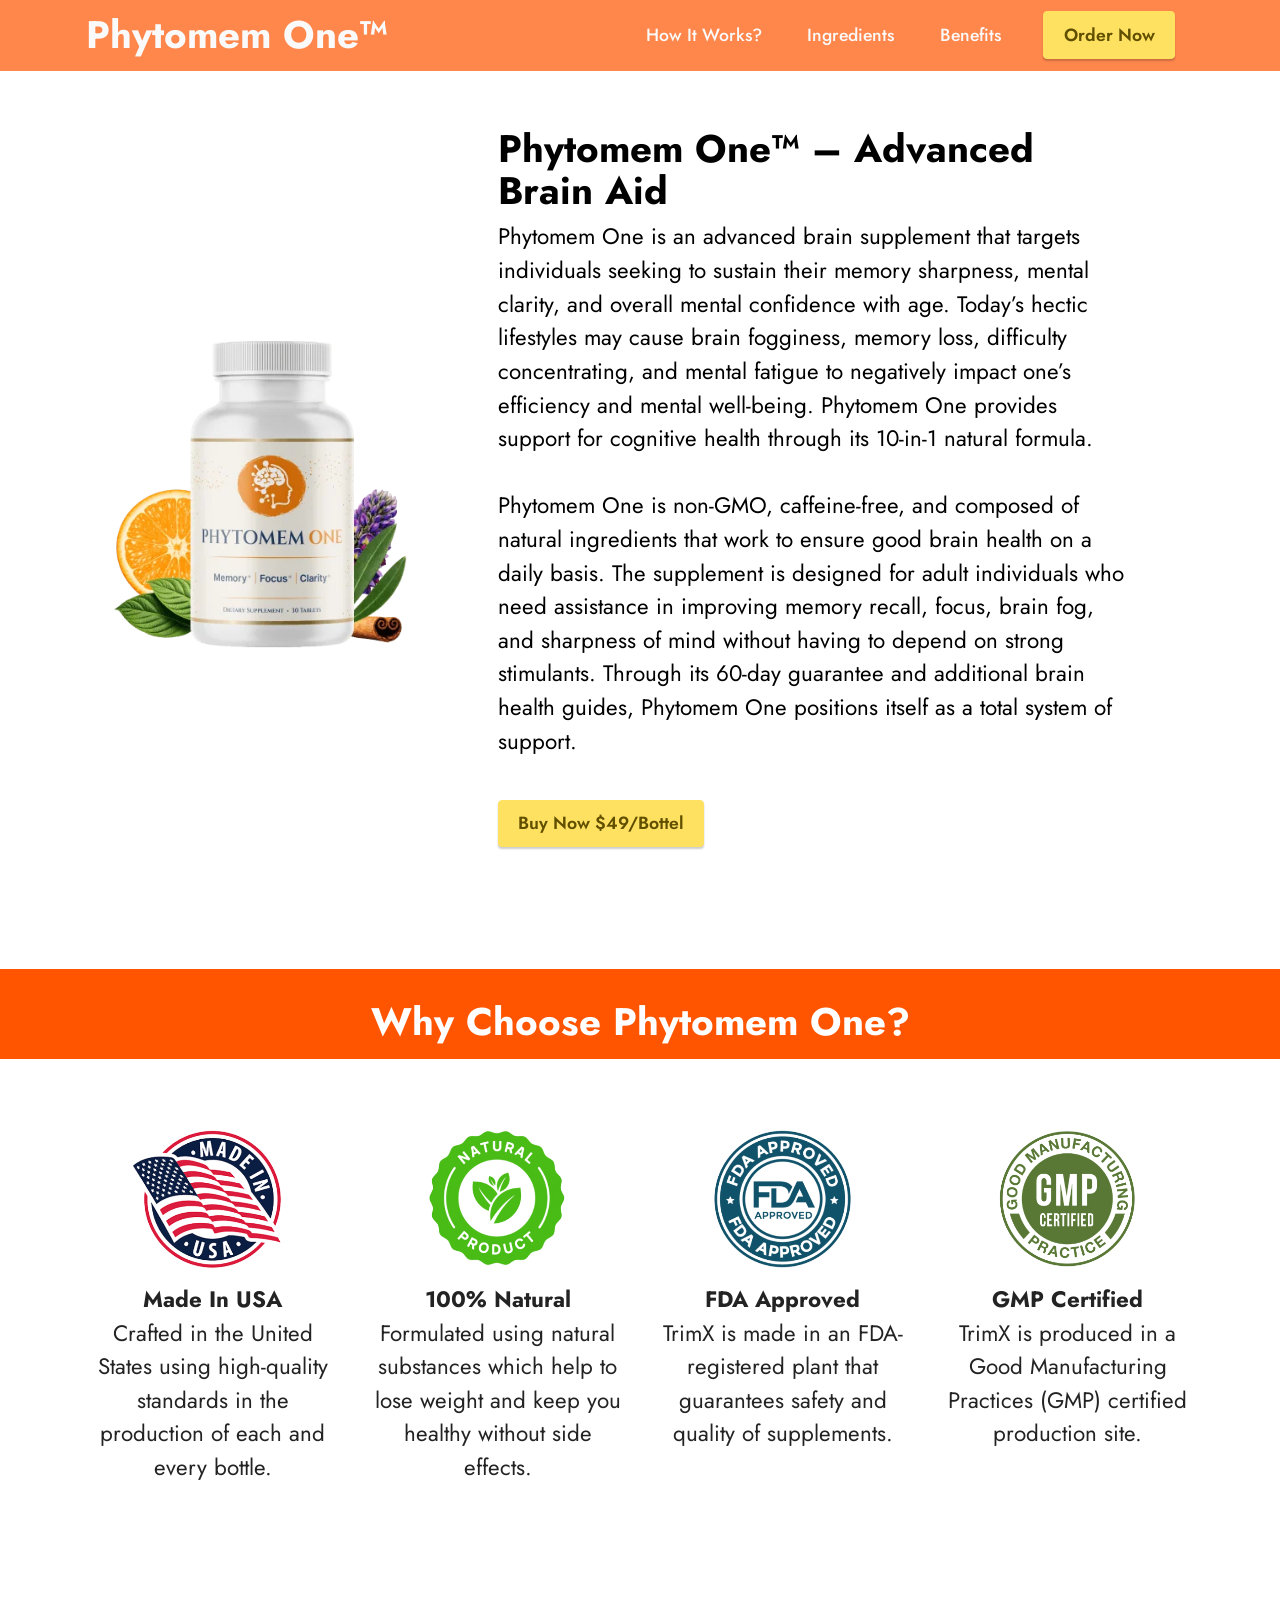
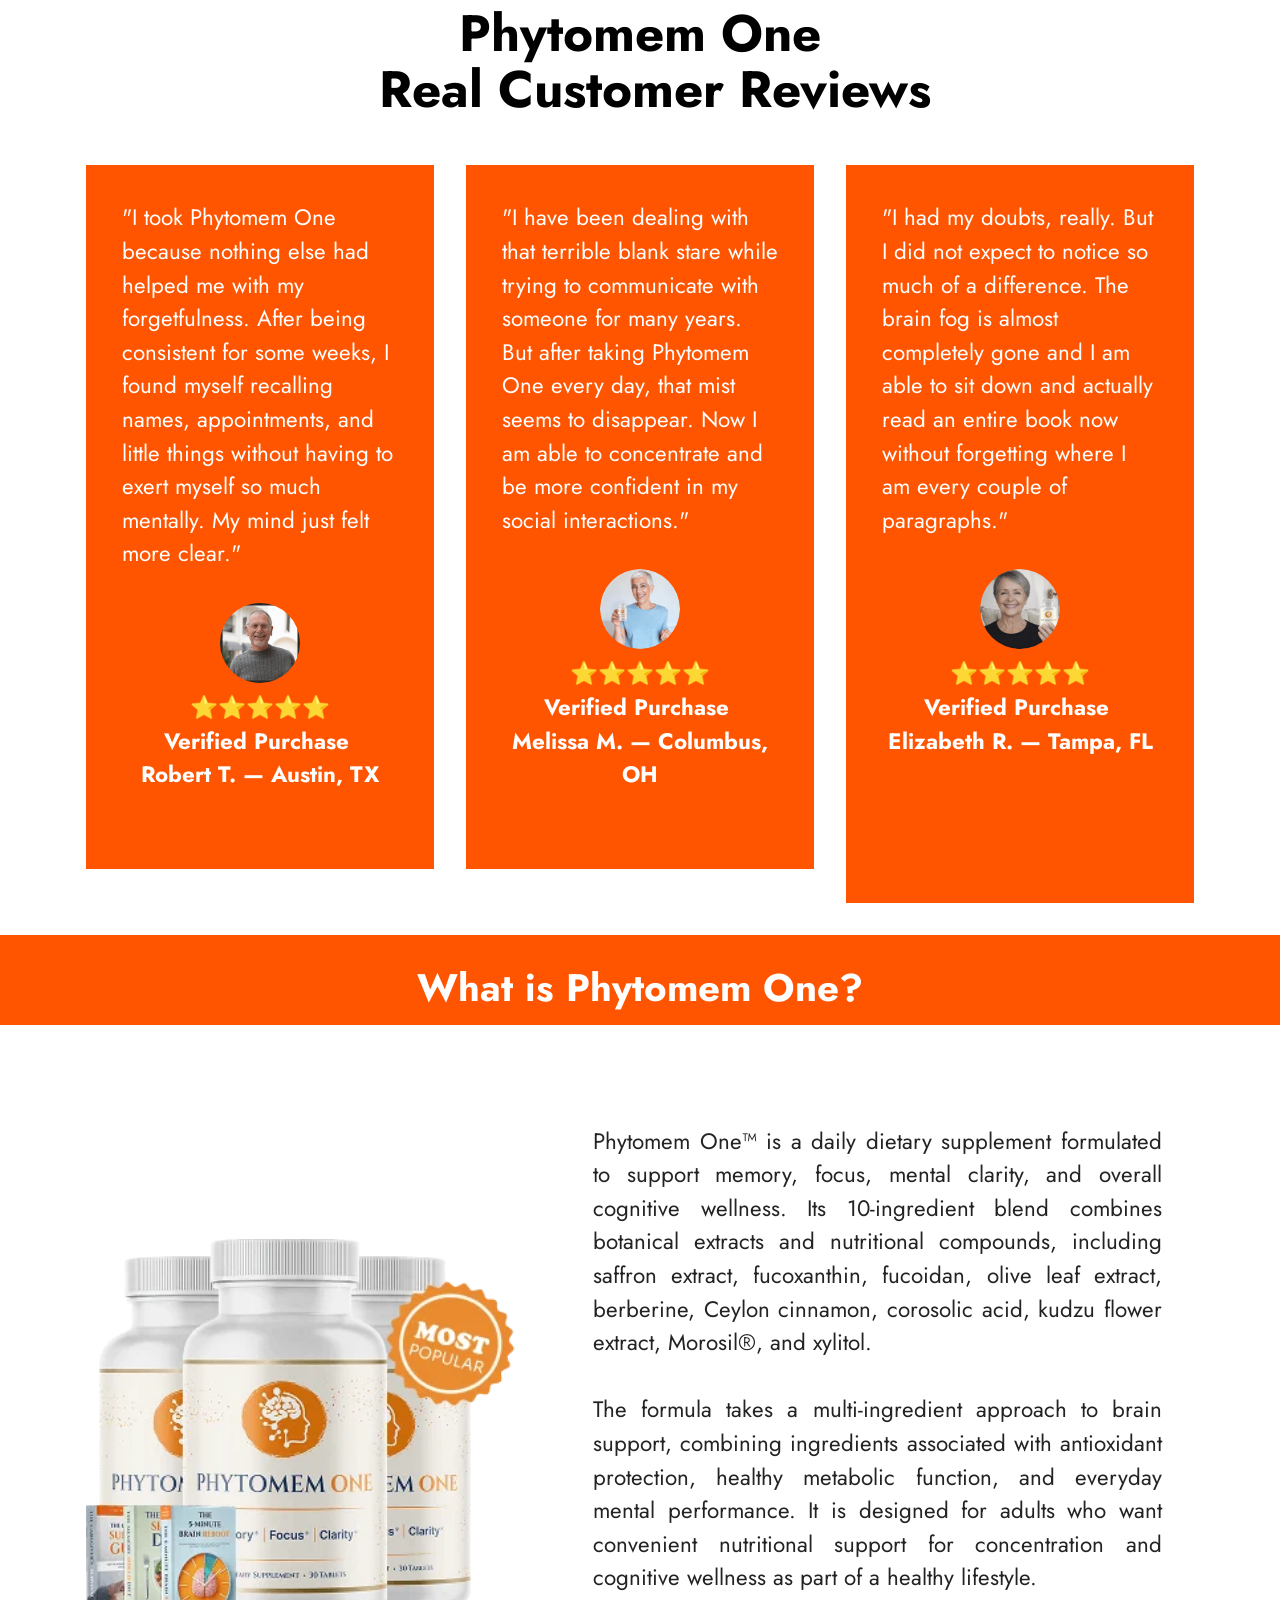
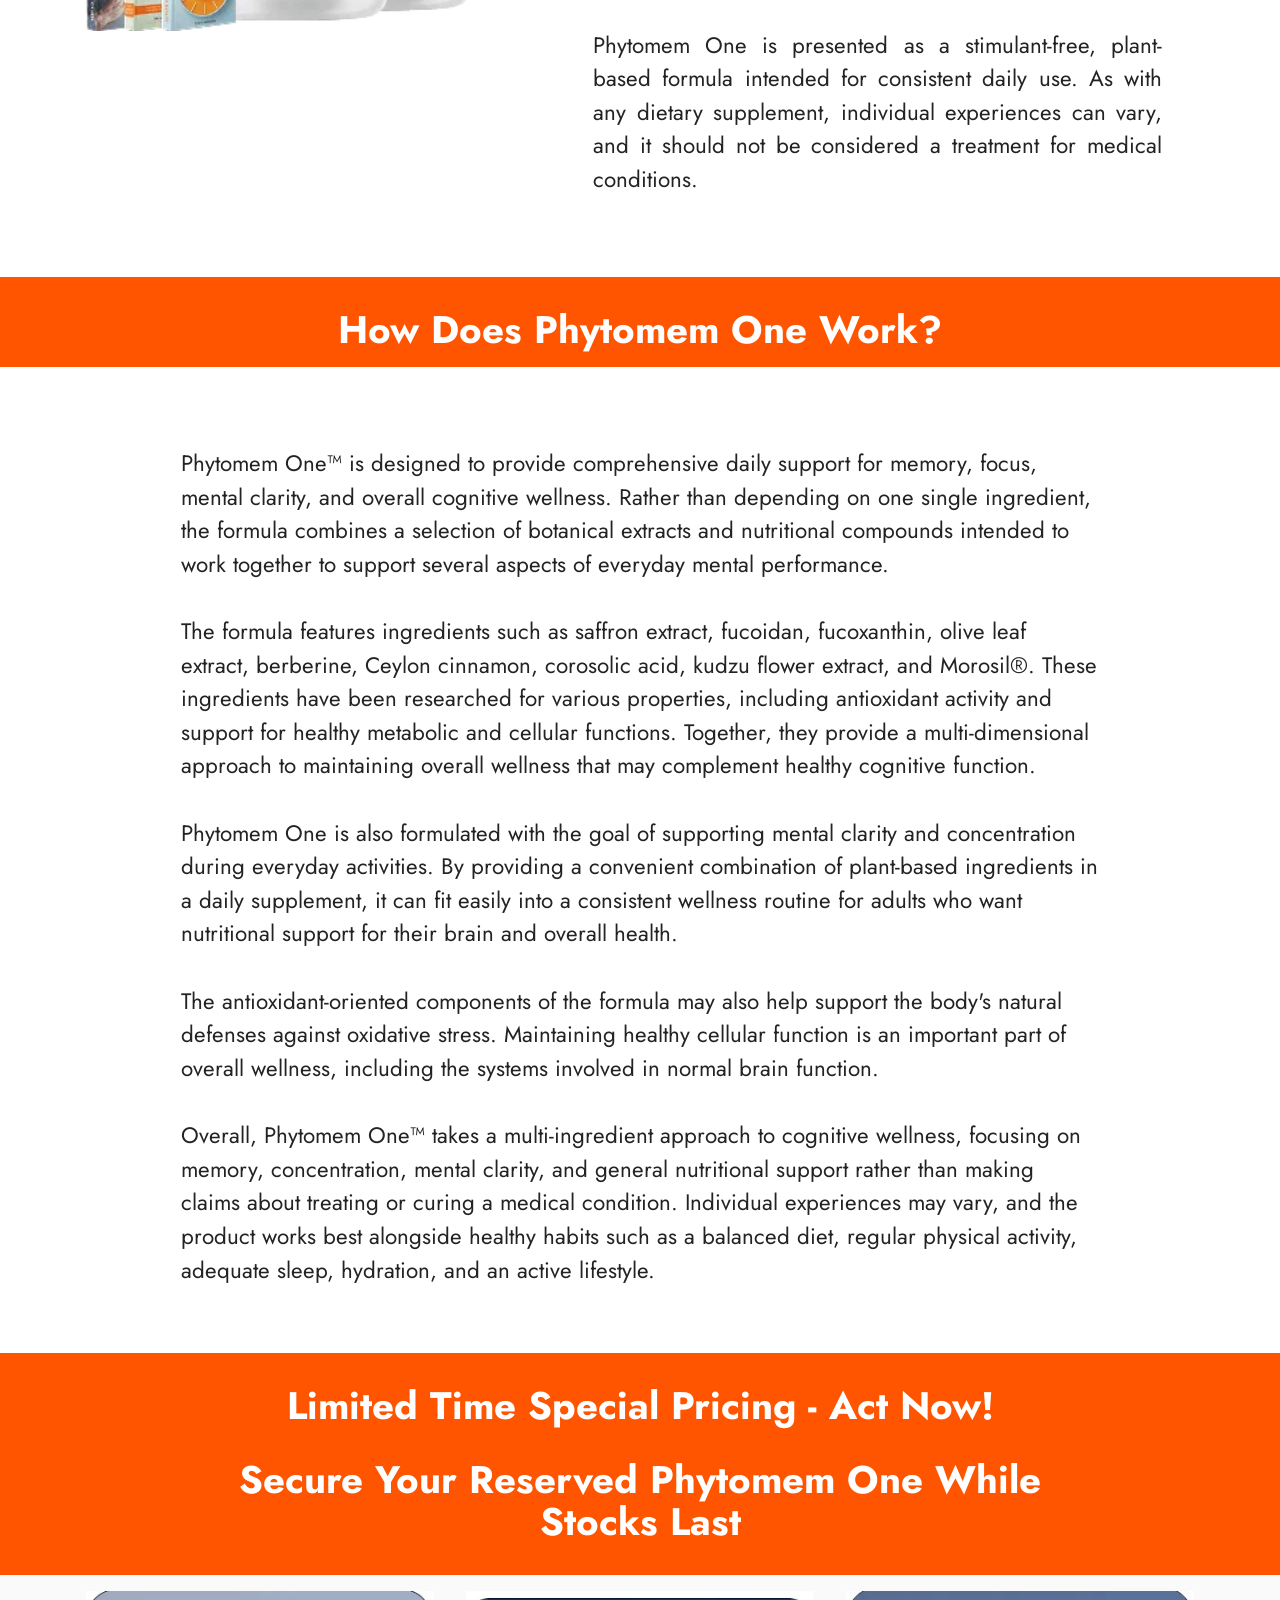
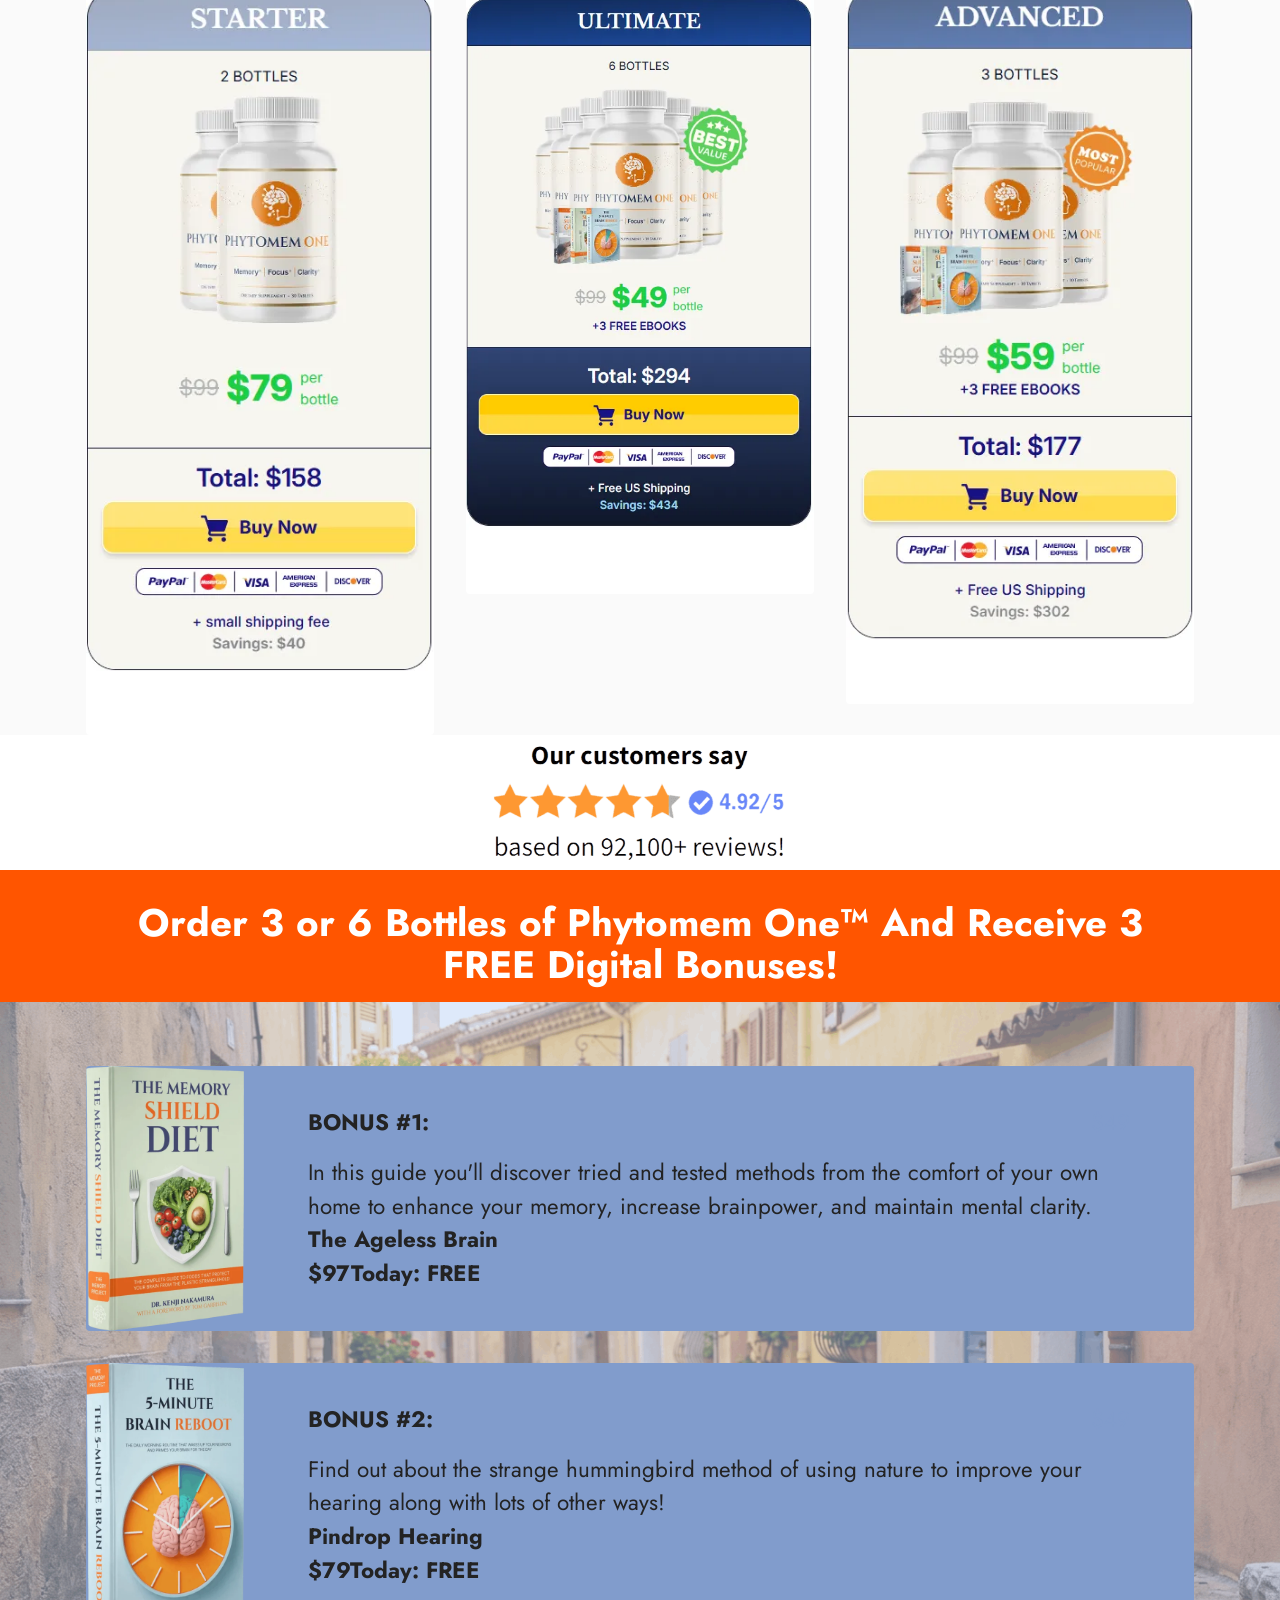
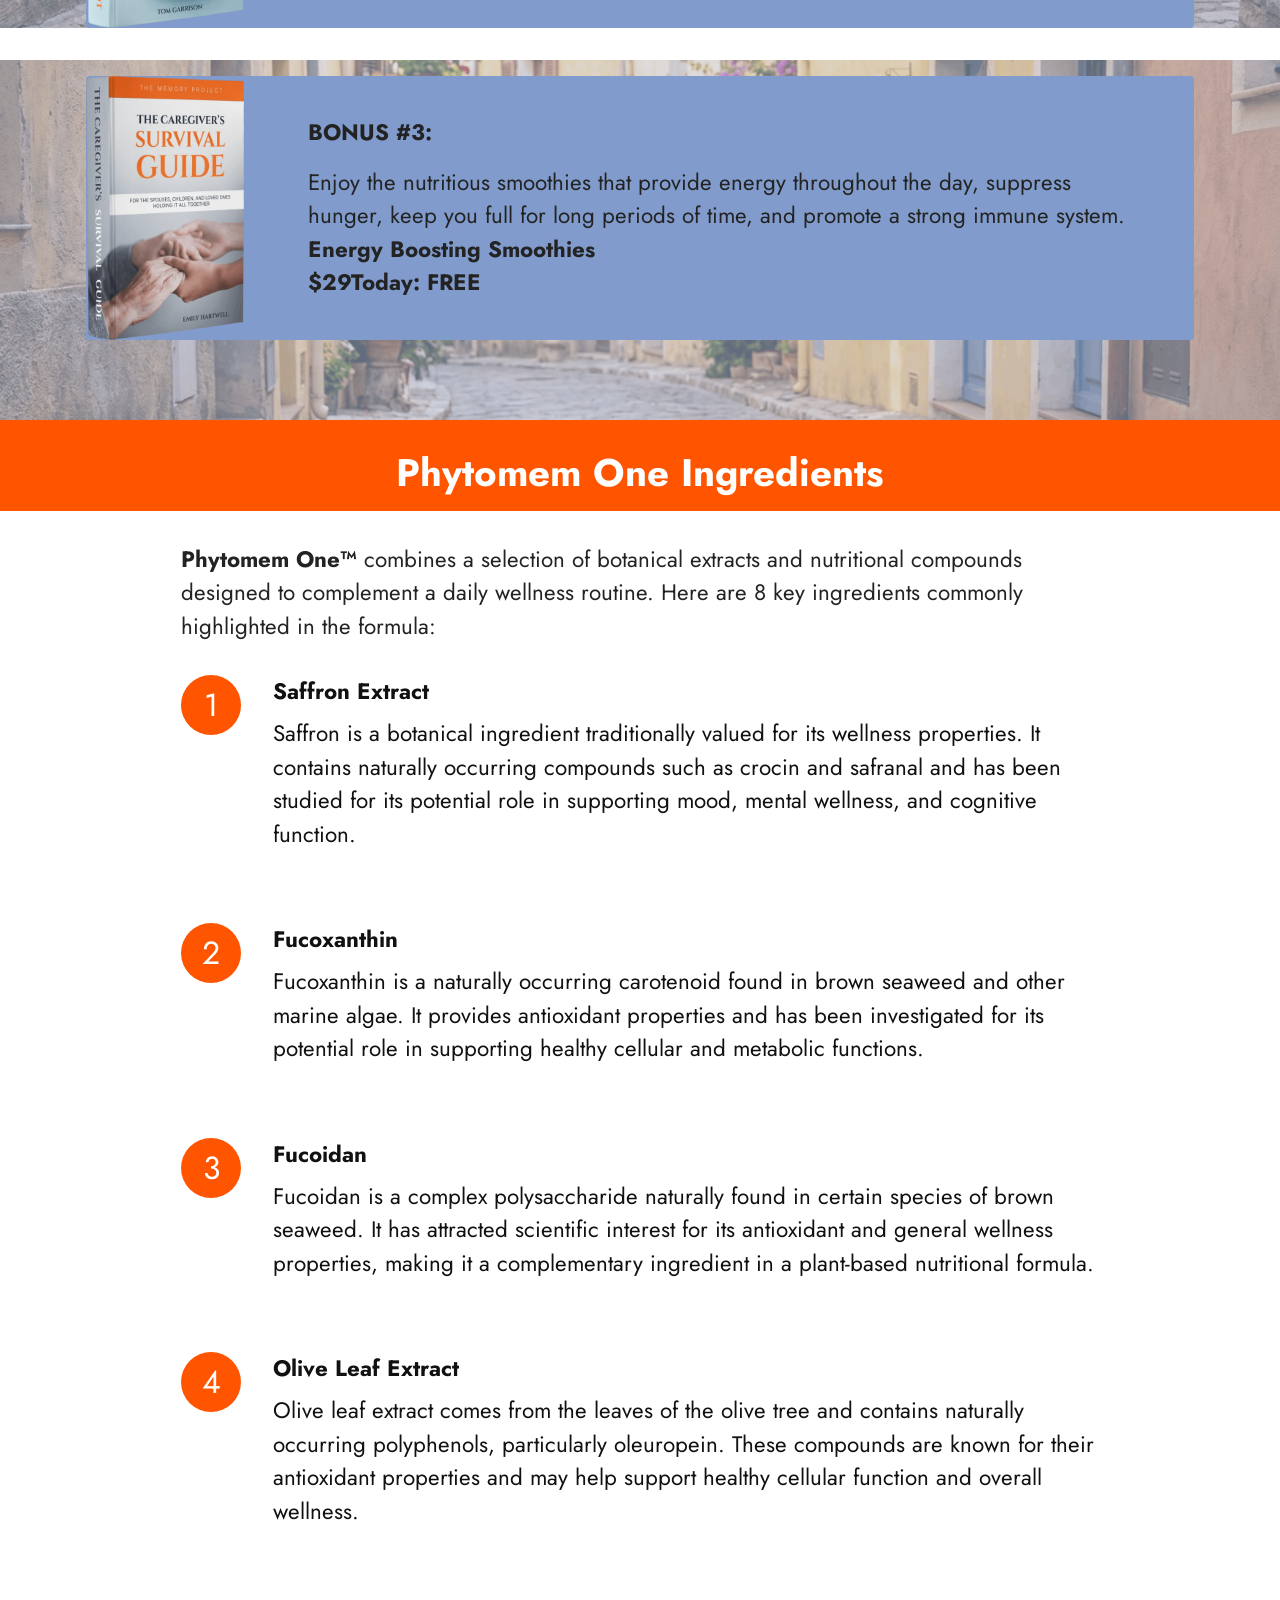
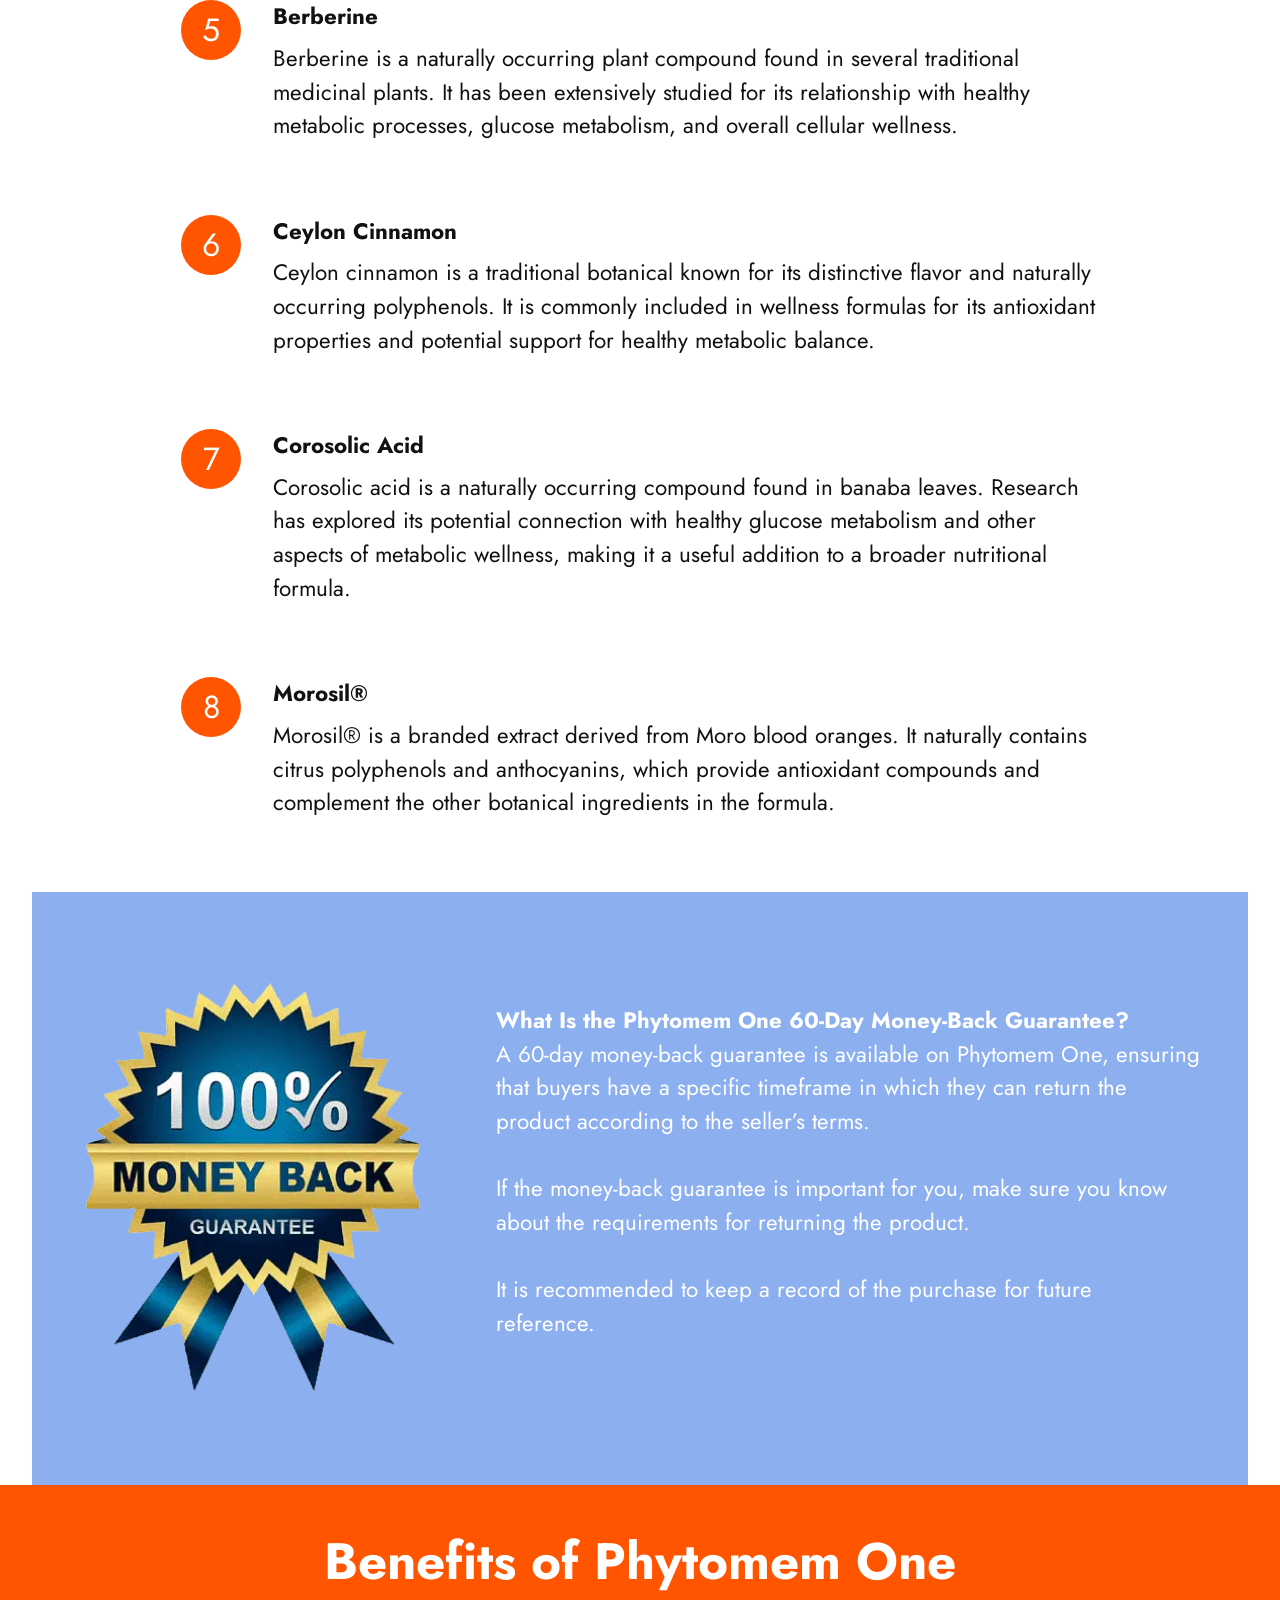
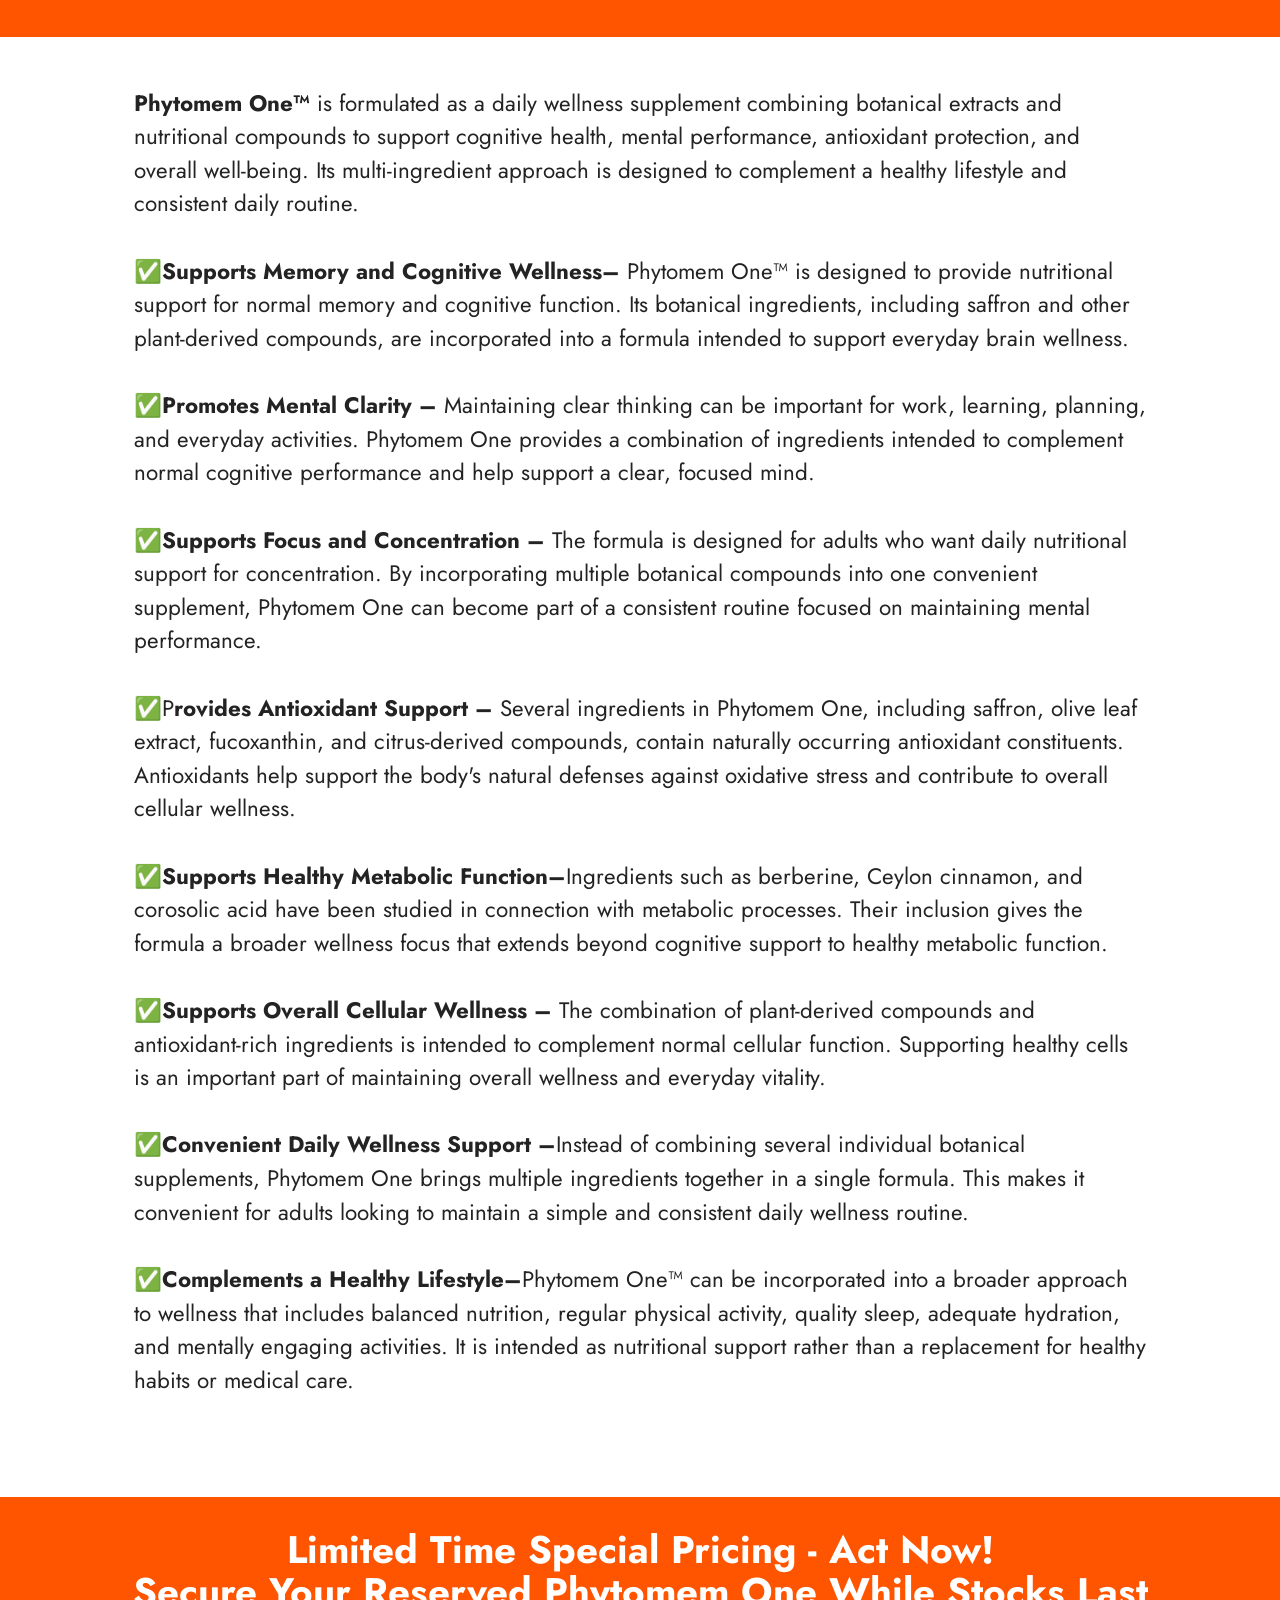
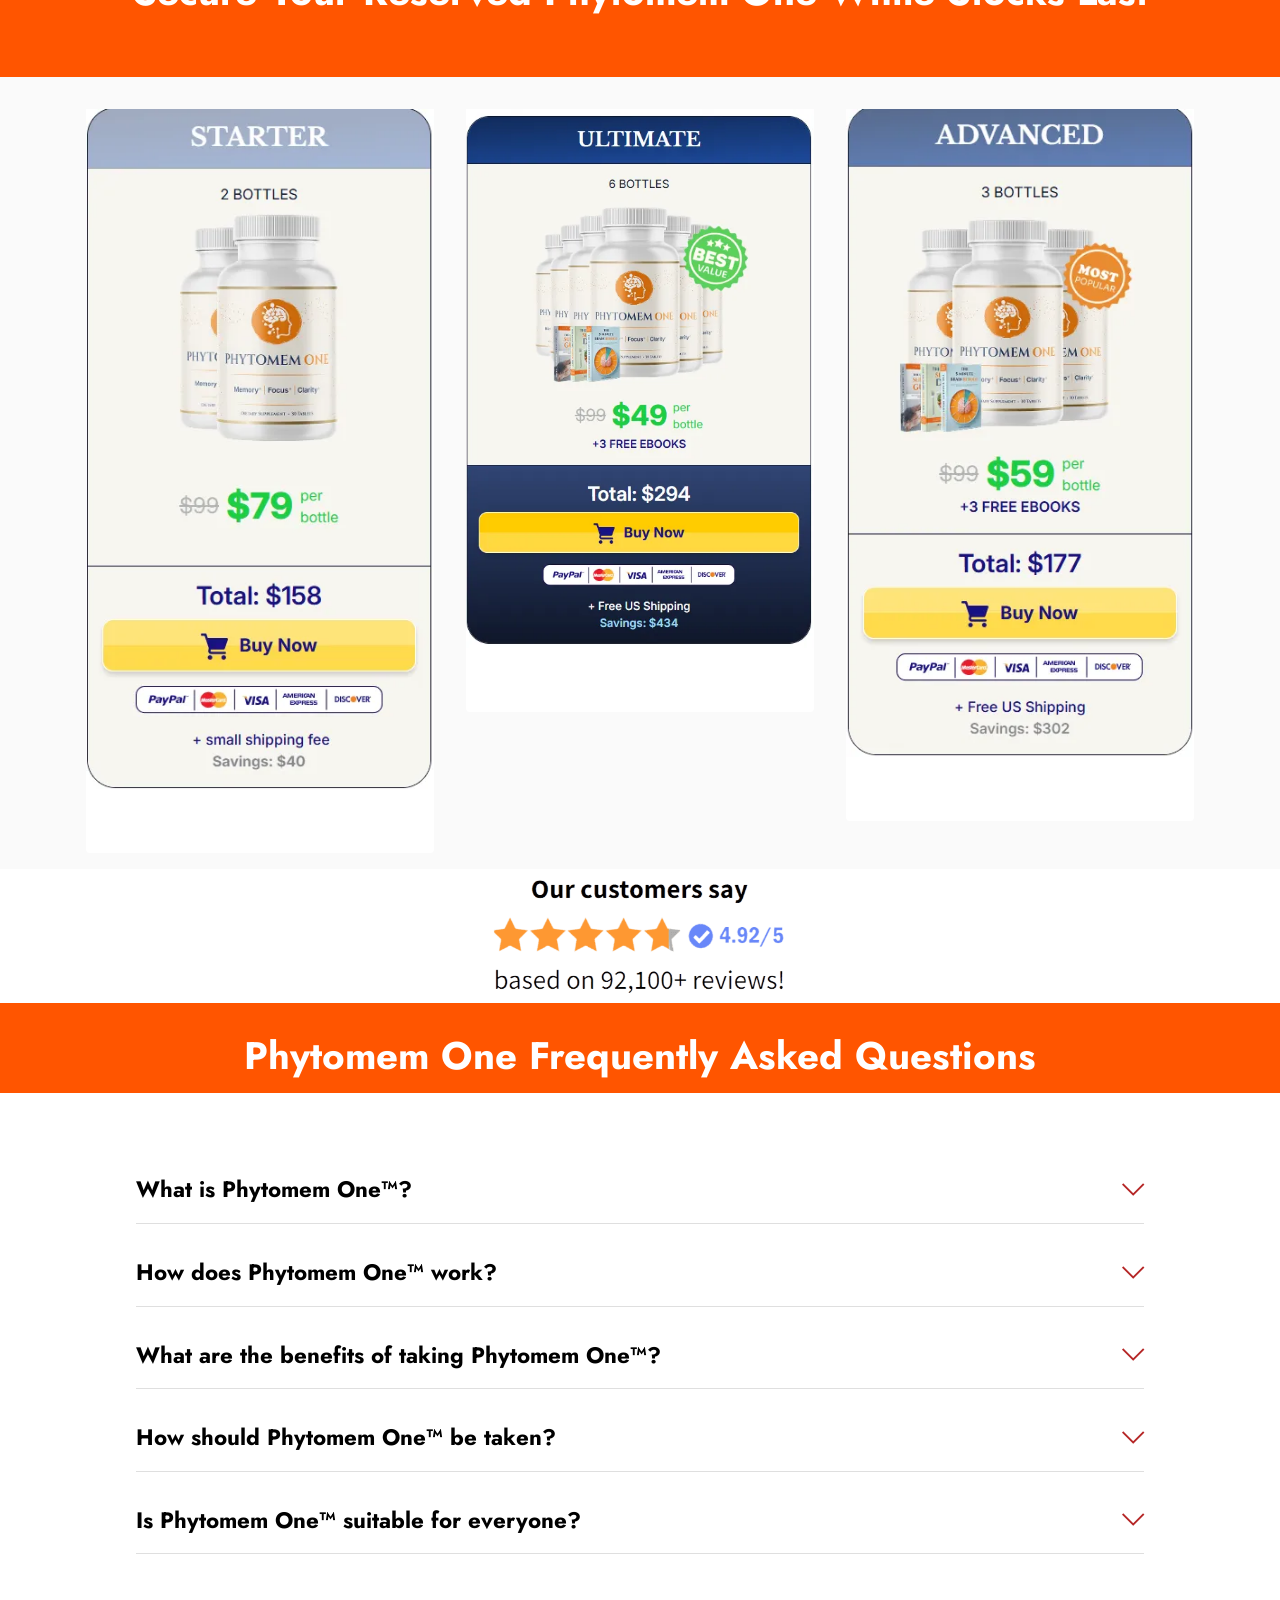
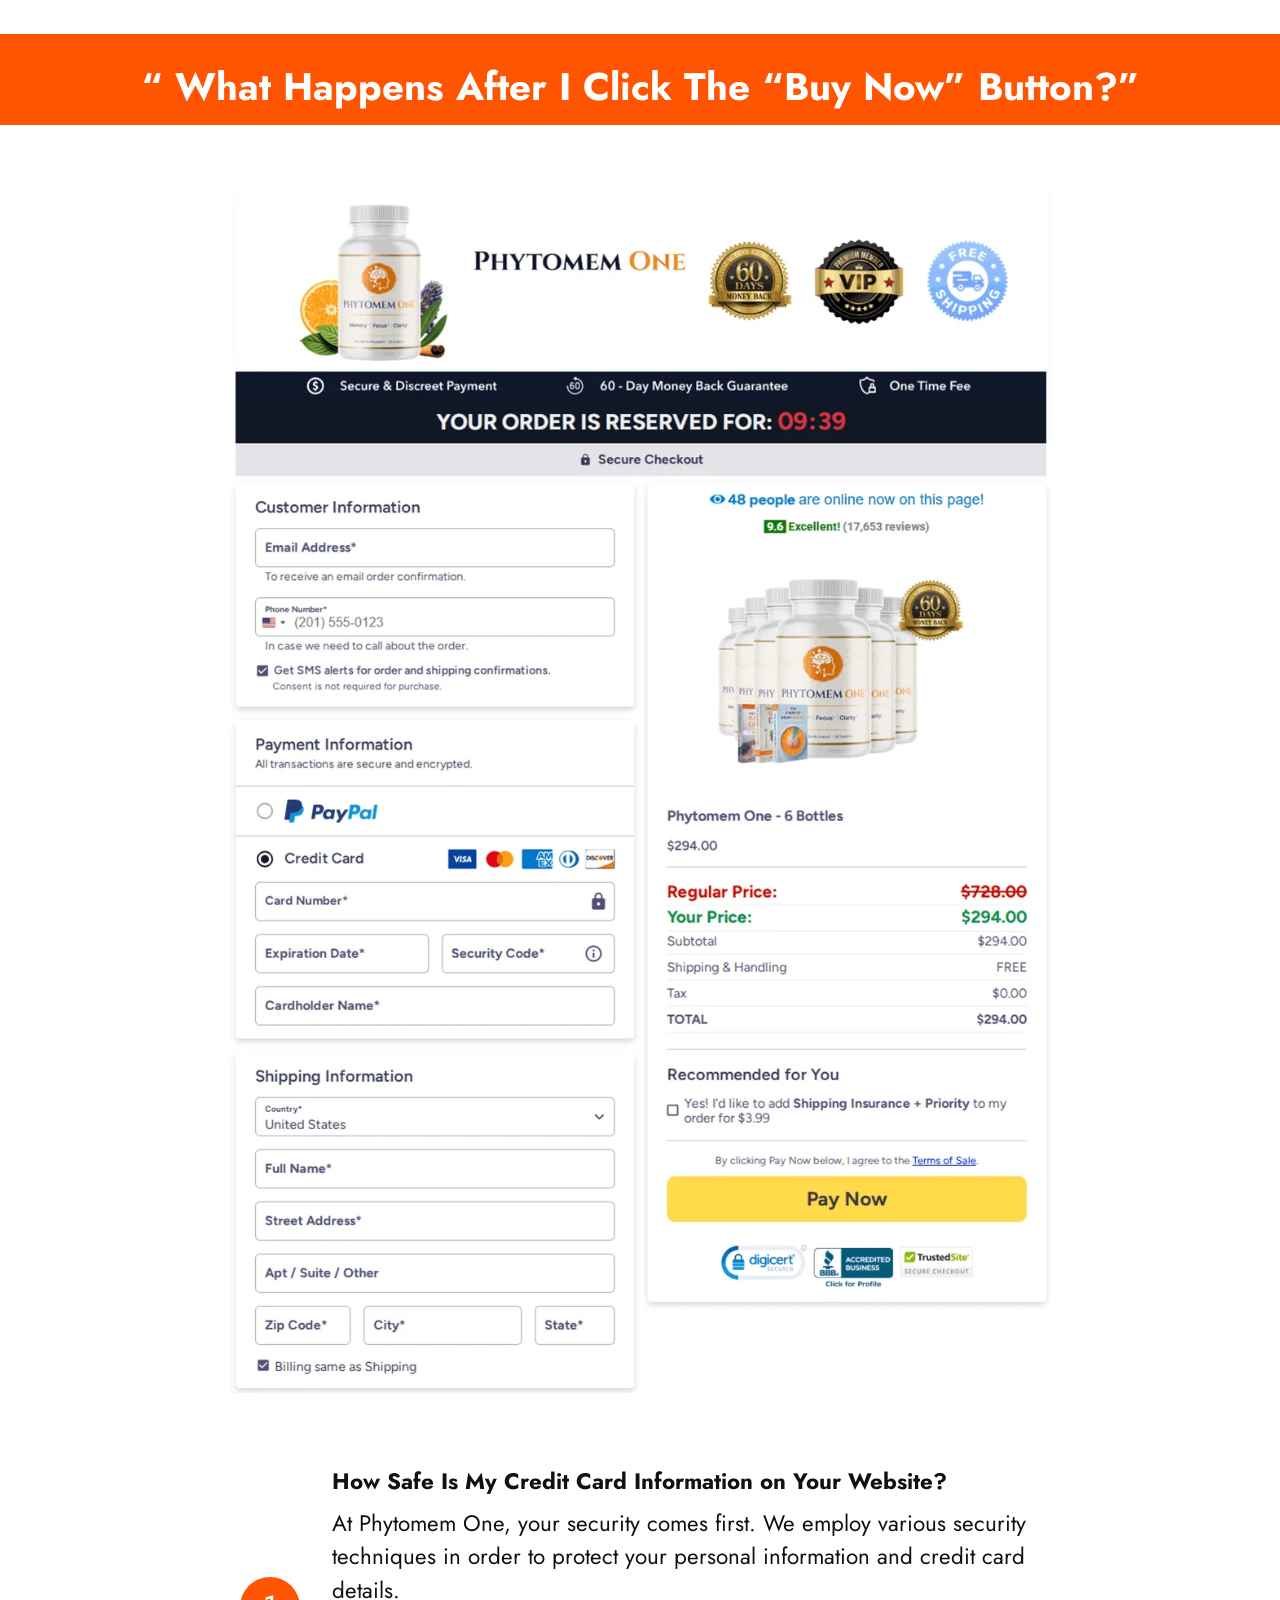
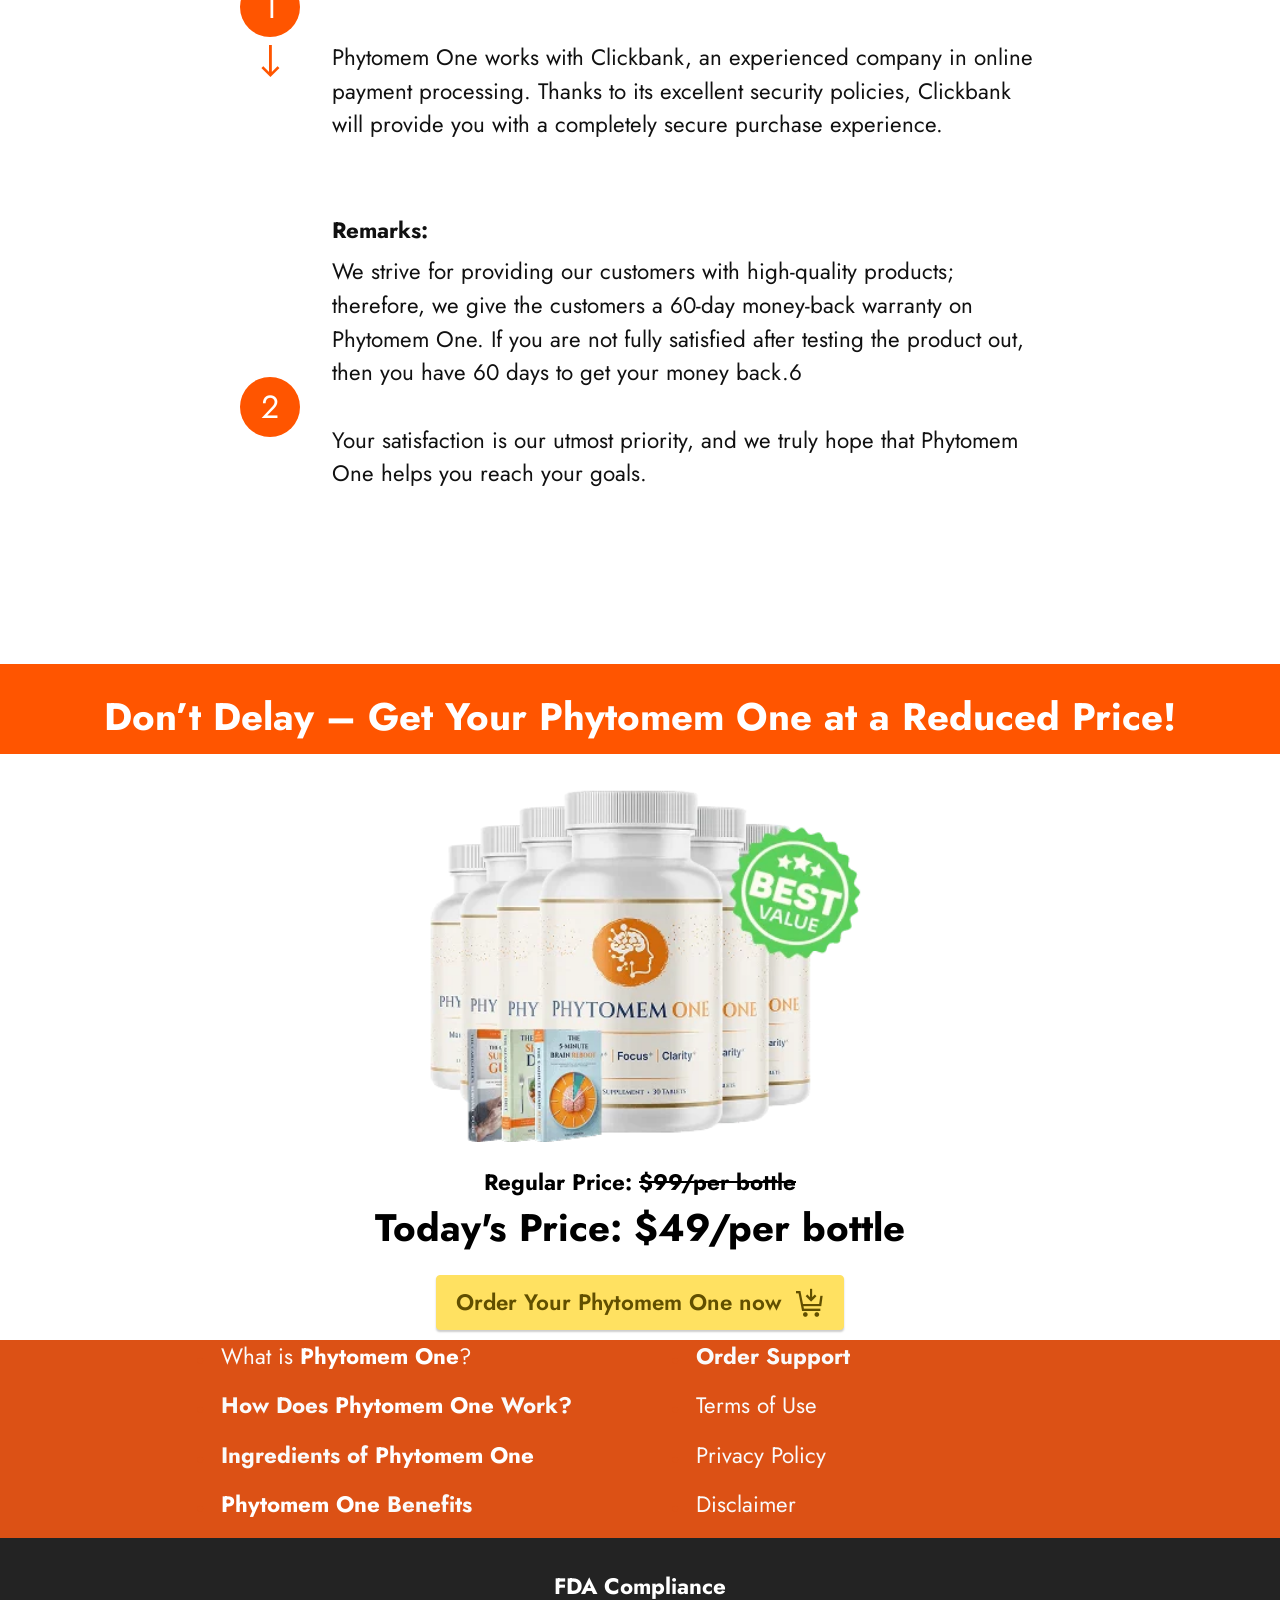
<file: index.html>
<!DOCTYPE html>
<html  lang="en">
<head>
  <!-- Site made with Mobirise Website Builder v6.1.12, https://mobirise.com -->
  <meta charset="UTF-8">
  <meta http-equiv="X-UA-Compatible" content="IE=edge">
  <meta name="generator" content="Mobirise v6.1.12, mobirise.com">
  <meta name="viewport" content="width=device-width, initial-scale=1, minimum-scale=1">
  <link rel="shortcut icon" href="assets/images/phytomem-one-reviews-1.png-334x296-1.webp" type="image/x-icon">
  <meta name="description" content="Phytomem One™ supports memory, focus, mental clarity, and cognitive wellness with a blend of botanical extracts and nutritional compounds for convenient daily brain support.">
  
  
  <title>Phytomem One™ – Advanced Memory & Cognitive Support</title>
  <link rel="stylesheet" href="assets/web/assets/mobirise-icons2/mobirise2.css">
  <link rel="stylesheet" href="assets/web/assets/mobirise-icons/mobirise-icons.css">
  <link rel="stylesheet" href="assets/bootstrap/css/bootstrap.min.css">
  <link rel="stylesheet" href="assets/dropdown/css/style.css">
  <link rel="stylesheet" href="assets/socicon/css/styles.css">
  <link rel="stylesheet" href="assets/theme/css/style.css">
  <link rel="preload" href="https://fonts.googleapis.com/css?family=Jost:100,200,300,400,500,600,700,800,900,100i,200i,300i,400i,500i,600i,700i,800i,900i&display=swap" as="style" onload="this.onload=null;this.rel='stylesheet'">
  <noscript><link rel="stylesheet" href="https://fonts.googleapis.com/css?family=Jost:100,200,300,400,500,600,700,800,900,100i,200i,300i,400i,500i,600i,700i,800i,900i&display=swap"></noscript>
  <link rel="preload" as="style" href="assets/mobirise/css/mbr-additional.css?v=oVgLKq"><link rel="stylesheet" href="assets/mobirise/css/mbr-additional.css?v=oVgLKq" type="text/css">

  <meta name="msvalidate.01" content="E1C683F4EFB1ADD5ABCEF03F91AA41EB" />
	<meta name="google-site-verification" content="4bTPPsSgGg9mrN9ppGhdz5BRyaK9BWV9diWJw_Lr8Sk" />
  
  
</head>
<body>
  
  <section data-bs-version="5.1" class="menu menu2 cid-tB0YZQqaCG" once="menu" id="menu2-0">
    
    <nav class="navbar navbar-dropdown navbar-expand-lg">
        <div class="container">
            <div class="navbar-brand">
                
                <span class="navbar-caption-wrap"><a class="navbar-caption text-white text-primary display-2" href="https://0c18b4gllaoodp09np080-xsef.hop.clickbank.net">Phytomem One™&nbsp;<br></a></span>
            </div>
            <button class="navbar-toggler" type="button" data-toggle="collapse" data-bs-toggle="collapse" data-target="#navbarSupportedContent" data-bs-target="#navbarSupportedContent" aria-controls="navbarNavAltMarkup" aria-expanded="false" aria-label="Toggle navigation">
                <div class="hamburger">
                    <span></span>
                    <span></span>
                    <span></span>
                    <span></span>
                </div>
            </button>
            <div class="collapse navbar-collapse" id="navbarSupportedContent">
                <ul class="navbar-nav nav-dropdown" data-app-modern-menu="true"><li class="nav-item"><a class="nav-link link text-white display-4" href="index.html#header3-1m">How It Works?</a></li>
                    <li class="nav-item"><a class="nav-link link text-white display-4" href="index.html#features20-x">
                            Ingredients</a></li>
                    <li class="nav-item"><a class="nav-link link text-white display-4" href="index.html#header3-1n">Benefits</a>
                    </li></ul>
                
                <div class="navbar-buttons mbr-section-btn"><a class="btn btn-warning display-4" href="https://0c18b4gllaoodp09np080-xsef.hop.clickbank.net">Order Now</a></div>
            </div>
        </div>
    </nav>
</section>

<section data-bs-version="5.1" class="header3 cid-tB10ubWVri" id="header3-1">

    

    
    

    <div class="align-center container">
        <div class="row justify-content-center">
            <div class="col-12 col-lg-9">
                
                
                
                
            </div>
        </div>
    </div>
</section>

<section data-bs-version="5.1" class="features7 cid-vsFuxaL0VE" id="features7-2c">
    <!---->
    

    
    
    <div class="container">
        <div class="card-wrapper">
            <div class="row align-items-center">
                <div class="col-12 col-lg-4">
                    <div class="image-wrapper">
                        <a href="https://0c18b4gllaoodp09np080-xsef.hop.clickbank.net"><img src="assets/images/phytomemone-hero.webp" alt="Phytomem One"></a>
                    </div>
                </div>
                <div class="col-12 col-lg">
                    <div class="text-box">
                        <h5 class="mbr-title mbr-fonts-style display-2"><strong>Phytomem One™ – Advanced Brain Aid</strong></h5>
                        <p class="mbr-text mbr-fonts-style display-7">Phytomem One is an advanced brain supplement that targets individuals seeking to sustain their memory sharpness, mental clarity, and overall mental confidence with age. Today’s hectic lifestyles may cause brain fogginess, memory loss, difficulty concentrating, and mental fatigue to negatively impact one’s efficiency and mental well-being. Phytomem One provides support for cognitive health through its 10-in-1 natural formula.<br><br>Phytomem One is non-GMO, caffeine-free, and composed of natural ingredients that work to ensure good brain health on a daily basis. The supplement is designed for adult individuals who need assistance in improving memory recall, focus, brain fog, and sharpness of mind without having to depend on strong stimulants. Through its 60-day guarantee and additional brain health guides, Phytomem One positions itself as a total system of support.<br></p>
                        
                        <div class="mbr-section-btn pt-3"><a href="https://0c18b4gllaoodp09np080-xsef.hop.clickbank.net" class="btn btn-warning display-4">Buy Now $49/Bottel</a></div>
                    </div>
                </div>
            </div>
        </div>
    </div>
</section>

<section data-bs-version="5.1" class="header3 cid-vszOKZhpDv" id="header3-27">

    

    
    

    <div class="align-center container">
        <div class="row justify-content-center">
            <div class="col-12 col-lg-12">
                
                <h2 class="mbr-section-subtitle mbr-fonts-style mb-3 display-2"><strong>Why Choose Phytomem One</strong><strong style="font-size: 2.4rem;">?</strong></h2>
                
                
            </div>
        </div>
    </div>
</section>

<section data-bs-version="5.1" class="gallery5 mbr-gallery cid-vszOlzmzra" id="gallery5-26">
    

    
    

    <div class="container">
        
        <div class="row mbr-gallery mt-4">
            <div class="col-12 col-md-6 col-lg-3 item gallery-image active">
                <div class="item-wrapper" data-toggle="modal" data-bs-toggle="modal" data-target="#vxcrH1jvBo-modal" data-bs-target="#vxcrH1jvBo-modal">
                    <img class="w-100" src="assets/images/made-in-usa-500x300.png" alt="Made In USA" data-slide-to="0" data-bs-slide-to="0" data-target="#lb-vxcrH1jvBo" data-bs-target="#lb-vxcrH1jvBo">
                    <div class="icon-wrapper">
                        <span class="mobi-mbri mobi-mbri-search mbr-iconfont mbr-iconfont-btn"></span>
                    </div>
                </div>
                <h1 class="mbr-item-subtitle mbr-fonts-style align-center mb-2 mt-2 display-7"><div><strong>Made In USA</strong></div><div>Crafted in the United States using high-quality standards in the production of each and every bottle.</div><div>
</div></h1>
            </div>
            <div class="col-12 col-md-6 col-lg-3 item gallery-image">
                <div class="item-wrapper" data-toggle="modal" data-bs-toggle="modal" data-target="#vxcrH1jvBo-modal" data-bs-target="#vxcrH1jvBo-modal">
                    <img class="w-100" src="assets/images/natural-product-500x300.png" alt="100% Natural" data-slide-to="1" data-bs-slide-to="1" data-target="#lb-vxcrH1jvBo" data-bs-target="#lb-vxcrH1jvBo">
                    <div class="icon-wrapper">
                        <span class="mobi-mbri mobi-mbri-search mbr-iconfont mbr-iconfont-btn"></span>
                    </div>
                </div>
                <h1 class="mbr-item-subtitle mbr-fonts-style align-center mb-2 mt-2 display-7"><div><span style="font-size: 1.4rem;"><strong>100% Natural</strong></span></div><div>Formulated using natural substances which help to lose weight and keep you healthy without side effects.</div></h1>
            </div>
            
            <div class="col-12 col-md-6 col-lg-3 item gallery-image">
                <div class="item-wrapper" data-toggle="modal" data-bs-toggle="modal" data-target="#vxcrH1jvBo-modal" data-bs-target="#vxcrH1jvBo-modal">
                    <img class="w-100" src="assets/images/fda-approved-500x300.png" alt="FDA Approved" data-slide-to="2" data-bs-slide-to="2" data-target="#lb-vxcrH1jvBo" data-bs-target="#lb-vxcrH1jvBo">
                    <div class="icon-wrapper">
                        <span class="mobi-mbri mobi-mbri-search mbr-iconfont mbr-iconfont-btn"></span>
                    </div>
                </div>
                <h1 class="mbr-item-subtitle mbr-fonts-style align-center mb-2 mt-2 display-7"><div><strong>FDA Approved</strong></div><div>TrimX is made in an FDA-registered plant that guarantees safety and quality of supplements.</div></h1>
            </div><div class="col-12 col-md-6 col-lg-3 item gallery-image">
                <div class="item-wrapper" data-toggle="modal" data-bs-toggle="modal" data-target="#vxcrH1jvBo-modal" data-bs-target="#vxcrH1jvBo-modal">
                    <img class="w-100" src="assets/images/gmp-certified-500x300.png" alt="GMP Certified" data-slide-to="3" data-bs-slide-to="3" data-target="#lb-vxcrH1jvBo" data-bs-target="#lb-vxcrH1jvBo">
                    <div class="icon-wrapper">
                        <span class="mobi-mbri mobi-mbri-search mbr-iconfont mbr-iconfont-btn"></span>
                    </div>
                </div>
                <h1 class="mbr-item-subtitle mbr-fonts-style align-center mb-2 mt-2 display-7"><div><strong>GMP Certified</strong></div><div>TrimX is produced in a Good Manufacturing Practices (GMP) certified production site.</div><div>
</div></h1>
            </div>
        </div>

        <div class="modal mbr-slider" tabindex="-1" role="dialog" aria-hidden="true" id="vxcrH1jvBo-modal">
            <div class="modal-dialog" role="document">
                <div class="modal-content">
                    <div class="modal-body">
                        <div class="carousel slide" id="lb-vxcrH1jvBo" data-interval="5000" data-bs-interval="5000">
                            <div class="carousel-inner">
                                <div class="carousel-item active">
                                    <img class="d-block w-100" src="assets/images/made-in-usa-500x300.png" alt="Mobirise Website Builder">
                                </div>
                                <div class="carousel-item">
                                    <img class="d-block w-100" src="assets/images/natural-product-500x300.png" alt="Mobirise Website Builder">
                                </div>
                                
                                <div class="carousel-item">
                                    <img class="d-block w-100" src="assets/images/fda-approved-500x300.png" alt="Mobirise Website Builder">
                                </div><div class="carousel-item">
                                    <img class="d-block w-100" src="assets/images/gmp-certified-500x300.png" alt="Mobirise Website Builder">
                                </div>
                            </div>
                            <ol class="carousel-indicators">
                                <li data-slide-to="0" data-bs-slide-to="0" class="active" data-target="#lb-vxcrH1jvBo" data-bs-target="#lb-vxcrH1jvBo"></li>
                                <li data-slide-to="1" data-bs-slide-to="1" data-target="#lb-vxcrH1jvBo" data-bs-target="#lb-vxcrH1jvBo"></li>
                                <li data-slide-to="2" data-bs-slide-to="2" data-target="#lb-vxcrH1jvBo" data-bs-target="#lb-vxcrH1jvBo"></li>
                                <li data-slide-to="3" data-bs-slide-to="3" data-target="#lb-vxcrH1jvBo" data-bs-target="#lb-vxcrH1jvBo"></li>
                            </ol>
                            <a role="button" href="" class="close" data-dismiss="modal" data-bs-dismiss="modal" aria-label="Close">
                            </a>
                            <a class="carousel-control-prev carousel-control" role="button" data-slide="prev" data-bs-slide="prev" href="#lb-vxcrH1jvBo">
                                <span class="mobi-mbri mobi-mbri-arrow-prev" aria-hidden="true"></span>
                                <span class="sr-only visually-hidden">Previous</span>
                            </a>
                            <a class="carousel-control-next carousel-control" role="button" data-slide="next" data-bs-slide="next" href="#lb-vxcrH1jvBo">
                                <span class="mobi-mbri mobi-mbri-arrow-next" aria-hidden="true"></span>
                                <span class="sr-only visually-hidden">Next</span>
                            </a>
                        </div>
                    </div>
                </div>
            </div>
        </div>
    </div>
</section>

<section data-bs-version="5.1" class="people04 cid-vwJ9Uq9fAi" id="people04-2h">
	
	
	<div class="container">
		<div class="row mb-5 justify-content-center">
			<div class="col-12 mb-0 content-head">
				<h3 class="mbr-section-title mbr-fonts-style align-center mb-0 display-1"><div><div><strong style="font-size: 3.2rem;">Phytomem One</strong></div></div><div><div><strong style="font-size: 3.2rem;">&nbsp; Real Customer Reviews</strong></div></div></h3>
				
			</div>
		</div>
		<div class="row mbr-masonry" data-masonry="{&quot;percentPosition&quot;: true }">
			
			<div class="item features-without-image col-12 col-md-6 col-lg-4 active">
				<div class="item-wrapper">
					<div class="card-box align-left">
						<p class="card-text mbr-fonts-style display-7">"I took Phytomem One because nothing else had helped me with my forgetfulness. After being consistent for some weeks, I found myself recalling names, appointments, and little things without having to exert myself so much mentally. My mind just felt more clear."<br>
						</p>
						<div class="img-wrapper mt-4 mb-2">
							<img src="assets/images/testimonial-face3-1-288x288.webp" data-slide-to="1" data-bs-slide-to="1" alt="Robert T. — Austin, TX">
						</div>
						<h5 class="card-title mbr-fonts-style display-7"><strong>⭐⭐⭐⭐⭐</strong><br><strong>Verified Purchase&nbsp;</strong><br><strong>Robert T. — Austin, TX
</strong><div><strong>
</strong></div><div><strong><br></strong></div></h5>
					</div>
				</div>
			</div>
			
			
			<div class="item features-without-image col-12 col-md-6 col-lg-4">
				<div class="item-wrapper">
					<div class="card-box align-left">
						<p class="card-text mbr-fonts-style display-7">"I have been dealing with that terrible blank stare while trying to communicate with someone for many years. But after taking Phytomem One every day, that mist seems to disappear. Now I am able to concentrate and be more confident in my social interactions."<br>
						</p>
						<div class="img-wrapper mt-4 mb-2">
							<img src="assets/images/review3-420x420.webp" data-slide-to="1" data-bs-slide-to="1" alt="Melissa M. — Columbus, OH">
						</div>
						<h5 class="card-title mbr-fonts-style display-7"><strong>⭐⭐⭐⭐⭐</strong><br><strong>Verified Purchase&nbsp;</strong><br><strong>Melissa M. — Columbus, OH
</strong><div><strong>
</strong></div><div><strong><br></strong></div></h5>
					</div>
				</div>
			</div><div class="item features-without-image col-12 col-md-6 col-lg-4">
				<div class="item-wrapper">
					<div class="card-box align-left">
						<p class="card-text mbr-fonts-style display-7">"I had my doubts, really. But I did not expect to notice so much of a difference. The brain fog is almost completely gone and I am able to sit down and actually read an entire book now without forgetting where I am every couple of paragraphs."<br>
						</p>
						<div class="img-wrapper mt-4 mb-2">
							<img src="assets/images/review2-420x420.webp" data-slide-to="2" data-bs-slide-to="2" alt="Elizabeth R. — Tampa, FL">
						</div>
						<h5 class="card-title mbr-fonts-style display-7">
							<strong>⭐⭐⭐⭐⭐</strong><br><strong>Verified Purchase&nbsp;</strong><br><strong>
</strong>
						<div><strong>Elizabeth R. — Tampa, FL
</strong></div><div><strong>
</strong></div><div><br></div><br><div><br></div><div><strong>
</strong></div><div><strong>
</strong></div><div><strong>
</strong></div><div><strong>
</strong></div></h5>
					</div>
				</div>
			</div>
			
		</div>
	</div>
</section>

<section data-bs-version="5.1" class="header3 cid-tB83YwBUMj" id="header3-1l">

    

    
    

    <div class="align-center container">
        <div class="row justify-content-center">
            <div class="col-12 col-lg-12">
                
                <h2 class="mbr-section-subtitle mbr-fonts-style mb-3 display-2"><strong>What is Phytomem One</strong><strong style="font-size: 2.4rem;">?</strong></h2>
                
                
            </div>
        </div>
    </div>
</section>

<section data-bs-version="5.1" class="header11 cid-tB1vWdJbT6" id="header11-a">

    

    
    

    <div class="container">
        <div class="row justify-content-center">
            <div class="col-12 col-md-5 image-wrapper">
                <a href="https://0c18b4gllaoodp09np080-xsef.hop.clickbank.net"><img class="w-100" src="assets/images/phytomem-one-reviews-1.png-334x296.webp" alt="Phytomem One"></a>
            </div>
            <div class="col-12 col-md">
                <div class="text-wrapper text-center">
                    
                    <p class="mbr-text mbr-fonts-style display-7"><br><br>Phytomem One™ is a daily dietary supplement formulated to support memory, focus, mental clarity, and overall cognitive wellness. Its 10-ingredient blend combines botanical extracts and nutritional compounds, including saffron extract, fucoxanthin, fucoidan, olive leaf extract, berberine, Ceylon cinnamon, corosolic acid, kudzu flower extract, Morosil®, and xylitol.<br><br>The formula takes a multi-ingredient approach to brain support, combining ingredients associated with antioxidant protection, healthy metabolic function, and everyday mental performance. It is designed for adults who want convenient nutritional support for concentration and cognitive wellness as part of a healthy lifestyle.<br><br>Phytomem One is presented as a stimulant-free, plant-based formula intended for consistent daily use. As with any dietary supplement, individual experiences can vary, and it should not be considered a treatment for medical conditions.<br></p>
                    
                </div>
            </div>
        </div>
    </div>
</section>

<section data-bs-version="5.1" class="header3 cid-tB85bPoWQz" id="header3-1m">

    

    
    

    <div class="align-center container">
        <div class="row justify-content-center">
            <div class="col-12 col-lg-12">
                
                <h2 class="mbr-section-subtitle mbr-fonts-style mb-3 display-2"><strong>How Does Phytomem One</strong><strong style="font-size: 2.4rem;">&nbsp;Work?</strong></h2>
                
                
            </div>
        </div>
    </div>
</section>

<section data-bs-version="5.1" class="content4 cid-tB1xoWzrbk" id="content4-d">
    

    
    
    <div class="container">
        <div class="row justify-content-center">
            <div class="title col-md-12 col-lg-10">
                
                <h4 class="mbr-section-subtitle align-center mbr-fonts-style mb-4 display-7"><div>Phytomem One™ is designed to provide comprehensive daily support for memory, focus, mental clarity, and overall cognitive wellness. Rather than depending on one single ingredient, the formula combines a selection of botanical extracts and nutritional compounds intended to work together to support several aspects of everyday mental performance.</div><div><br></div><div>
<div>
</div><div>
</div><div>
</div><div>
</div><div>
</div><div>
</div><div>The formula features ingredients such as saffron extract, fucoidan, fucoxanthin, olive leaf extract, berberine, Ceylon cinnamon, corosolic acid, kudzu flower extract, and Morosil®. These ingredients have been researched for various properties, including antioxidant activity and support for healthy metabolic and cellular functions. Together, they provide a multi-dimensional approach to maintaining overall wellness that may complement healthy cognitive function.</div></div><div><div><br></div></div><div><div>Phytomem One is also formulated with the goal of supporting mental clarity and concentration during everyday activities. By providing a convenient combination of plant-based ingredients in a daily supplement, it can fit easily into a consistent wellness routine for adults who want nutritional support for their brain and overall health.</div></div><div><div><br></div></div><div><div>The antioxidant-oriented components of the formula may also help support the body's natural defenses against oxidative stress. Maintaining healthy cellular function is an important part of overall wellness, including the systems involved in normal brain function.</div></div><br><div><div>Overall, Phytomem One™ takes a multi-ingredient approach to cognitive wellness, focusing on memory, concentration, mental clarity, and general nutritional support rather than making claims about treating or curing a medical condition. Individual experiences may vary, and the product works best alongside healthy habits such as a balanced diet, regular physical activity, adequate sleep, hydration, and an active lifestyle.</div></div><div><div><br></div></div><div><div>
</div><div>
</div></div></h4>
                
            </div>
        </div>
    </div>
</section>

<section data-bs-version="5.1" class="content4 cid-tB1yuhcVVi" id="content4-g">
    

    
    
    <div class="container">
        <div class="row justify-content-center">
            <div class="title col-md-12 col-lg-10">
                <h3 class="mbr-section-title mbr-fonts-style align-center mb-4 display-2"><strong>Limited Time Special Pricing - Act Now!</strong></h3>
                <h4 class="mbr-section-subtitle align-center mbr-fonts-style mb-4 display-2"><strong>Secure Your Reserved Phytomem One</strong><strong style="font-size: 2.4rem;">&nbsp;While Stocks Last</strong></h4>
                
            </div>
        </div>
    </div>
</section>

<section data-bs-version="5.1" class="team1 cid-tB1z7NONXX" id="team1-h">
    

    
    
    <div class="container">
        <div class="row justify-content-center">
            
            <div class="col-sm-6 col-lg-4">
                <div class="card-wrap">
                    <div class="image-wrap">
                        <a href="https://0c18b4gllaoodp09np080-xsef.hop.clickbank.net"><img src="assets/images/phytomem-one-2-bottles-price.webp" alt="Phytomem One™  2 Bottle"></a>
                    </div>
                    <div class="content-wrap">
                        
                        
                        
                        
                        
                    </div>
                </div>
            </div>

            <div class="col-sm-6 col-lg-4">
                <div class="card-wrap">
                    <div class="image-wrap">
                        <a href="https://0c18b4gllaoodp09np080-xsef.hop.clickbank.net"><img src="assets/images/phytomem-one-6-bottles-price.webp" alt="Phytomem One 6 Bottles"></a>
                    </div>
                    <div class="content-wrap">
                        
                        
                        
                        
                        
                    </div>
                </div>
            </div>

            <div class="col-sm-6 col-lg-4">
                <div class="card-wrap">
                    <div class="image-wrap">
                        <a href="https://0c18b4gllaoodp09np080-xsef.hop.clickbank.net"><img src="assets/images/phytomem-one-3-bottles.webp" alt="Phytomem One 3 Bottles"></a>
                    </div>
                    <div class="content-wrap">
                        
                        
                        
                        
                        
                    </div>
                </div>
            </div>

            
        </div>
    </div>
</section>

<section data-bs-version="5.1" class="image3 cid-tB1zGVstSm" id="image3-j">
    

    
    

    <div class="container">
        <div class="row justify-content-center">
            <div class="col-12 col-lg-4">
                <div class="image-wrapper">
                    <img src="assets/images/alpilean-customer-review1-562x217.png" alt="Mobirise Website Builder">
                    
                </div>
            </div>
        </div>
    </div>
</section>

<section data-bs-version="5.1" class="header3 cid-vxalfhOqH1" id="header3-2t">

    

    
    

    <div class="align-center container">
        <div class="row justify-content-center">
            <div class="col-12 col-lg-12">
                
                <h2 class="mbr-section-subtitle mbr-fonts-style mb-3 display-2"><div><strong>Order 3 or 6 Bottles of Phytomem One™ And Receive 3 FREE Digital Bonuses</strong><strong style="font-size: 2.4rem;">!</strong></div></h2>
                
                
            </div>
        </div>
    </div>
</section>

<section data-bs-version="5.1" class="features11 cid-vxcjLGFDti" id="features11-2u">
    <!---->
    

    
    <div class="mbr-overlay" style="opacity: 0.5; background-color: rgb(190, 211, 249);">
    </div>
    <div class="container">
        <div class="title">
            
            
        </div>
        
        <div class="item features-image active">
            <div class="item-wrapper">
                <div class="row align-items-center">
                    <div class="col-12 col-md-2">
                        <div class="image-wrapper">
                            <img src="assets/images/phytomem-one-reviews-13.png-432x724.webp" alt="BONUS #1:" title="" data-slide-to="3" data-bs-slide-to="3">
                        </div>
                    </div>
                    <div class="col-12 col-md">
                        <div class="card-box">
                            <div class="row">
                                <div class="col-12">
                                    <div class="top-line">
                                        <h4 class="card-title mbr-fonts-style display-5"><strong>BONUS #1:</strong><br></h4>
                                        <p class="cost mbr-fonts-style display-5">
                                            $49</p>
                                    </div>
                                </div>
                                <div class="col-12">
                                    <div class="bottom-line">
                                        <p class="mbr-text mbr-fonts-style m-0 display-7">In this guide you'll discover tried and tested methods from the comfort of your own home to enhance your memory, increase brainpower, and maintain mental clarity.<br><strong>The Ageless Brain
<br>$97Today: FREE</strong><br>
                                        </p>
                                    </div>
                                </div>
                            </div>
                        </div>
                    </div>
                </div>
            </div>
        </div><div class="item features-image mb-4 col-12 col-md-">
            <div class="item-wrapper">
                <div class="row align-items-center">
                    <div class="col-12 col-md-2">
                        <div class="image-wrapper">
                            <img src="assets/images/phytomem-one-reviews-14.png-432x724.webp" alt="BONUS #2" title="" data-slide-to="0" data-bs-slide-to="0">
                        </div>
                    </div>
                    <div class="col-12 col-md">
                        <div class="card-box">
                            <div class="row">
                                <div class="col-12">
                                    <div class="top-line">
                                        <h4 class="card-title mbr-fonts-style display-5"><strong>BONUS #2:</strong><br></h4>
                                        <p class="cost mbr-fonts-style display-5">
                                            $49</p>
                                    </div>
                                </div>
                                <div class="col-12">
                                    <div class="bottom-line">
                                        <p class="mbr-text mbr-fonts-style m-0 display-7">Find out about the strange hummingbird method of using nature to improve your hearing along with lots of other ways!<br><strong>Pindrop Hearing
<br>$79Today: FREE</strong><br>
                                        </p>
                                    </div>
                                </div>
                            </div>
                        </div>
                    </div>
                </div>
            </div>
        </div>
        
    </div>
</section>

<section data-bs-version="5.1" class="features11 cid-vxcjQSUv7x" id="features11-2v">
    <!---->
    

    
    <div class="mbr-overlay" style="opacity: 0.5; background-color: rgb(190, 211, 249);">
    </div>
    <div class="container">
        <div class="title">
            
            
        </div>
        
        <div class="item features-image active">
            <div class="item-wrapper">
                <div class="row align-items-center">
                    <div class="col-12 col-md-2">
                        <div class="image-wrapper">
                            <img src="assets/images/phytomem-one-reviews-15.png-432x724.webp" alt="BONUS #3:" title="" data-slide-to="3" data-bs-slide-to="3">
                        </div>
                    </div>
                    <div class="col-12 col-md">
                        <div class="card-box">
                            <div class="row">
                                <div class="col-12">
                                    <div class="top-line">
                                        <h4 class="card-title mbr-fonts-style display-5"><strong>BONUS #3:</strong></h4>
                                        <p class="cost mbr-fonts-style display-5">
                                            $49</p>
                                    </div>
                                </div>
                                <div class="col-12">
                                    <div class="bottom-line">
                                        <p class="mbr-text mbr-fonts-style m-0 display-7">Enjoy the nutritious smoothies that provide energy throughout the day, suppress hunger, keep you full for long periods of time, and promote a strong immune system.<br><strong>Energy Boosting Smoothies
<br>$29Today: FREE</strong><br>
                                        </p>
                                    </div>
                                </div>
                            </div>
                        </div>
                    </div>
                </div>
            </div>
        </div>
        
    </div>
</section>

<section data-bs-version="5.1" class="header3 cid-tB85MvgqdZ" id="header3-1o">

    

    
    

    <div class="align-center container">
        <div class="row justify-content-center">
            <div class="col-12 col-lg-12">
                
                <h2 class="mbr-section-subtitle mbr-fonts-style mb-3 display-2"><strong style="font-size: 2.4rem;">Phytomem One</strong><strong style="font-size: 2.4rem;">&nbsp;Ingredients</strong></h2>
                
                
            </div>
        </div>
    </div>
</section>

<section data-bs-version="5.1" class="content5 cid-tB1AZH7rno" id="content5-n">
    
    <div class="container">
        <div class="row justify-content-center">
            <div class="col-md-12 col-lg-10">
                
                
                <p class="mbr-text mbr-fonts-style display-7"><strong>Phytomem One™</strong> combines a selection of botanical extracts and nutritional compounds designed to complement a daily wellness routine. Here are 8 key ingredients commonly highlighted in the formula:<br></p>
            </div>
        </div>
    </div>
</section>

<section data-bs-version="5.1" class="features19 cid-tB6Rwx4pqH" id="features20-x">

    

    
    
    <div class="container">
        <div class="row justify-content-center">
            
            <div class="col-12 col-md-10">
                <div class="item mbr-flex">
                    <div class="icon-box">
                        <span class="step-number mbr-fonts-style display-5">1</span>
                    </div>
                    <div class="text-box">
                        <h4 class="icon-title card-title mbr-black mbr-fonts-style display-7"><strong>Saffron Extract</strong></h4>
                        <h5 class="icon-text mbr-black mbr-fonts-style display-7">Saffron is a botanical ingredient traditionally valued for its wellness properties. It contains naturally occurring compounds such as crocin and safranal and has been studied for its potential role in supporting mood, mental wellness, and cognitive function.</h5>
                    </div>
                </div>
                <div class="item mbr-flex">
                    <div class="icon-box">
                        <span class="step-number mbr-fonts-style display-5">2</span>
                    </div>
                    <div class="text-box">
                        <h4 class="icon-title card-title mbr-black mbr-fonts-style display-7"><strong>Fucoxanthin</strong></h4>
                        <h5 class="icon-text mbr-black mbr-fonts-style display-7">Fucoxanthin is a naturally occurring carotenoid found in brown seaweed and other marine algae. It provides antioxidant properties and has been investigated for its potential role in supporting healthy cellular and metabolic functions.</h5>
                    </div>
                </div>
                <div class="item mbr-flex">
                    <div class="icon-box">
                        <span class="step-number mbr-fonts-style display-5">3</span>
                    </div>
                    <div class="text-box">
                        <h4 class="icon-title card-title mbr-black mbr-fonts-style display-7"><strong>Fucoidan</strong></h4>
                        <h5 class="icon-text mbr-black mbr-fonts-style display-7">Fucoidan is a complex polysaccharide naturally found in certain species of brown seaweed. It has attracted scientific interest for its antioxidant and general wellness properties, making it a complementary ingredient in a plant-based nutritional formula.</h5>
                    </div>
                </div>
                <div class="item mbr-flex">
                    <div class="icon-box">
                        <span class="step-number mbr-fonts-style display-5">4</span>
                    </div>
                    <div class="text-box">
                        <h4 class="icon-title card-title mbr-black mbr-fonts-style display-7"><strong>Olive Leaf Extract</strong></h4>
                        <h5 class="icon-text mbr-black mbr-fonts-style display-7">Olive leaf extract comes from the leaves of the olive tree and contains naturally occurring polyphenols, particularly oleuropein. These compounds are known for their antioxidant properties and may help support healthy cellular function and overall wellness.</h5>
                    </div>
                </div>
                <div class="item mbr-flex">
                    <div class="icon-box">
                        <span class="step-number mbr-fonts-style display-5">5</span>
                    </div>
                    <div class="text-box">
                        <h4 class="icon-title card-title mbr-black mbr-fonts-style display-7"><strong>Berberine</strong></h4>
                        <h5 class="icon-text mbr-black mbr-fonts-style display-7">Berberine is a naturally occurring plant compound found in several traditional medicinal plants. It has been extensively studied for its relationship with healthy metabolic processes, glucose metabolism, and overall cellular wellness.</h5>
                    </div>
                </div>
                <div class="item mbr-flex">
                    <div class="icon-box">
                        <span class="step-number mbr-fonts-style display-5">6</span>
                    </div>
                    <div class="text-box">
                        <h4 class="icon-title card-title mbr-black mbr-fonts-style display-7"><strong>Ceylon Cinnamon</strong></h4>
                        <h5 class="icon-text mbr-black mbr-fonts-style display-7">Ceylon cinnamon is a traditional botanical known for its distinctive flavor and naturally occurring polyphenols. It is commonly included in wellness formulas for its antioxidant properties and potential support for healthy metabolic balance.</h5>
                    </div>
                </div>
                <div class="item mbr-flex">
                    <div class="icon-box">
                        <span class="step-number mbr-fonts-style display-5">7</span>
                    </div>
                    <div class="text-box">
                        <h4 class="icon-title card-title mbr-black mbr-fonts-style display-7"><strong>Corosolic Acid</strong></h4>
                        <h5 class="icon-text mbr-black mbr-fonts-style display-7">Corosolic acid is a naturally occurring compound found in banaba leaves. Research has explored its potential connection with healthy glucose metabolism and other aspects of metabolic wellness, making it a useful addition to a broader nutritional formula.</h5>
                    </div>
                </div>
                <div class="item mbr-flex last">
                    <div class="icon-box">
                        <span class="step-number mbr-fonts-style display-5">8</span>
                    </div>
                    <div class="text-box">
                        <h4 class="icon-title card-title mbr-black mbr-fonts-style display-7"><strong>Morosil®</strong></h4>
                        <h5 class="icon-text mbr-black mbr-fonts-style display-7">Morosil® is a branded extract derived from Moro blood oranges. It naturally contains citrus polyphenols and anthocyanins, which provide antioxidant compounds and complement the other botanical ingredients in the formula.</h5>
                    </div>
                </div>
                
                
            </div>
        </div>
    </div>
</section>

<section data-bs-version="5.1" class="features16 cid-tB70oq8oqH" id="features17-z">
    

    
    
    <div class="container-fluid">
        <div class="content-wrapper">
            <div class="row align-items-center">
                <div class="col-12 col-lg-4">
                    <div class="image-wrapper">
                        <a href="https://mwebauditly.com/13389/610/2/?"><img src="assets/images/money-back-garuntee-348x428.webp" alt="MindSilence Guarantee"></a>
                    </div>
                </div>
                <div class="col-12 col-lg">
                    <div class="text-wrapper">
                        
                        <p class="mbr-text mbr-fonts-style mb-4 display-5"><strong>What Is the Phytomem One 60-Day Money-Back Guarantee?<br></strong>A 60-day money-back guarantee is available on Phytomem One, ensuring that buyers have a specific timeframe in which they can return the product according to the seller’s terms.
<br><br>If the money-back guarantee is important for you, make sure you know about the requirements for returning the product.<br><br>It is recommended to keep a record of the purchase for future reference.&nbsp;<br></p>
                        
                    </div>
                </div>
            </div>
        </div>
    </div>
</section>

<section data-bs-version="5.1" class="header3 cid-tB85KfdIqc" id="header3-1n">

    

    
    

    <div class="align-center container">
        <div class="row justify-content-center">
            <div class="col-12 col-lg-12">
                
                <h2 class="mbr-section-subtitle mbr-fonts-style mb-3 display-1"><strong>Benefits of Phytomem One</strong></h2>
                
                
            </div>
        </div>
    </div>
</section>

<section data-bs-version="5.1" class="content4 cid-vsCrrF8To7" id="content4-2a">
    

    
    
    <div class="container">
        <div class="row justify-content-center">
            <div class="title col-md-12 col-lg-11">
                
                <h2 class="mbr-section-subtitle align-center mbr-fonts-style mb-4 display-5"><div><span style="font-size: 1.4rem;"><br></span></div><div><strong>Phytomem One™ </strong>is formulated as a daily wellness supplement combining botanical extracts and nutritional compounds to support cognitive health, mental performance, antioxidant protection, and overall well-being. Its multi-ingredient approach is designed to complement a healthy lifestyle and consistent daily routine.</div><div><strong><br></strong></div><div><div>✅<strong>Supports Memory and Cognitive Wellness–</strong>&nbsp;Phytomem One™ is designed to provide nutritional support for normal memory and cognitive function. Its botanical ingredients, including saffron and other plant-derived compounds, are incorporated into a formula intended to support everyday brain wellness.</div><div><strong><br></strong></div></div><div><div><strong>✅Promotes Mental Clarity –</strong>&nbsp;Maintaining clear thinking can be important for work, learning, planning, and everyday activities. Phytomem One provides a combination of ingredients intended to complement normal cognitive performance and help support a clear, focused mind.</div></div><div><div><br></div></div><div><div>✅<strong>Supports Focus and Concentration&nbsp;–</strong>&nbsp;The formula is designed for adults who want daily nutritional support for concentration. By incorporating multiple botanical compounds into one convenient supplement, Phytomem One can become part of a consistent routine focused on maintaining mental performance.</div></div><div><div><br></div></div><div><div><span style="font-size: 1.4rem;">✅P<strong>rovides Antioxidant Support</strong></span><strong style="font-size: 1.4rem;">&nbsp;–</strong><span style="font-size: 1.4rem;">&nbsp;Several ingredients in Phytomem One, including saffron, olive leaf extract, fucoxanthin, and citrus-derived compounds, contain naturally occurring antioxidant constituents. Antioxidants help support the body's natural defenses against oxidative stress and contribute to overall cellular wellness.</span></div></div><div><div><span style="font-size: 1.4rem;"><br></span></div></div><div><div>✅<strong>Supports Healthy Metabolic Function–</strong>Ingredients such as berberine, Ceylon cinnamon, and corosolic acid have been studied in connection with metabolic processes. Their inclusion gives the formula a broader wellness focus that extends beyond cognitive support to healthy metabolic function.</div></div><div><div><br></div></div><div><div>✅<strong>Supports Overall Cellular Wellness</strong>&nbsp;<strong>–</strong>&nbsp;The combination of plant-derived compounds and antioxidant-rich ingredients is intended to complement normal cellular function. Supporting healthy cells is an important part of maintaining overall wellness and everyday vitality.</div></div><div><div><br></div></div><div><div>✅<strong>Convenient Daily Wellness Support&nbsp;–</strong>Instead of combining several individual botanical supplements, Phytomem One brings multiple ingredients together in a single formula. This makes it convenient for adults looking to maintain a simple and consistent daily wellness routine.</div></div><br><div><div>✅<strong>Complements a Healthy Lifestyle</strong><span style="font-size: 1.4rem;"><strong>–</strong>Phytomem One™ can be incorporated into a broader approach to wellness that includes balanced nutrition, regular physical activity, quality sleep, adequate hydration, and mentally engaging activities. It is intended as nutritional support rather than a replacement for healthy habits or medical care.</span></div></div><br><div><div><span style="font-size: 1.4rem;"><br></span></div></div></h2>
                
            </div>
        </div>
    </div>
</section>

<section data-bs-version="5.1" class="features13 cid-tB76Gmn59F" id="features14-13">
    

    
    
    <div class="container">
        <div class="row">
            <div class="col-12">
                <h3 class="mbr-section-title align-center mb-4 mbr-fonts-style display-2"><strong>Limited Time Special Pricing - Act Now!</strong><br><strong>
</strong><div><strong>Secure Your Reserved Phytomem One</strong><strong style="font-size: 2.4rem;">&nbsp;While Stocks Last</strong></div></h3>
            </div>
            <div class="card col-12 col-md-4 col-lg-2 p-3">
                <div class="card-wrapper">
                    <div class="card-box align-center">
                        
                        
                    </div>
                </div>
            </div>
            <div class="card p-3 col-12 col-md-4 col-lg-2">
                <div class="card-wrapper">
                    <div class="card-box align-center">
                        
                        
                    </div>
                </div>
            </div>
            <div class="card p-3 col-12 col-md-4 col-lg-2">
                <div class="card-wrapper">
                    <div class="card-box align-center">
                        
                        
                    </div>
                </div>
            </div>
            <div class="card p-3 col-12 col-md-4 col-lg-2">
                <div class="card-wrapper">
                    <div class="card-box align-center">
                        
                        
                    </div>
                </div>
            </div>
            <div class="card p-3 col-12 col-md-4 col-lg-2">
                <div class="card-wrapper">
                    <div class="card-box align-center">
                        
                        
                    </div>
                </div>
            </div>
            <div class="card p-3 col-12 col-md-4 col-lg-2">
                <div class="card-wrapper">
                    <div class="card-box align-center">
                        
                        
                    </div>
                </div>
            </div>
        </div>
    </div>
</section>

<section data-bs-version="5.1" class="team1 cid-tB77tvzDI1" id="team1-15">
    

    
    
    <div class="container">
        <div class="row justify-content-center">
            
            <div class="col-sm-6 col-lg-4">
                <div class="card-wrap">
                    <div class="image-wrap">
                        <a href="https://0c18b4gllaoodp09np080-xsef.hop.clickbank.net"><img src="assets/images/phytomem-one-2-bottles-price.webp" alt="Buy Phytomem One  2 Bottle"></a>
                    </div>
                    <div class="content-wrap">
                        
                        
                        
                        
                        
                    </div>
                </div>
            </div>

            <div class="col-sm-6 col-lg-4">
                <div class="card-wrap">
                    <div class="image-wrap">
                        <a href="https://0c18b4gllaoodp09np080-xsef.hop.clickbank.net"><img src="assets/images/phytomem-one-6-bottles-price.webp" alt="Buy Phytomem One 6 Bottles"></a>
                    </div>
                    <div class="content-wrap">
                        
                        
                        
                        
                        
                    </div>
                </div>
            </div>

            <div class="col-sm-6 col-lg-4">
                <div class="card-wrap">
                    <div class="image-wrap">
                        <a href="https://0c18b4gllaoodp09np080-xsef.hop.clickbank.net"><img src="assets/images/phytomem-one-3-bottles.webp" alt="Buy Phytomem One 3 Bottles"></a>
                    </div>
                    <div class="content-wrap">
                        
                        
                        
                        
                        
                    </div>
                </div>
            </div>

            
        </div>
    </div>
</section>

<section data-bs-version="5.1" class="image3 cid-tB78xBYzBD" id="image3-17">
    

    
    

    <div class="container">
        <div class="row justify-content-center">
            <div class="col-12 col-lg-4">
                <div class="image-wrapper">
                    <img src="assets/images/alpilean-customer-review1-1-562x217.png" alt="Glucotru 5 star ratings">
                    
                </div>
            </div>
        </div>
    </div>
</section>

<section data-bs-version="5.1" class="header3 cid-tB88MG5MRU" id="header3-1p">

    

    
    

    <div class="align-center container">
        <div class="row justify-content-center">
            <div class="col-12 col-lg-12">
                
                <h2 class="mbr-section-subtitle mbr-fonts-style mb-3 display-2"><strong style="font-size: 2.4rem;">Phytomem One</strong><strong style="font-size: 2.4rem;">&nbsp;Frequently Asked Questions</strong></h2>
                
                
            </div>
        </div>
    </div>
</section>

<section data-bs-version="5.1" class="content17 cid-vsCvjWYpuU" id="content17-2b">

    

    
    
    
    <div class="container-fluid">
        
            <div class="row justify-content-center">
                <div class="col-12 col-md-10">
                    
                    
                    <div id="bootstrap-toggle" class="toggle-panel accordionStyles tab-content">
                        <div class="card mb-3">
                            <div class="card-header" role="tab" id="headingOne">
                                <a role="button" class="collapsed panel-title text-black" data-toggle="collapse" data-bs-toggle="collapse" data-core="" href="#collapse1_26" aria-expanded="false" aria-controls="collapse1">
                                    <h6 class="panel-title-edit mbr-fonts-style mb-0 display-7"><strong>What is Phytomem One™?</strong></h6>
                                    <span class="sign mbr-iconfont mbri-arrow-down"></span>
                                </a>
                            </div>
                            <div id="collapse1_26" class="panel-collapse noScroll collapse" role="tabpanel" aria-labelledby="headingOne">
                                <div class="panel-body">
                                    <p class="mbr-fonts-style panel-text display-7">Phytomem One™ is a daily dietary supplement formulated with a combination of botanical extracts and nutritional compounds. The formula includes ingredients such as saffron extract, fucoxanthin, fucoidan, olive leaf extract, berberine, Ceylon cinnamon, corosolic acid, kudzu flower extract, and Morosil®. It is designed to provide nutritional support for memory, focus, mental clarity, antioxidant protection, and overall wellness. Phytomem One is intended to complement a healthy lifestyle rather than replace a balanced diet or professional medical care.</p>
                                </div>
                            </div>
                        </div>
                        <div class="card mb-3">
                            <div class="card-header" role="tab" id="headingTwo">
                                <a role="button" class="collapsed panel-title text-black" data-toggle="collapse" data-bs-toggle="collapse" data-core="" href="#collapse2_26" aria-expanded="false" aria-controls="collapse2">
                                    <h6 class="panel-title-edit mbr-fonts-style mb-0 display-7"><strong>How does Phytomem One™ work?</strong></h6>
                                    <span class="sign mbr-iconfont mbri-arrow-down"></span>
                                </a>

                            </div>
                            <div id="collapse2_26" class="panel-collapse noScroll collapse" role="tabpanel" aria-labelledby="headingTwo">
                                <div class="panel-body">
                                    <p class="mbr-fonts-style panel-text display-7">Phytomem One™ uses a multi-ingredient approach, combining several plant-derived compounds with different nutritional properties. Ingredients such as saffron and other botanical extracts are included to support cognitive wellness, while antioxidant-rich compounds may help support the body's natural defenses against oxidative stress. Other ingredients are associated with healthy metabolic function. Together, the formula is intended to provide broad daily support for cognitive performance and general well-being.</p>
                                </div>
                            </div>
                        </div>
                        <div class="card mb-3">
                            <div class="card-header" role="tab" id="headingThree">
                                <a role="button" class="collapsed panel-title text-black" data-toggle="collapse" data-bs-toggle="collapse" data-core="" href="#collapse3_26" aria-expanded="false" aria-controls="collapse3">
                                    <h6 class="panel-title-edit mbr-fonts-style mb-0 display-7"><strong>What are the benefits of taking Phytomem One™?</strong></h6>
                                    <span class="sign mbr-iconfont mbri-arrow-down"></span>
                                </a>
                            </div>
                            <div id="collapse3_26" class="panel-collapse noScroll collapse" role="tabpanel" aria-labelledby="headingThree">
                                <div class="panel-body">
                                    <p class="mbr-fonts-style panel-text display-7">Phytomem One™ is designed to support several areas of everyday wellness. Potential benefits include support for memory, concentration, mental clarity, antioxidant defenses, healthy cellular function, and metabolic wellness. Its combination of botanical ingredients makes it suitable for adults who want convenient nutritional support as part of a consistent wellness routine. Individual experiences can vary, and supplements should not be viewed as treatments for medical conditions.</p>
                                </div>
                            </div>
                        </div>
                        <div class="card mb-3">
                            <div class="card-header" role="tab" id="headingThree">
                                <a role="button" class="collapsed panel-title text-black" data-toggle="collapse" data-bs-toggle="collapse" data-core="" href="#collapse4_26" aria-expanded="false" aria-controls="collapse4">
                                    <h6 class="panel-title-edit mbr-fonts-style mb-0 display-7"><strong>How should Phytomem One™ be taken?</strong></h6>
                                    <span class="sign mbr-iconfont mbri-arrow-down"></span>
                                </a>
                            </div>
                            <div id="collapse4_26" class="panel-collapse noScroll collapse" role="tabpanel" aria-labelledby="headingThree">
                                <div class="panel-body">
                                    <p class="mbr-fonts-style panel-text display-7">
                                       Phytomem One™ should be taken according to the serving instructions provided on its official product label or packaging. Following the recommended serving is important because formulations and suggested usage can change. For the best overall approach, incorporate the supplement into a consistent routine alongside healthy nutrition, regular physical activity, adequate hydration, quality sleep, and other healthy lifestyle habits.</p>
                                </div>
                            </div>
                        </div>
                        <div class="card mb-3">
                            <div class="card-header" role="tab" id="headingThree">
                                <a role="button" class="collapsed panel-title text-black" data-toggle="collapse" data-bs-toggle="collapse" data-core="" href="#collapse5_26" aria-expanded="false" aria-controls="collapse5">
                                   <h6 class="panel-title-edit mbr-fonts-style mb-0 display-7"><strong>Is Phytomem One™ suitable for everyone?</strong></h6>
                                        <span class="mbr-iconfont mobi-mbri-arrow-down mobi-mbri"></span>
                                </a>
                            </div>
                            <div id="collapse5_26" class="panel-collapse noScroll collapse" role="tabpanel" aria-labelledby="headingThree">
                                <div class="panel-body">
                                    <p class="mbr-fonts-style panel-text display-7">
                                       Phytomem One™ is intended for adults seeking nutritional support for cognitive and general wellness, but it may not be appropriate for everyone. People who are pregnant or nursing, have an existing medical condition, have allergies or sensitivities, or take prescription medications should consult a qualified healthcare professional before using dietary supplements. Always review the complete ingredient list and follow the product label directions before use.</p>
                                </div>
                            </div>
                        </div>
                        
                    </div>
                </div>
            </div>
        </div>
</section>

<section data-bs-version="5.1" class="header3 cid-vx6JhXk9jo" id="header3-2q">

    

    
    

    <div class="align-center container">
        <div class="row justify-content-center">
            <div class="col-12 col-lg-12">
                
                <h2 class="mbr-section-subtitle mbr-fonts-style mb-3 display-2"><strong>“ What Happens After I Click The “Buy Now” Button?”</strong></h2>
                
                
            </div>
        </div>
    </div>
</section>

<section data-bs-version="5.1" class="header10 cid-vx6JgmE3oT" id="header10-2p">

    

    

    <div class="align-center container">
        <div class="row justify-content-center">
            <div class="col-md-12 col-lg-9">
                
                
                
                <div class="image-wrap mt-4">
                    <a href="https://0c18b4gllaoodp09np080-xsef.hop.clickbank.net"><img src="assets/images/picture4.png-1010x1478.webp" alt="Phytomem One - Order Page" title="Ikaria Lean Belly Juice"></a><br>
                </div>
            </div>
        </div>
    </div>
</section>

<section data-bs-version="5.1" class="features20 cid-vwVthzHwZU" id="features20-2m">

    

    
    
    <div class="container-fluid">
        <div class="row justify-content-center">
            
            <div class="col-12 col-md-8">
                <div class="item mbr-flex">
                    <div class="icon-box">
                        <span class="step-number mbr-fonts-style display-5">1</span>
                    </div>
                    <div class="text-box">
                        <h4 class="icon-title card-title mbr-black mbr-fonts-style display-5"><div><strong>How Safe Is My Credit Card Information on Your Website?</strong></div></h4>
                        <h5 class="icon-text mbr-black mbr-fonts-style display-7"><div>At Phytomem One, your security comes first. We employ various security techniques in order to protect your personal information and credit card details.</div><br><div>Phytomem One works with Clickbank, an experienced company in online payment processing. Thanks to its excellent security policies, Clickbank will provide you with a completely secure purchase experience.</div></h5>
                    </div>
                </div>
                <div class="item mbr-flex last">
                    <div class="icon-box">
                        <span class="step-number mbr-fonts-style display-5">2</span>
                    </div>
                    <div class="text-box">
                        <h4 class="icon-title card-title mbr-black mbr-fonts-style display-5"><strong>Remarks:</strong></h4>
                        <h5 class="icon-text mbr-black mbr-fonts-style display-7"><div><span style="color: rgb(17, 17, 17); font-size: 1.4rem;">We strive for providing our customers with high-quality products; therefore, we give the customers a 60-day money-back warranty on Phytomem One. If you are not fully satisfied after testing the product out, then you have 60 days to get your money back.6&nbsp;</span></div><br><div><span style="color: rgb(17, 17, 17); font-size: 1.4rem;">Your satisfaction is our utmost priority, and we truly hope that Phytomem One helps you reach your goals.</span></div><div><span style="color: rgb(17, 17, 17); font-size: 1.4rem;"><br></span></div><div><span style="color: rgb(17, 17, 17); font-size: 1.4rem;">
<br></span><br></div></h5>
                    </div>
                </div>
                
                
                
                
                
                
                
                
            </div>
        </div>
    </div>
</section>

<section data-bs-version="5.1" class="header3 cid-vwJqqcA75P" id="header3-2l">

    

    
    

    <div class="align-center container">
        <div class="row justify-content-center">
            <div class="col-12 col-lg-12">
                
                <h2 class="mbr-section-subtitle mbr-fonts-style mb-3 display-2"><strong>Don’t Delay – Get Your Phytomem One</strong><strong style="font-size: 2.4rem;">&nbsp;at a Reduced Price!</strong></h2>
                
                
            </div>
        </div>
    </div>
</section>

<section data-bs-version="5.1" class="header10 cid-vwJqmmd5Yq" id="header10-2k">

    

    

    <div class="align-center container-fluid">
        <div class="row justify-content-center">
            <div class="col-md-12 col-lg-9">
                <h1 class="mbr-section-title mbr-fonts-style mb-3 display-2"></h1>
                
                <div class="image-wrap mt-4">
                    <a href="https://0c18b4gllaoodp09np080-xsef.hop.clickbank.net"><img src="assets/images/phytomem-one-reviews-22.png-381x300.webp" alt="Phytomem One  Complex" title="Ikaria Lean Belly Juice"></a><br>
                   
                    
                      <h3 class="mbr-text mbr-fonts-style display-5"><strong>Regular Price: <strike>$99/per bottle</strike></strong></h3>
                    <p class="mbr-text mbr-fonts-style display-2"><strong>Today's Price: $49/per bottle</strong><br></p> 
                    
                <div class="mbr-section-btn mt-3"><a class="btn btn-warning display-5" href="https://0c18b4gllaoodp09np080-xsef.hop.clickbank.net"><span class="mobi-mbri mobi-mbri-cart-add mbr-iconfont mbr-iconfont-btn"></span>Order Your Phytomem One&nbsp;now&nbsp;</a></div>
                </div>
            </div>
        </div>
    </div>
</section>

<section data-bs-version="5.1" class="content13 cid-tB7Yu884tX" id="content13-1f">
    

    
    
    <div class="container">
        <div class="row justify-content-center">
            
        </div>
        <div class="row justify-content-center">
            <div class="col-md-12 col-lg-10">
                <div class="row justify-content-center">
                    <div class="col-12 col-lg-6">
                        <ul class="list mbr-fonts-style display-7">
                            <li><strong><a href="index.html#header3-1l" class="text-white text-primary">What is </a>Phytomem One</strong><strong style="font-size: 1.4rem;"><a href="index.html#header3-1l" class="text-white text-primary" style="font-size: 1.4rem;">?&nbsp;</a></strong></li><li><strong><a href="index.html#header3-1m" class="text-white text-primary"><b>How Does </b></a>Phytomem One</strong><strong style="font-size: 1.4rem;"><a href="index.html#header3-1m" class="text-white text-primary"><b>&nbsp;Work?</b></a></strong></li><li><a href="index.html#features20-x" class="text-white text-primary"><strong>Ingredients of&nbsp;</strong></a><strong>Phytomem One</strong></li>
                            <li><strong>Phytomem One</strong>&nbsp;<a href="index.html#header3-1n" class="text-white" style="font-size: 1.4rem;"><strong>Benefits</strong></a></li>
                        </ul>
                    </div>
                    <div class="col-12 col-lg-6">
                        <ul class="list mbr-fonts-style display-7">
                            <li><a href="https://maxwebleads.com/11801/4859/11/?" class="text-white text-primary"><strong>Order Support</strong></a></li><a href="https://maxwebleads.com/11801/4859/11/?" class="text-primary">
                            </a><li><strong><a href="https://phytomen.org/terms.html" class="text-white text-primary">Terms of Use</a></strong></li><li><strong><a href="https://phytomen.org/Privacy-Policy.html" class="text-white text-primary">Privacy Policy</a></strong></li><li><a href="https://phytomen.org/disclaimer.html" class="text-white text-primary">Disclaimer</a></li>
                        </ul>
                    </div>
                </div>
            </div>
        </div>
    </div>
</section>

<section data-bs-version="5.1" class="content4 cid-tB7Zpny08V" id="content4-1g">
    

    
    
    <div class="container">
        <div class="row justify-content-center">
            <div class="title col-md-12 col-lg-12">
                <h3 class="mbr-section-title mbr-fonts-style align-center mb-4 display-5"><strong>FDA Compliance</strong></h3>
                <h4 class="mbr-section-subtitle align-center mbr-fonts-style mb-4 display-7"><div>
</div><div>Please note that the information we provide is not intended to replace consultation with a qualified medical professional. We encourage you to inform your physician of changes you make to your lifestyle and discuss these with him or her. For questions or concerns about any medical conditions you may have, please contact your doctor. Statements on this website have not been evaluated by the Food and Drug Administration. Products are not intended to diagnose, treat, cure or prevent any disease. If you are pregnant, nursing, taking medication, or have a medical condition, consult your physician before using our products. The website's content and the product for sale is based upon the author's opinion and is provided solely on an "AS IS" and "AS AVAILABLE" basis. You should do your own research and confirm the information with other sources when searching for information regarding health issues and always review the information carefully with your professional health care provider before using any of the protocols presented on this website and/or the product sold here.
</div><div><br></div><div>
</div><div>ClickBank is the retailer of products on this site. CLICKBANK® is a registered trademark of Click Sales, Inc., a Delaware corporation located at 1444 South Entertainment Ave, Suite 410, Boise, Idaho, 83709, USA and used by permission. ClickBank's role as retailer does not constitute an endorsement, approval or review of these products or any claim, statement or opinion used in promotion of these products. *For international shipping (outside of the United States), shipping fees will apply.
</div><div>
</div><div><div><br></div><div>© Copyright 2026 <a href="https://0c18b4gllaoodp09np080-xsef.hop.clickbank.net" class="text-white">Phytomem One.</a> All Rights Reserved.</div></div><div>
</div></h4>
                
            </div>
        </div>
    </div>
</section><script src="assets/bootstrap/js/bootstrap.bundle.min.js"></script>  <script src="assets/smoothscroll/smooth-scroll.js"></script>  <script src="assets/ytplayer/index.js"></script>  <script src="assets/dropdown/js/navbar-dropdown.js"></script>  <script src="assets/masonry/masonry.pkgd.min.js"></script>  <script src="assets/imagesloaded/imagesloaded.pkgd.min.js"></script>  <script src="assets/mbr-switch-arrow/mbr-switch-arrow.js"></script>  <script src="assets/theme/js/script.js"></script>  
  
  
</body>
</html>
</file>
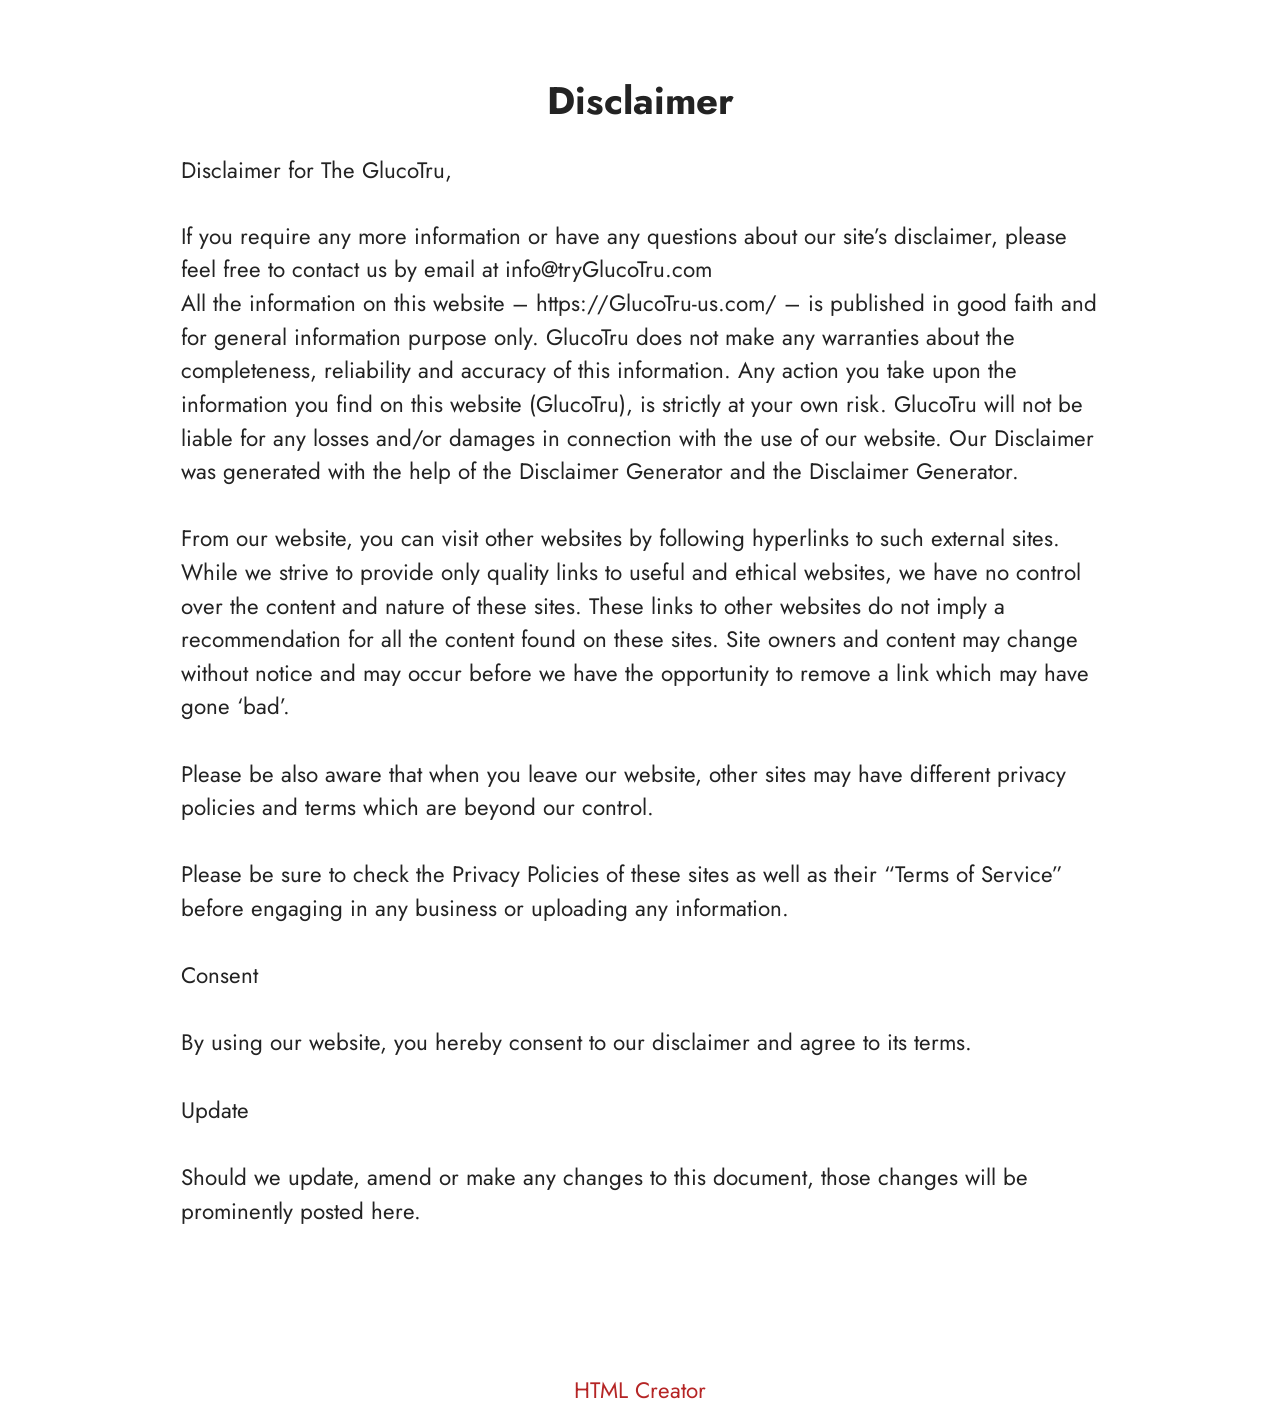
<file: Disclaimer.html>
<!DOCTYPE html>
<html  lang="en">
<head>
  <!-- Site made with Mobirise Website Builder v6.1.12, https://mobirise.com -->
  <meta charset="UTF-8">
  <meta http-equiv="X-UA-Compatible" content="IE=edge">
  <meta name="generator" content="Mobirise v6.1.12, mobirise.com">
  <meta name="twitter:card" content="summary_large_image"/>
  <meta name="twitter:image:src" content="https://www.mind-silence.com/Disclaimer.html">
  <meta property="og:image" content="https://www.mind-silence.com/Disclaimer.html">
  <meta name="twitter:title" content="Disclaimer">
  <meta name="viewport" content="width=device-width, initial-scale=1, minimum-scale=1">
  <link rel="shortcut icon" href="assets/images/phytomem-one-reviews-1.png-334x296-1.webp" type="image/x-icon">
  <meta name="description" content="Disclaimer For MindSilence">
  
  
  <title>Disclaimer</title>
  <link rel="stylesheet" href="assets/bootstrap/css/bootstrap.min.css">
  <link rel="stylesheet" href="assets/theme/css/style.css">
  <link rel="preload" href="https://fonts.googleapis.com/css?family=Jost:100,200,300,400,500,600,700,800,900,100i,200i,300i,400i,500i,600i,700i,800i,900i&display=swap" as="style" onload="this.onload=null;this.rel='stylesheet'">
  <noscript><link rel="stylesheet" href="https://fonts.googleapis.com/css?family=Jost:100,200,300,400,500,600,700,800,900,100i,200i,300i,400i,500i,600i,700i,800i,900i&display=swap"></noscript>
  <link rel="preload" as="style" href="assets/mobirise/css/mbr-additional.css?v=pHZtnI"><link rel="stylesheet" href="assets/mobirise/css/mbr-additional.css?v=pHZtnI" type="text/css">

  
  
  
</head>
<body>
  
  <section data-bs-version="5.1" class="content5 cid-tBuMj9hDkk" id="content5-1y">
    
    <div class="container">
        <div class="row justify-content-center">
            <div class="col-md-12 col-lg-10">
                <h3 class="mbr-section-title mbr-fonts-style mb-4 display-2">
                    <strong>Disclaimer</strong>
                </h3>
                <h4 class="mbr-section-subtitle mbr-fonts-style mb-4 display-5">Disclaimer for The GlucoTru,</h4>
                <p class="mbr-text mbr-fonts-style display-7">If you require any more information or have any questions about our site’s disclaimer, please feel free to contact us by email at info@tryGlucoTru.com
<br>All the information on this website – https://GlucoTru-us.com/ – is published in good faith and for general information purpose only. GlucoTru does not make any warranties about the completeness, reliability and accuracy of this information. Any action you take upon the information you find on this website (GlucoTru), is strictly at your own risk. GlucoTru will not be liable for any losses and/or damages in connection with the use of our website. Our Disclaimer was generated with the help of the Disclaimer Generator and the Disclaimer Generator.
<br>
<br>From our website, you can visit other websites by following hyperlinks to such external sites. While we strive to provide only quality links to useful and ethical websites, we have no control over the content and nature of these sites. These links to other websites do not imply a recommendation for all the content found on these sites. Site owners and content may change without notice and may occur before we have the opportunity to remove a link which may have gone ‘bad’.
<br>
<br>Please be also aware that when you leave our website, other sites may have different privacy policies and terms which are beyond our control.
<br>
<br>Please be sure to check the Privacy Policies of these sites as well as their “Terms of Service” before engaging in any business or uploading any information.
<br>
<br>Consent
<br>
<br>By using our website, you hereby consent to our disclaimer and agree to its terms.
<br>
<br>Update
<br>
<br>Should we update, amend or make any changes to this document, those changes will be prominently posted here.<br><br></p>
            </div>
        </div>
    </div>
</section><section class="display-7" style="padding: 0;align-items: center;justify-content: center;flex-wrap: wrap;    align-content: center;display: flex;position: relative;height: 4rem;"><a href="https://mobiri.se/4429519" style="flex: 1 1;height: 4rem;position: absolute;width: 100%;z-index: 1;"><img alt="" style="height: 4rem;" src="[data-uri]"></a><p style="margin: 0;text-align: center;" class="display-7">&#8204;</p><a style="z-index:1" href="https://mobirise.com/html-builder.html">HTML Creator</a></section><script src="assets/bootstrap/js/bootstrap.bundle.min.js"></script>  <script src="assets/smoothscroll/smooth-scroll.js"></script>  <script src="assets/ytplayer/index.js"></script>  <script src="assets/theme/js/script.js"></script>  
  
  
</body>
</html>
</file>
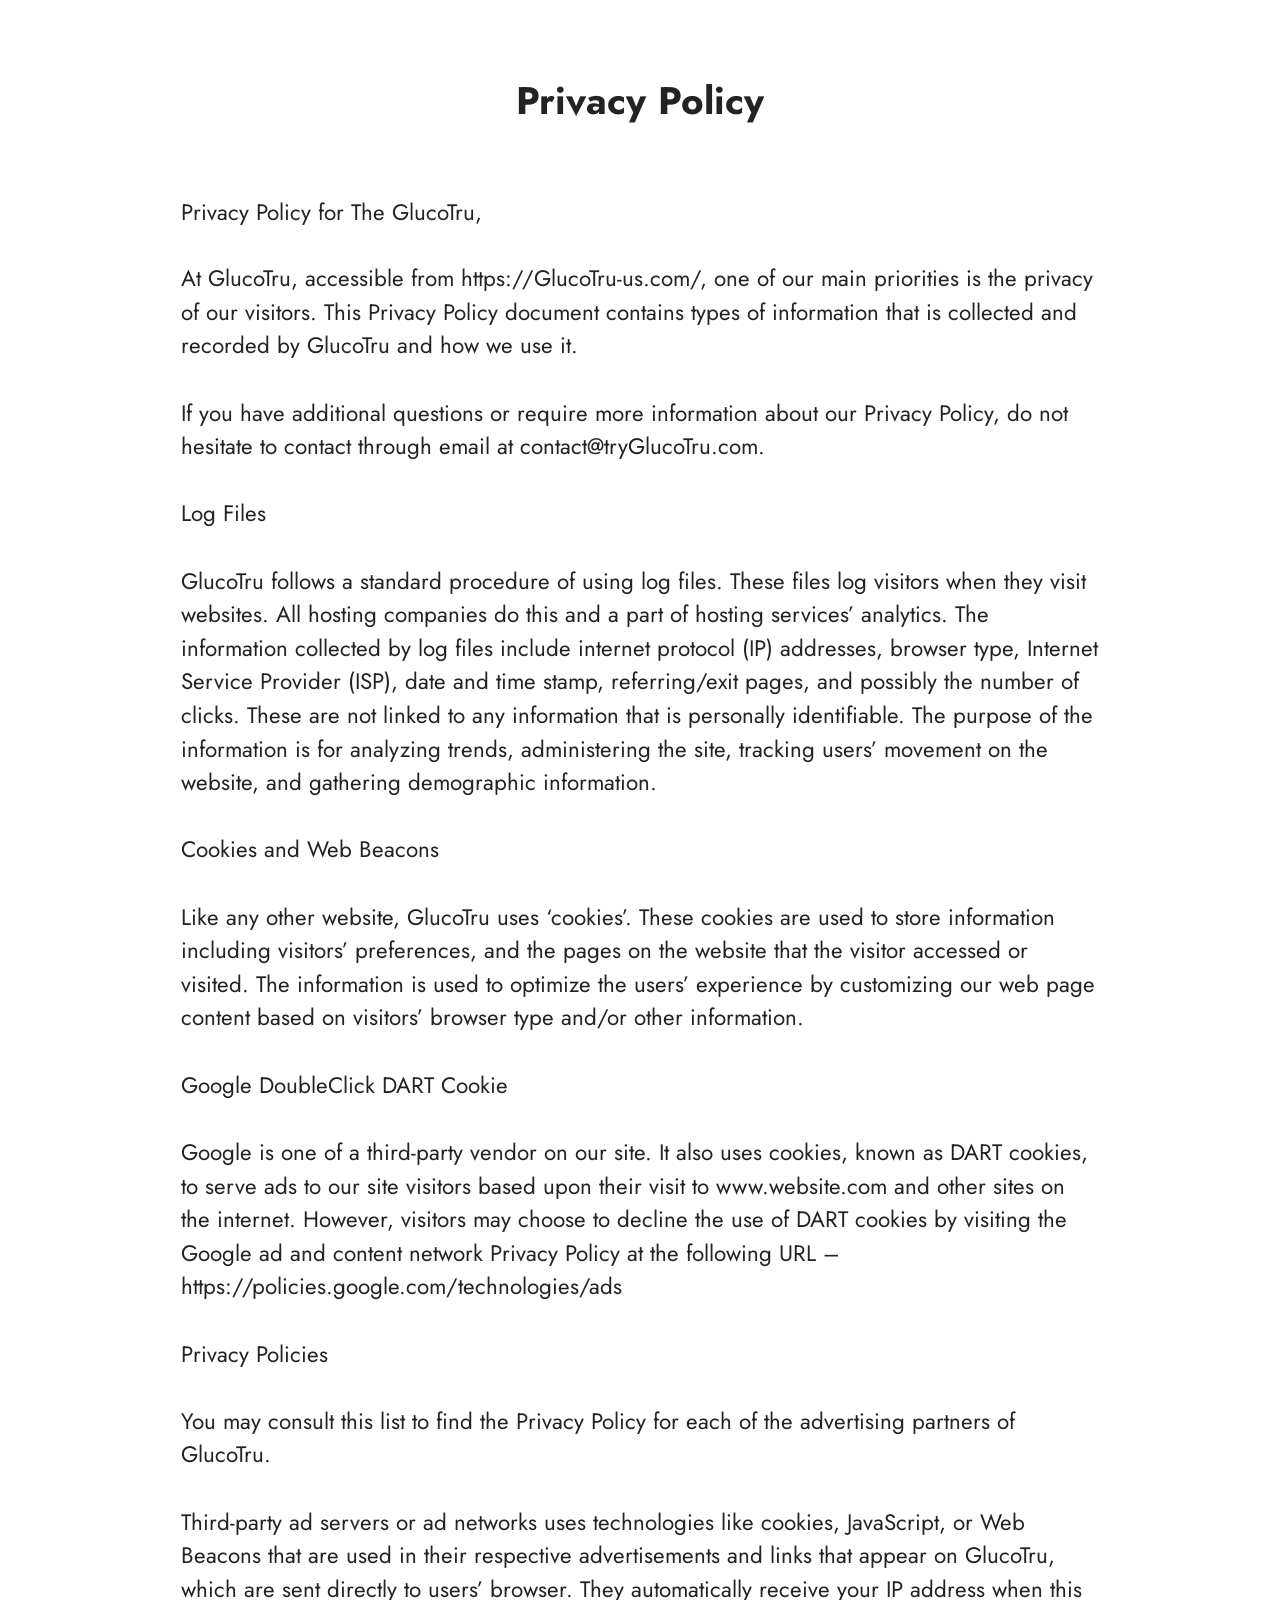
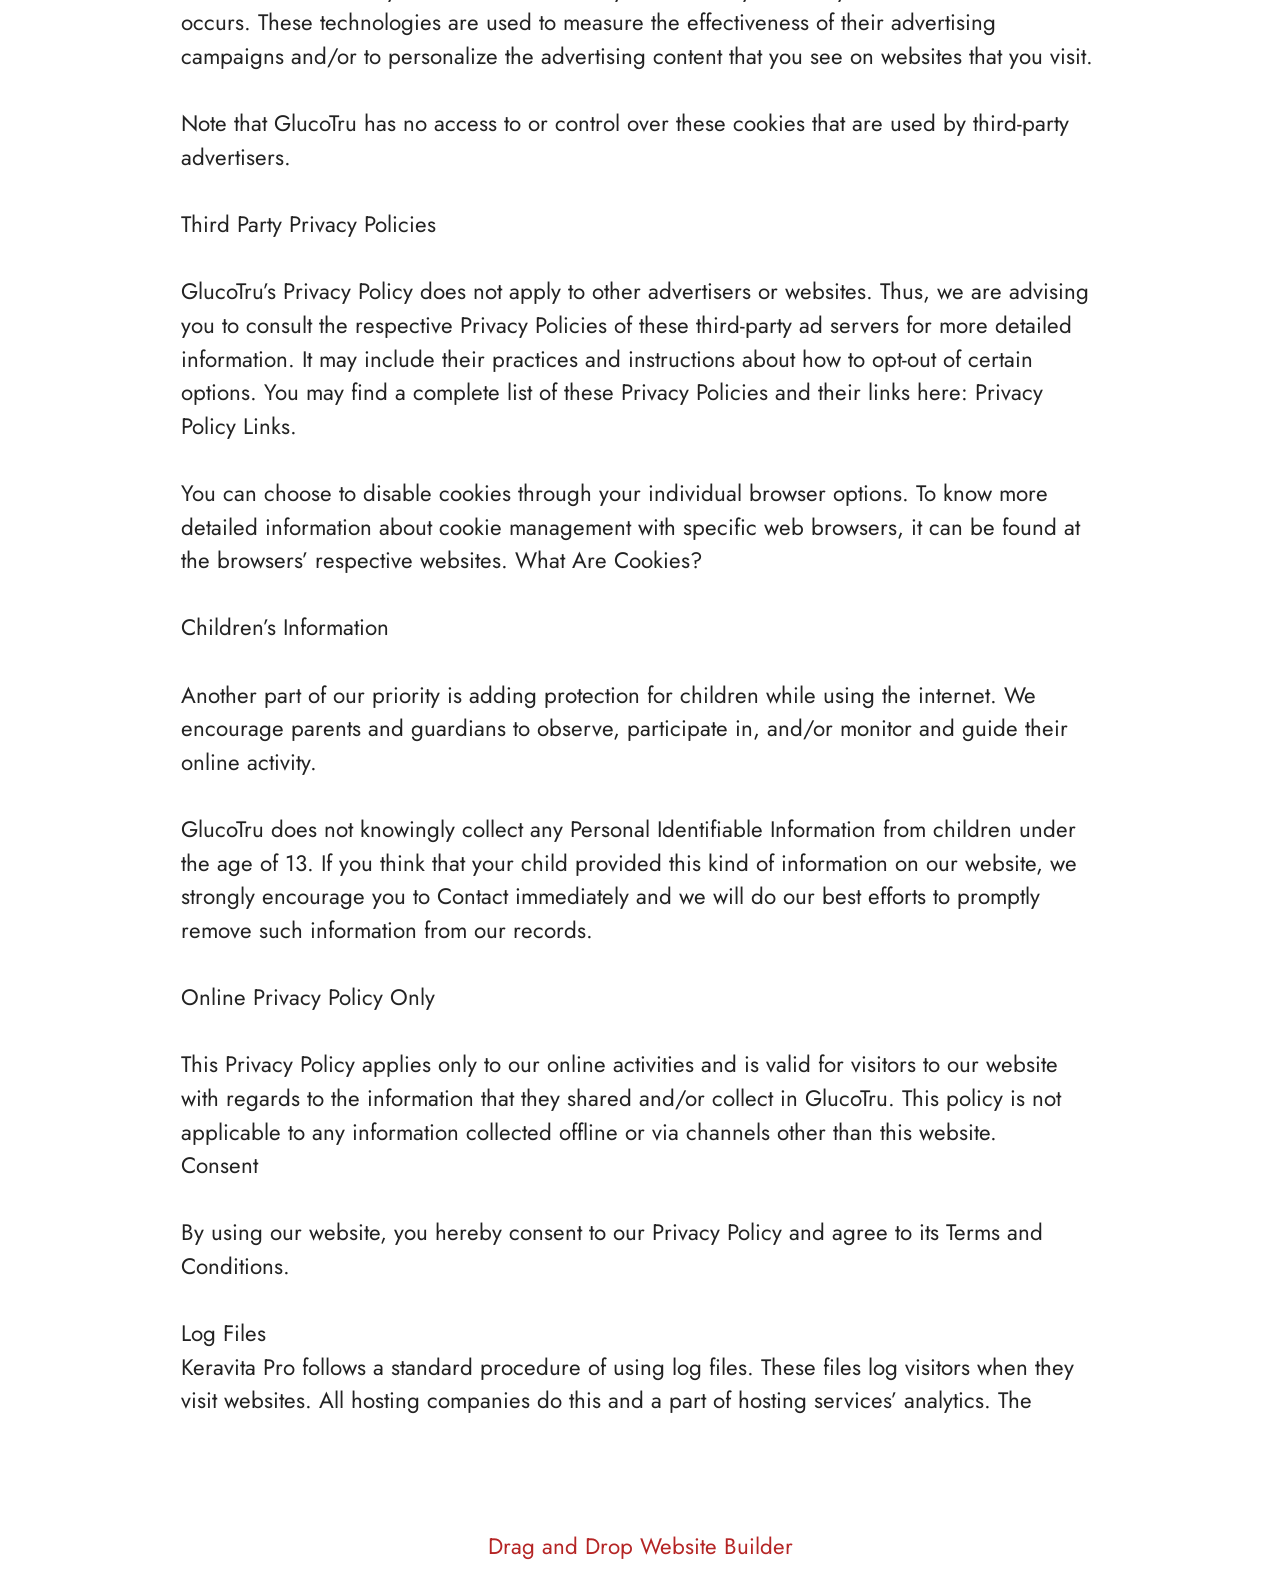
<file: privacy-policy.html>
<!DOCTYPE html>
<html  lang="en">
<head>
  <!-- Site made with Mobirise Website Builder v6.1.12, https://mobirise.com -->
  <meta charset="UTF-8">
  <meta http-equiv="X-UA-Compatible" content="IE=edge">
  <meta name="generator" content="Mobirise v6.1.12, mobirise.com">
  <meta name="twitter:card" content="summary_large_image"/>
  <meta name="twitter:image:src" content="https://getmindsilence.com/byg/privacy.php">
  <meta property="og:image" content="https://getmindsilence.com/byg/privacy.php">
  <meta name="twitter:title" content="Privacy Policy">
  <meta name="viewport" content="width=device-width, initial-scale=1, minimum-scale=1">
  <link rel="shortcut icon" href="assets/images/phytomem-one-reviews-1.png-334x296-1.webp" type="image/x-icon">
  <meta name="description" content="Privacy Policy For MindSilence">
  
  
  <title>Privacy Policy</title>
  <link rel="stylesheet" href="assets/bootstrap/css/bootstrap.min.css">
  <link rel="stylesheet" href="assets/theme/css/style.css">
  <link rel="preload" href="https://fonts.googleapis.com/css?family=Jost:100,200,300,400,500,600,700,800,900,100i,200i,300i,400i,500i,600i,700i,800i,900i&display=swap" as="style" onload="this.onload=null;this.rel='stylesheet'">
  <noscript><link rel="stylesheet" href="https://fonts.googleapis.com/css?family=Jost:100,200,300,400,500,600,700,800,900,100i,200i,300i,400i,500i,600i,700i,800i,900i&display=swap"></noscript>
  <link rel="preload" as="style" href="assets/mobirise/css/mbr-additional.css?v=Xdh17a"><link rel="stylesheet" href="assets/mobirise/css/mbr-additional.css?v=Xdh17a" type="text/css">

  
  
  
</head>
<body>
  
  <section data-bs-version="5.1" class="content5 cid-tBuMPzdHFY" id="content5-1z">
    
    <div class="container">
        <div class="row justify-content-center">
            <div class="col-md-12 col-lg-10">
                <h3 class="mbr-section-title mbr-fonts-style mb-4 display-2"><strong>Privacy Policy
</strong><div><strong><br></strong></div></h3>
                <h4 class="mbr-section-subtitle mbr-fonts-style mb-4 display-5">Privacy Policy for The GlucoTru,</h4>
                <p class="mbr-text mbr-fonts-style display-7">At GlucoTru, accessible from https://GlucoTru-us.com/, one of our main priorities is the privacy of our visitors. This Privacy Policy document contains types of information that is collected and recorded by GlucoTru and how we use it.
<br>
<br>If you have additional questions or require more information about our Privacy Policy, do not hesitate to contact through email at contact@tryGlucoTru.com.
<br>
<br>Log Files
<br>
<br>GlucoTru follows a standard procedure of using log files. These files log visitors when they visit websites. All hosting companies do this and a part of hosting services’ analytics. The information collected by log files include internet protocol (IP) addresses, browser type, Internet Service Provider (ISP), date and time stamp, referring/exit pages, and possibly the number of clicks. These are not linked to any information that is personally identifiable. The purpose of the information is for analyzing trends, administering the site, tracking users’ movement on the website, and gathering demographic information.
<br>
<br>Cookies and Web Beacons
<br>
<br>Like any other website, GlucoTru uses ‘cookies’. These cookies are used to store information including visitors’ preferences, and the pages on the website that the visitor accessed or visited. The information is used to optimize the users’ experience by customizing our web page content based on visitors’ browser type and/or other information.
<br>
<br>Google DoubleClick DART Cookie
<br>
<br>Google is one of a third-party vendor on our site. It also uses cookies, known as DART cookies, to serve ads to our site visitors based upon their visit to www.website.com and other sites on the internet. However, visitors may choose to decline the use of DART cookies by visiting the Google ad and content network Privacy Policy at the following URL – https://policies.google.com/technologies/ads
<br>
<br>Privacy Policies
<br>
<br>You may consult this list to find the Privacy Policy for each of the advertising partners of GlucoTru.
<br>
<br>Third-party ad servers or ad networks uses technologies like cookies, JavaScript, or Web Beacons that are used in their respective advertisements and links that appear on GlucoTru, which are sent directly to users’ browser. They automatically receive your IP address when this occurs. These technologies are used to measure the effectiveness of their advertising campaigns and/or to personalize the advertising content that you see on websites that you visit.
<br>
<br>Note that GlucoTru has no access to or control over these cookies that are used by third-party advertisers.
<br>
<br>Third Party Privacy Policies
<br>
<br>GlucoTru’s Privacy Policy does not apply to other advertisers or websites. Thus, we are advising you to consult the respective Privacy Policies of these third-party ad servers for more detailed information. It may include their practices and instructions about how to opt-out of certain options. You may find a complete list of these Privacy Policies and their links here: Privacy Policy Links.
<br>
<br>You can choose to disable cookies through your individual browser options. To know more detailed information about cookie management with specific web browsers, it can be found at the browsers’ respective websites. What Are Cookies?
<br>
<br>Children’s Information
<br>
<br>Another part of our priority is adding protection for children while using the internet. We encourage parents and guardians to observe, participate in, and/or monitor and guide their online activity.
<br>
<br>GlucoTru does not knowingly collect any Personal Identifiable Information from children under the age of 13. If you think that your child provided this kind of information on our website, we strongly encourage you to Contact immediately and we will do our best efforts to promptly remove such information from our records.
<br>
<br>Online Privacy Policy Only
<br>
<br>This Privacy Policy applies only to our online activities and is valid for visitors to our website with regards to the information that they shared and/or collect in GlucoTru. This policy is not applicable to any information collected offline or via channels other than this website.
<br>Consent
<br>
<br>By using our website, you hereby consent to our Privacy Policy and agree to its Terms and Conditions.<br>
<br>Log Files
<br>Keravita Pro follows a standard procedure of using log files. These files log visitors when they visit websites. All hosting companies do this and a part of hosting services’ analytics. The&nbsp;</p>
            </div>
        </div>
    </div>
</section><section class="display-7" style="padding: 0;align-items: center;justify-content: center;flex-wrap: wrap;    align-content: center;display: flex;position: relative;height: 4rem;"><a href="https://mobiri.se/4429519" style="flex: 1 1;height: 4rem;position: absolute;width: 100%;z-index: 1;"><img alt="" style="height: 4rem;" src="[data-uri]"></a><p style="margin: 0;text-align: center;" class="display-7">&#8204;</p><a style="z-index:1" href="https://mobirise.com/drag-drop-website-builder.html">Drag and Drop Website Builder</a></section><script src="assets/bootstrap/js/bootstrap.bundle.min.js"></script>  <script src="assets/smoothscroll/smooth-scroll.js"></script>  <script src="assets/ytplayer/index.js"></script>  <script src="assets/theme/js/script.js"></script>  
  
  
</body>
</html>
</file>
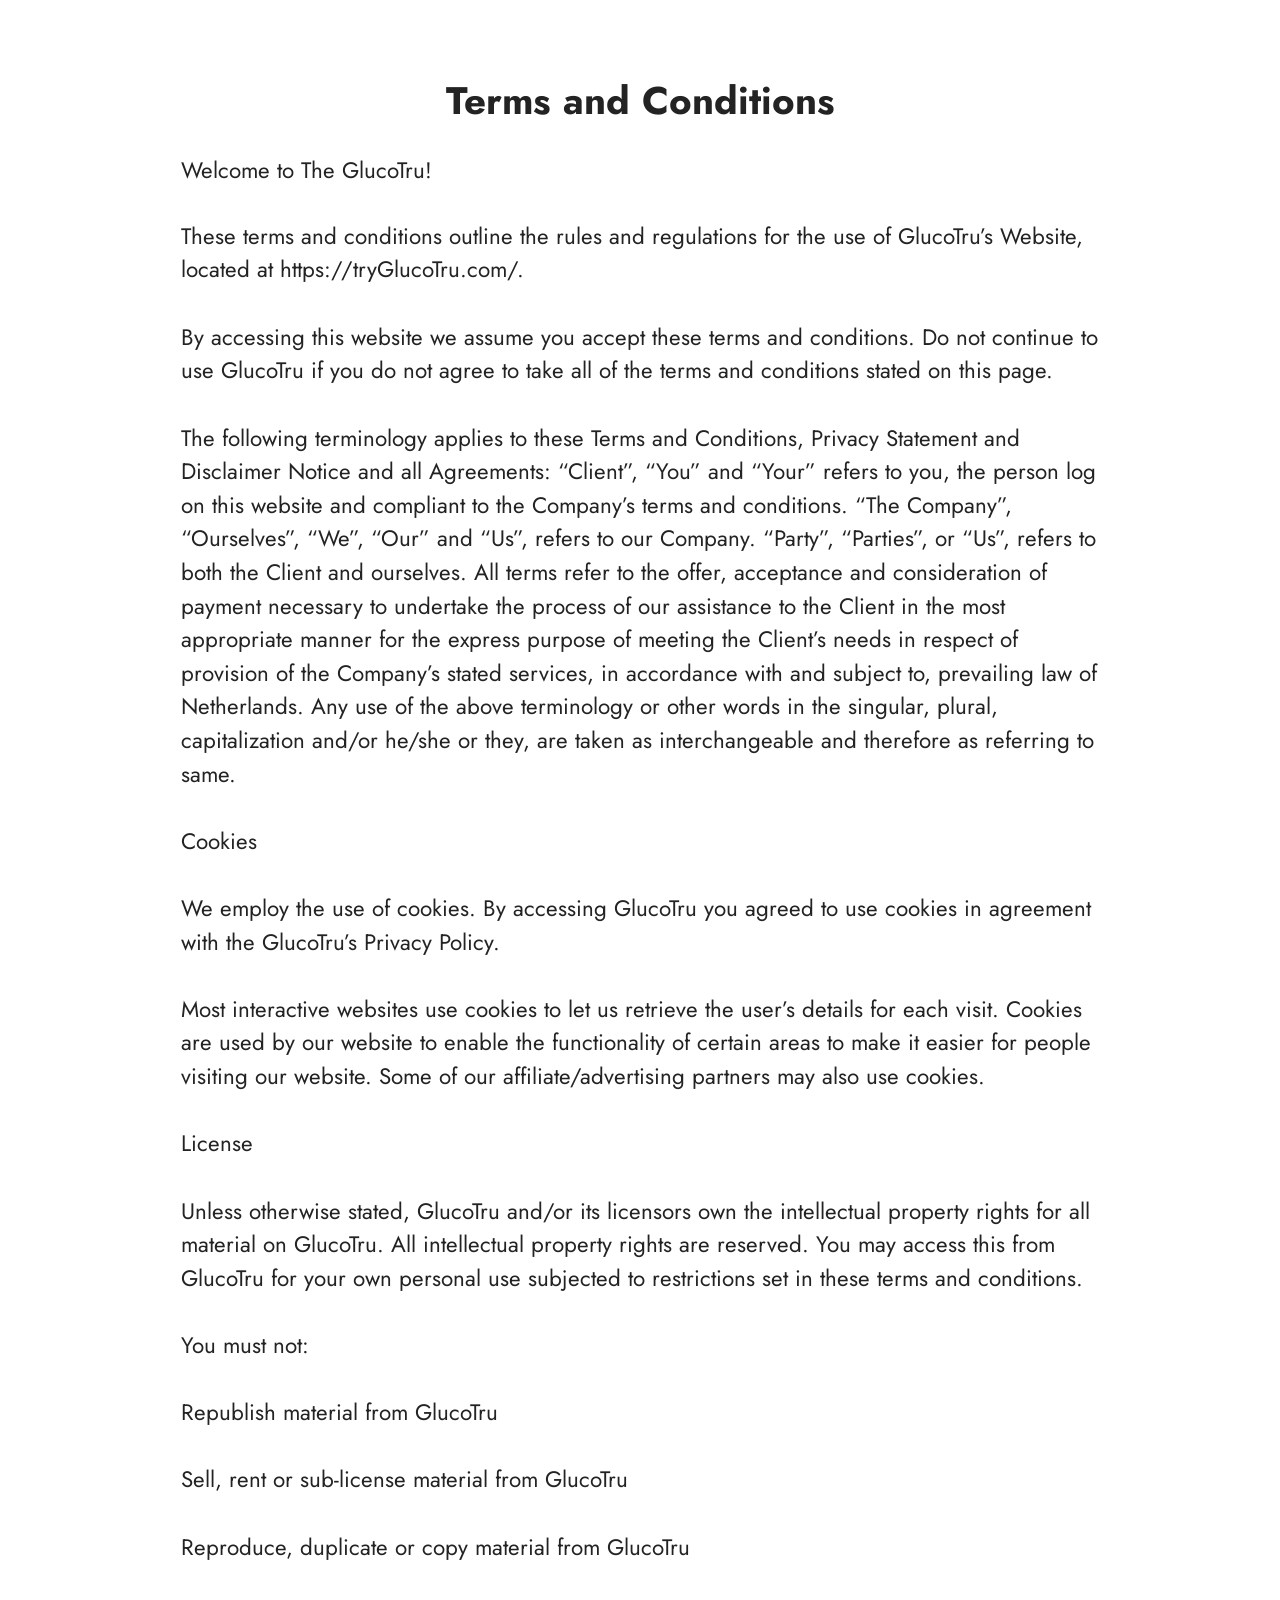
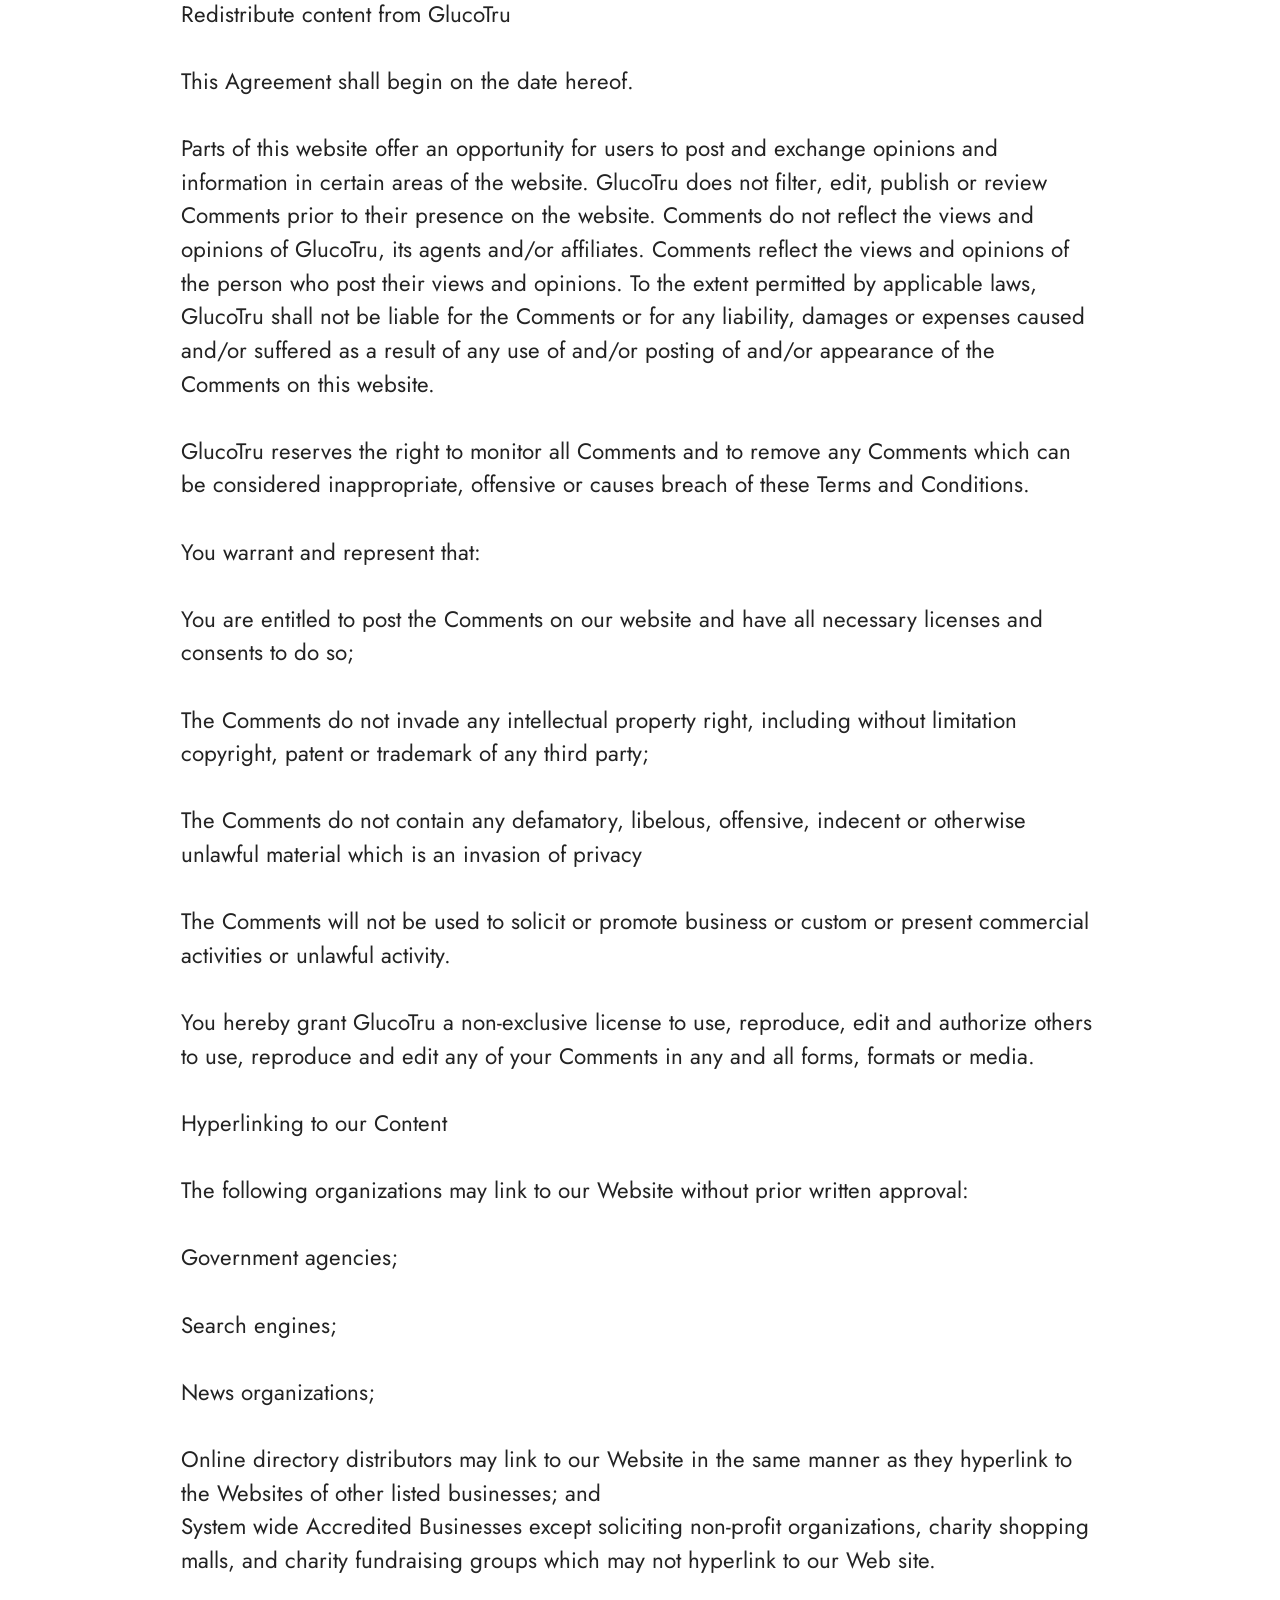
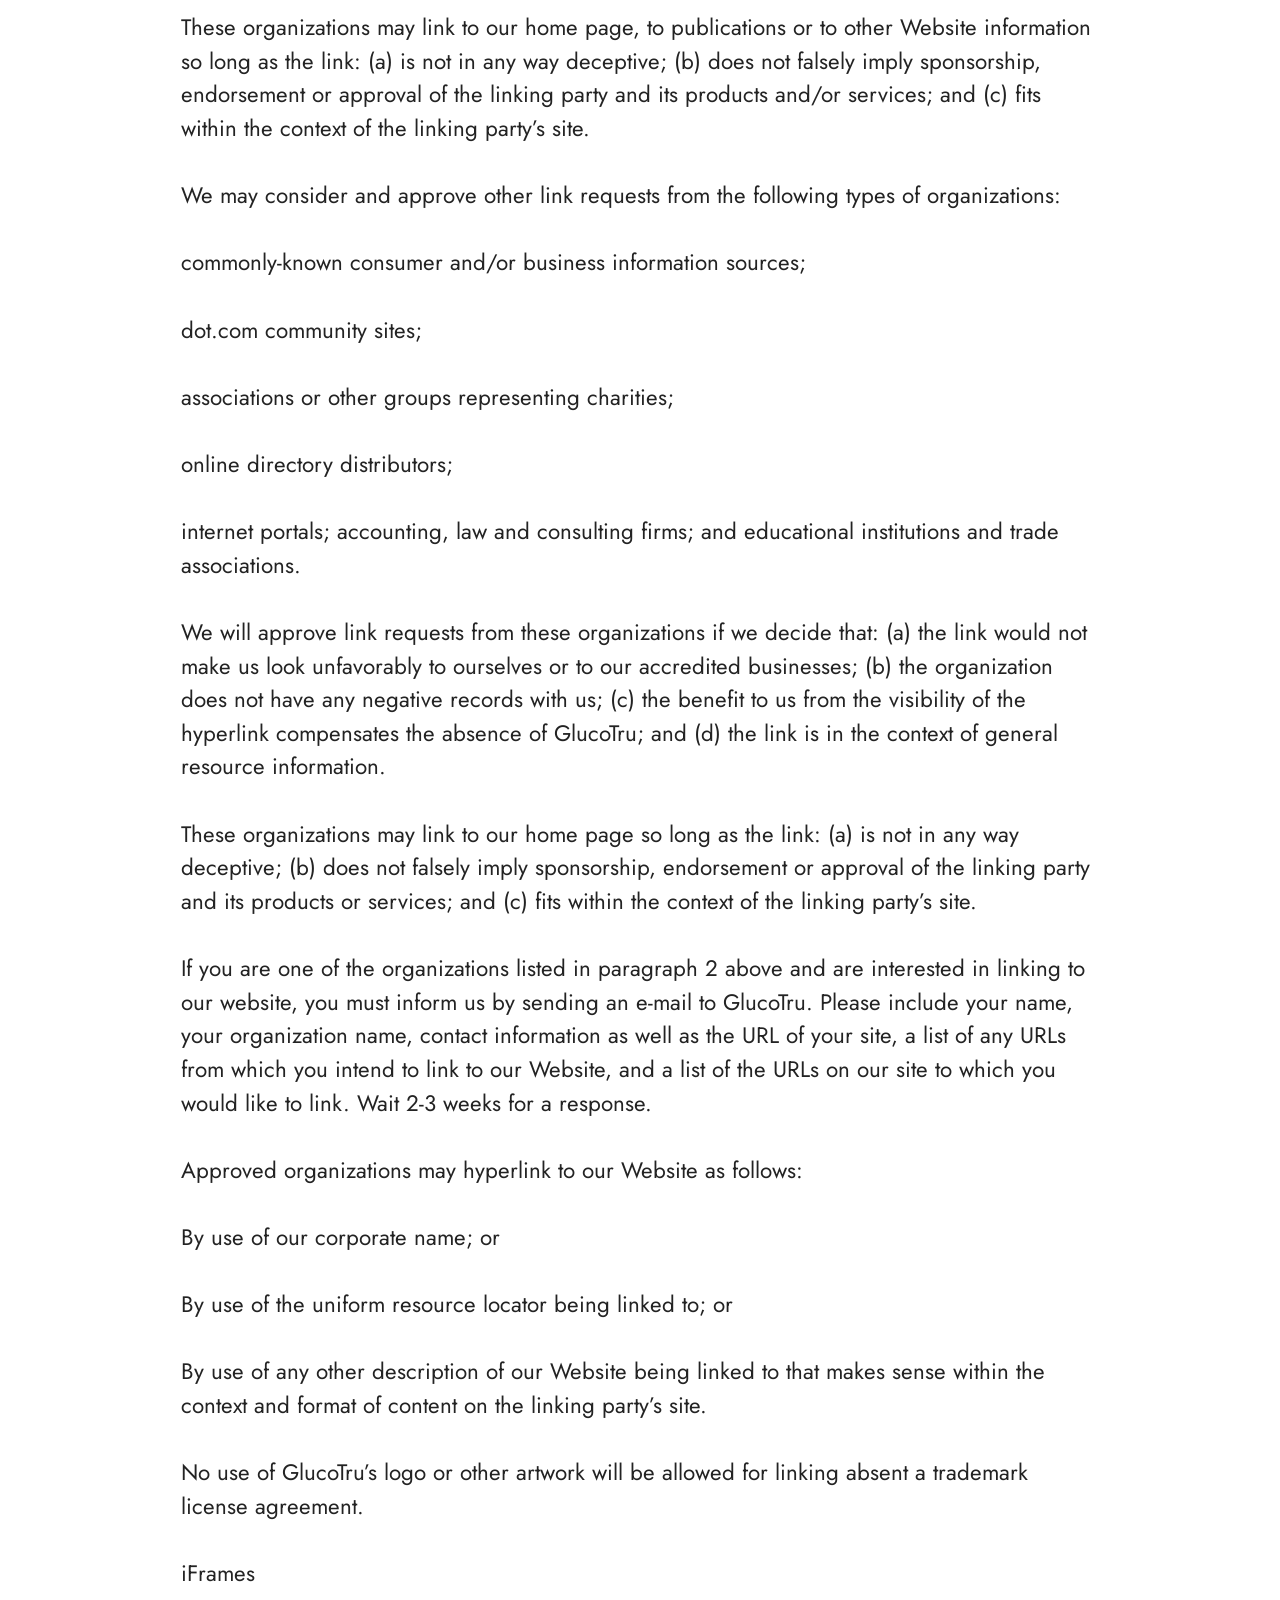
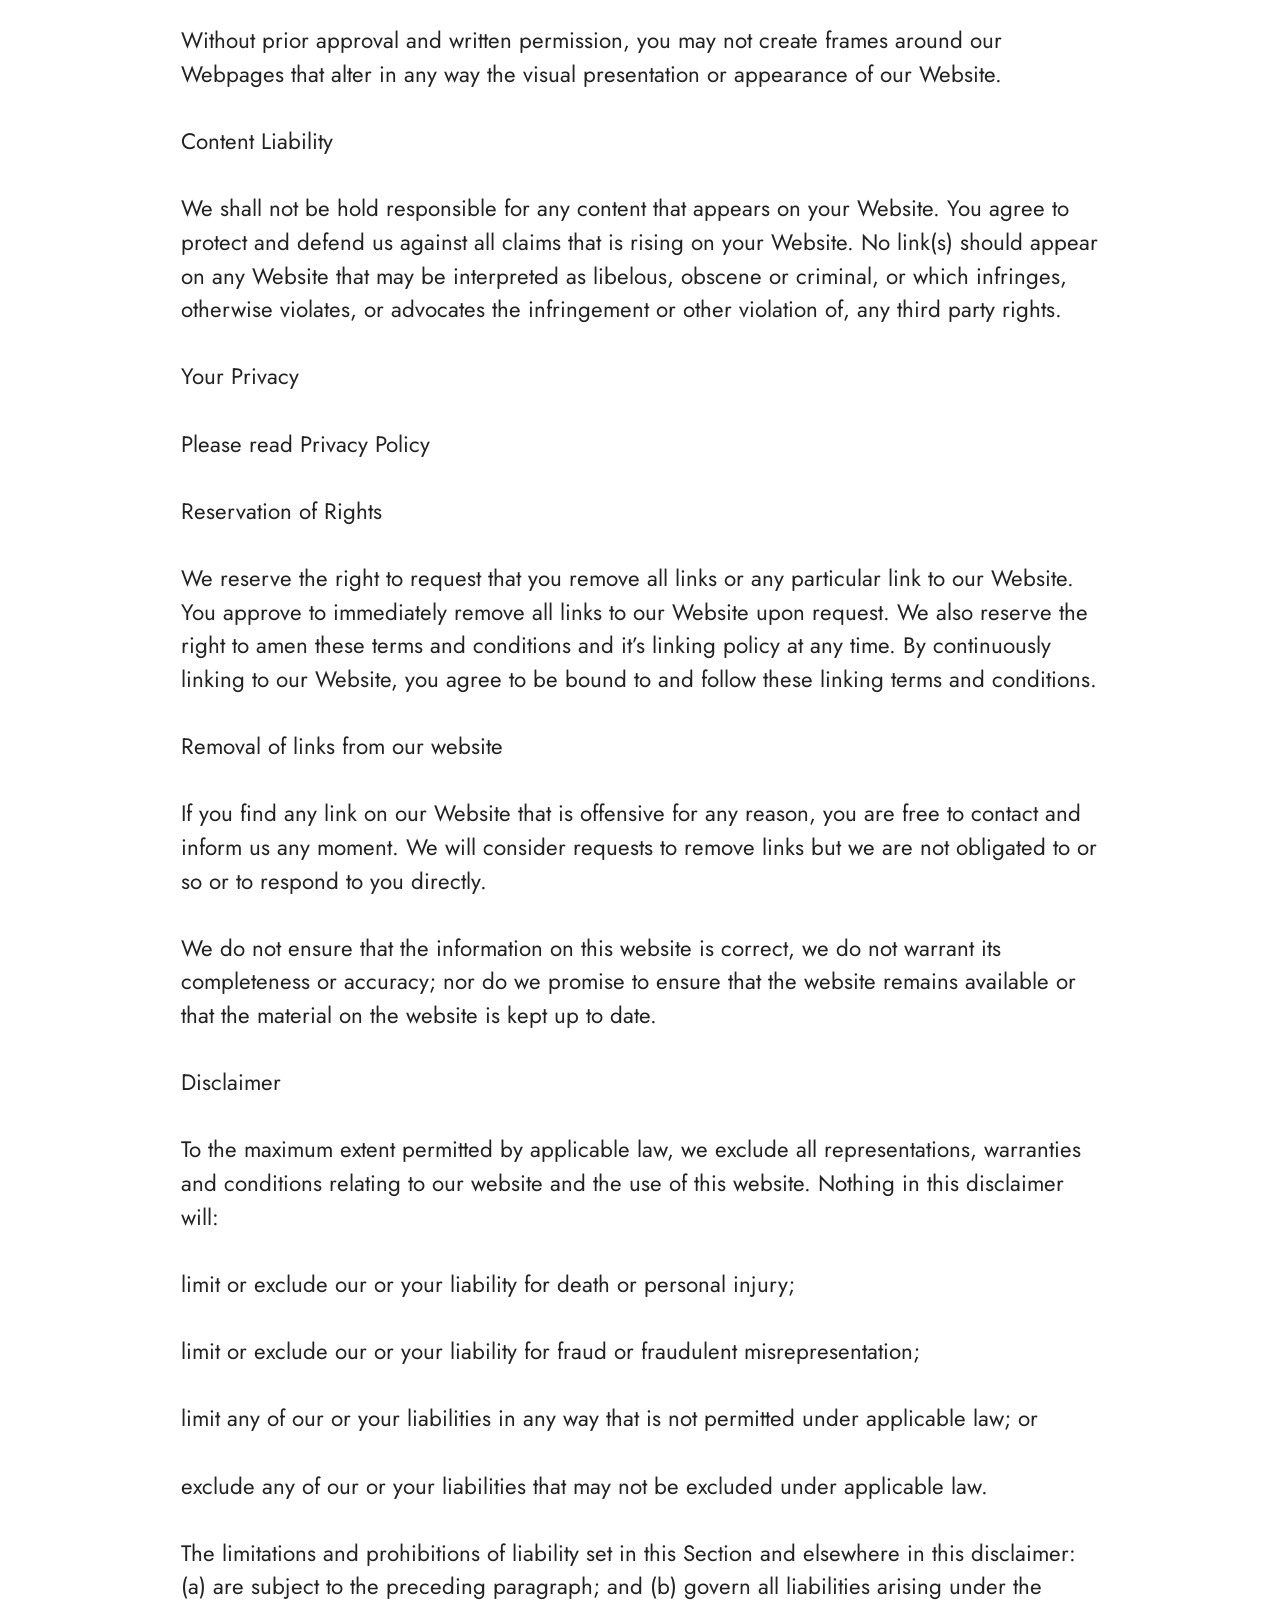
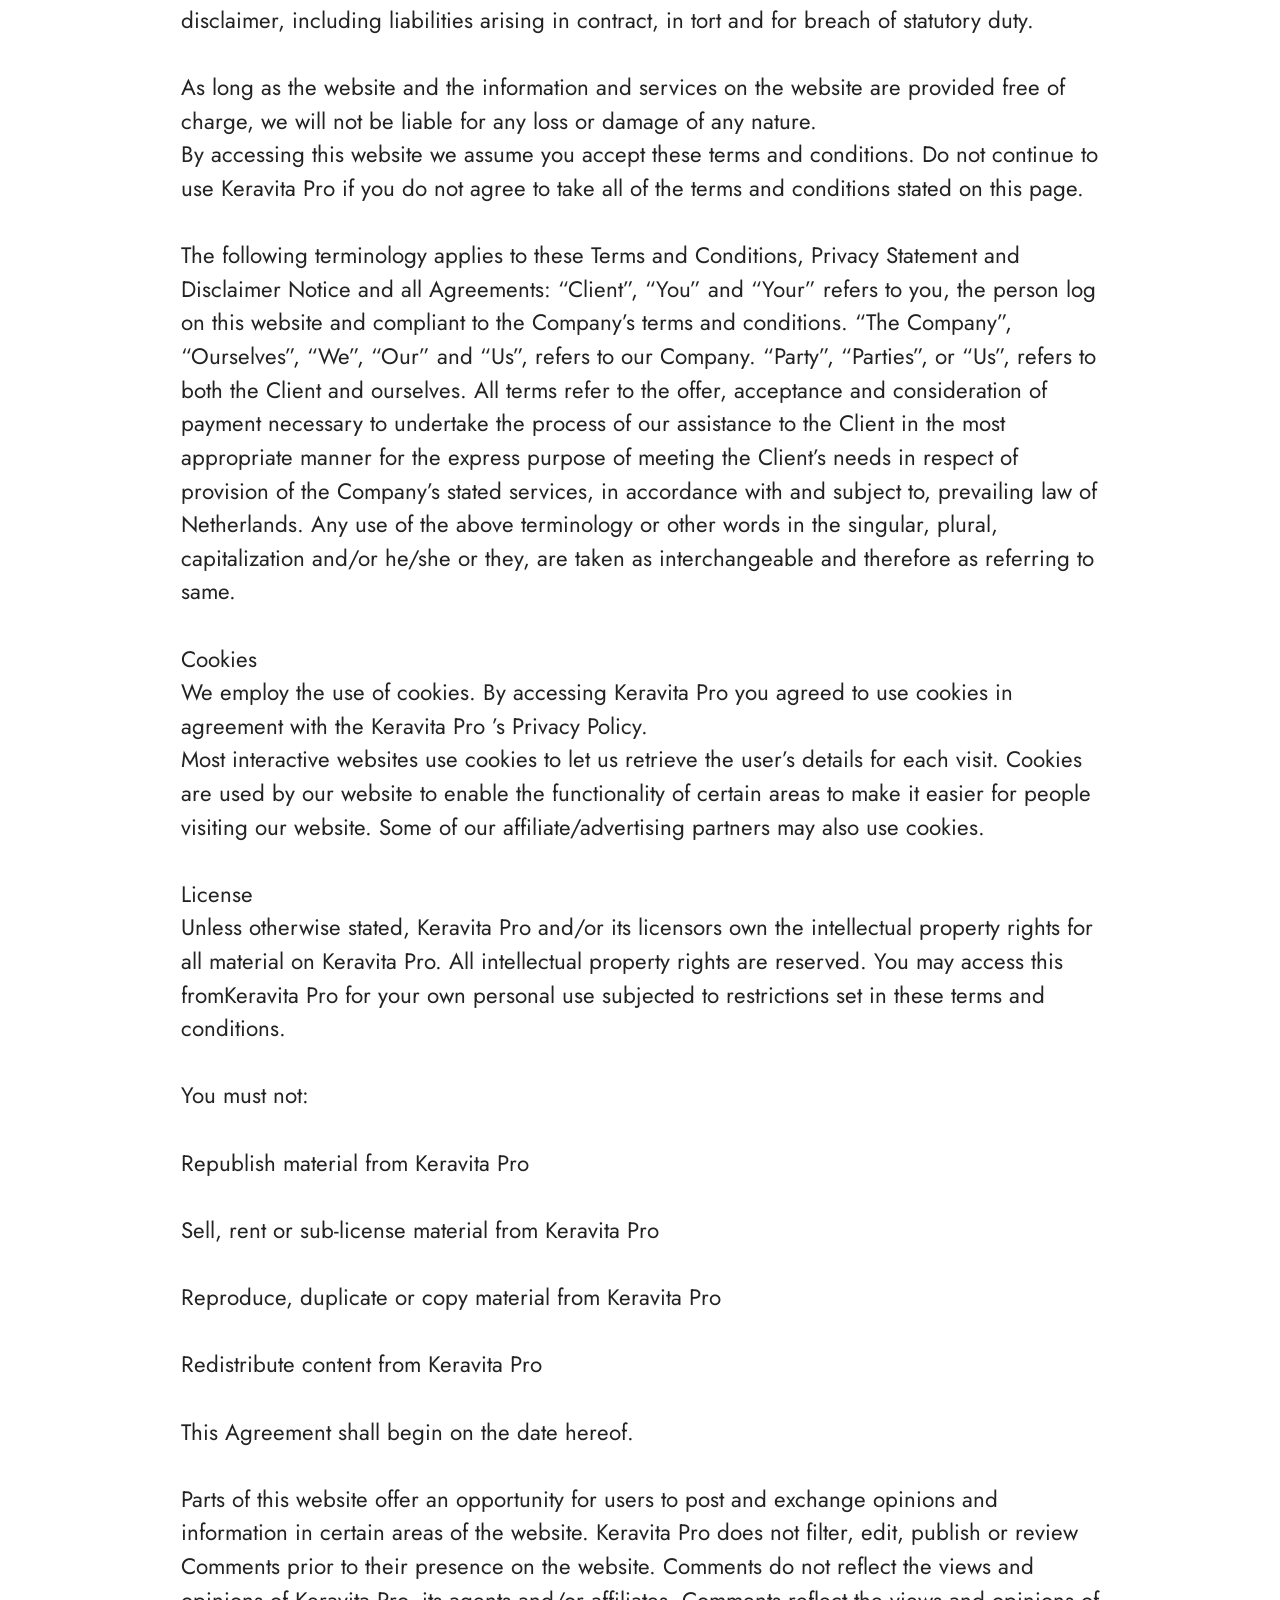
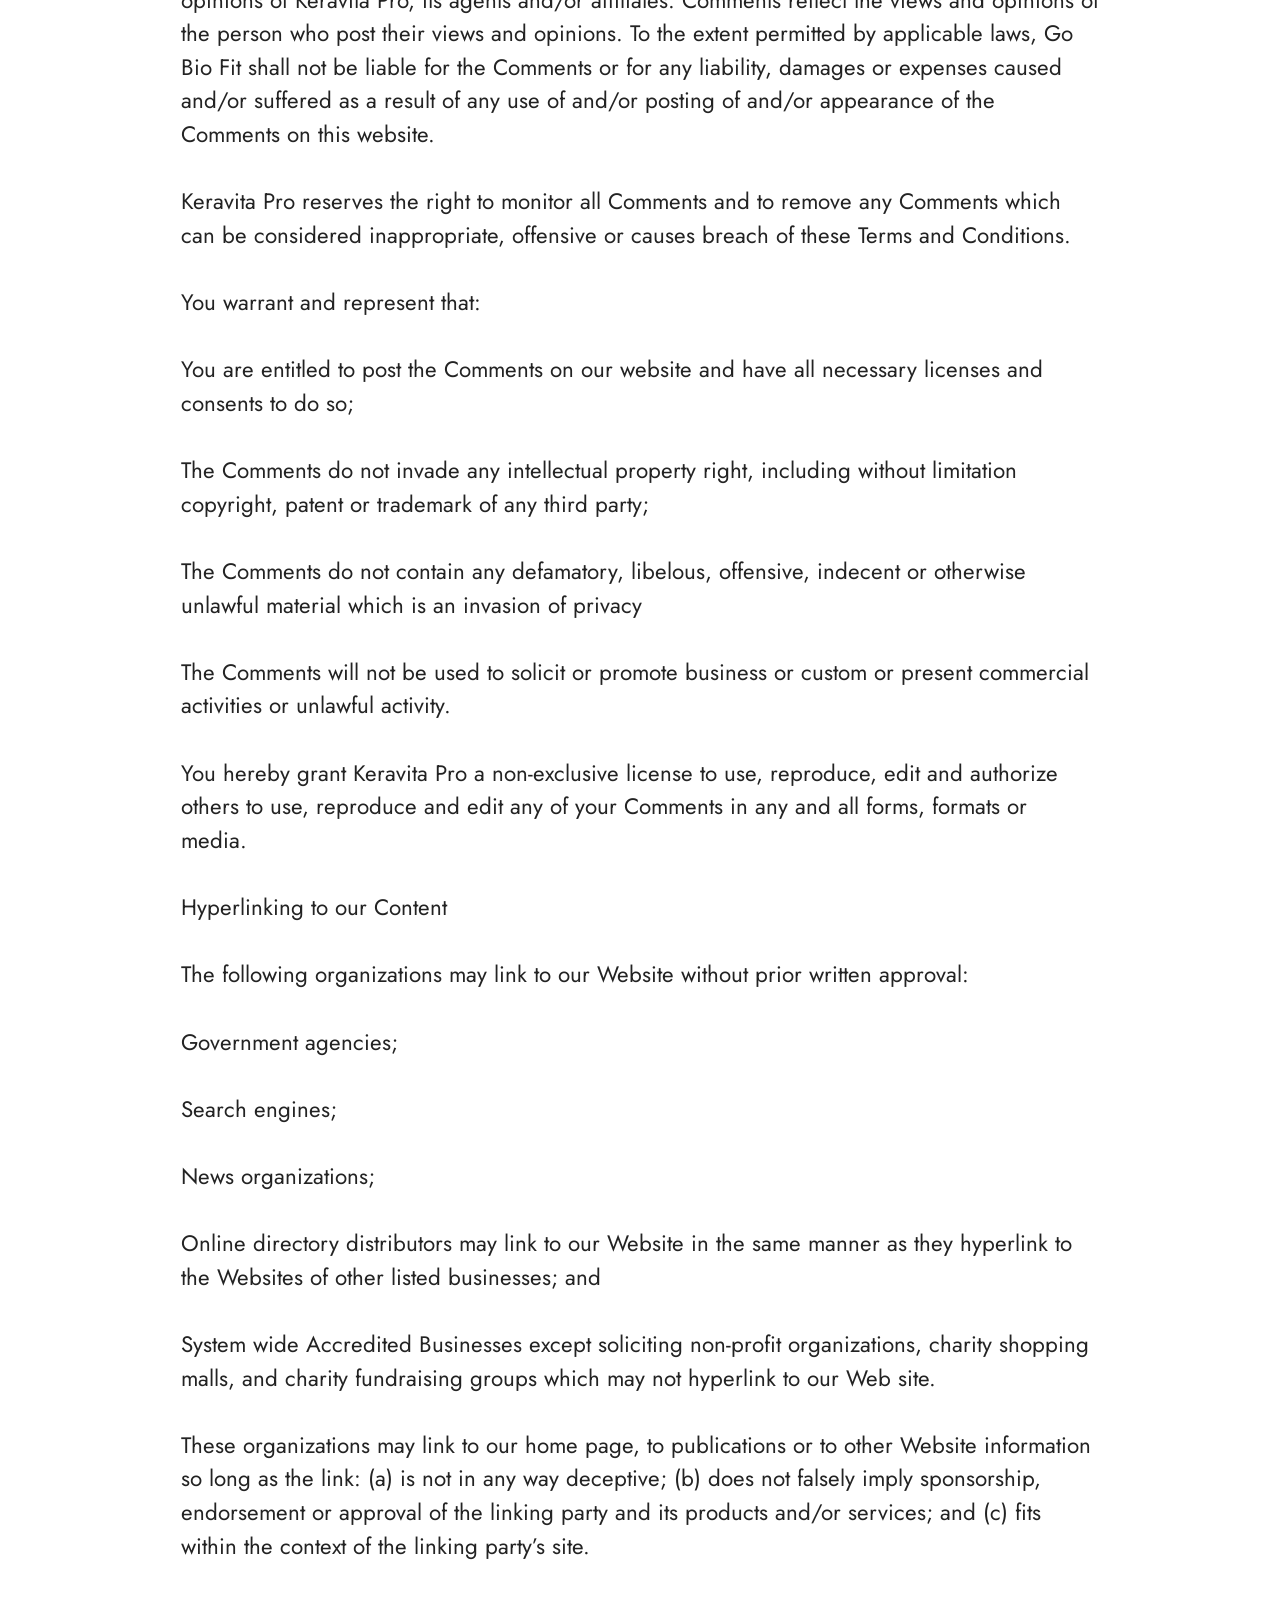
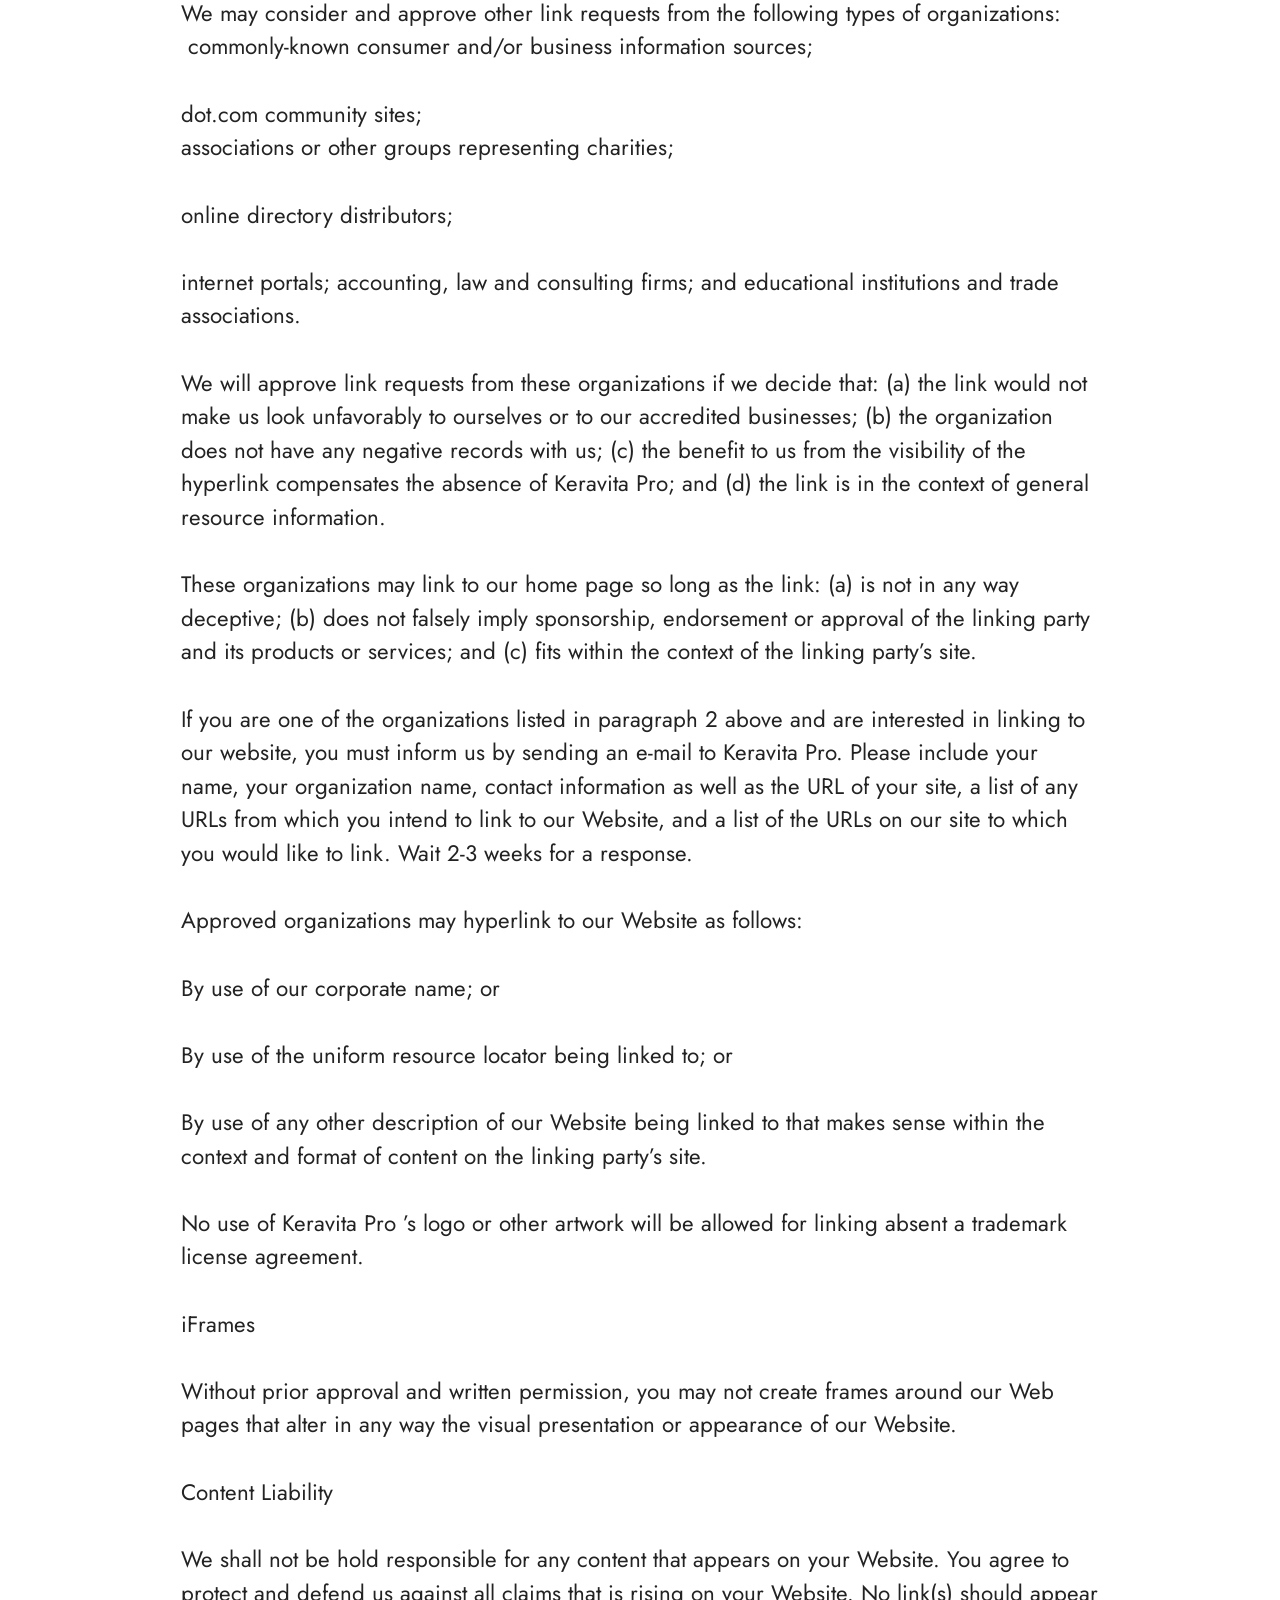
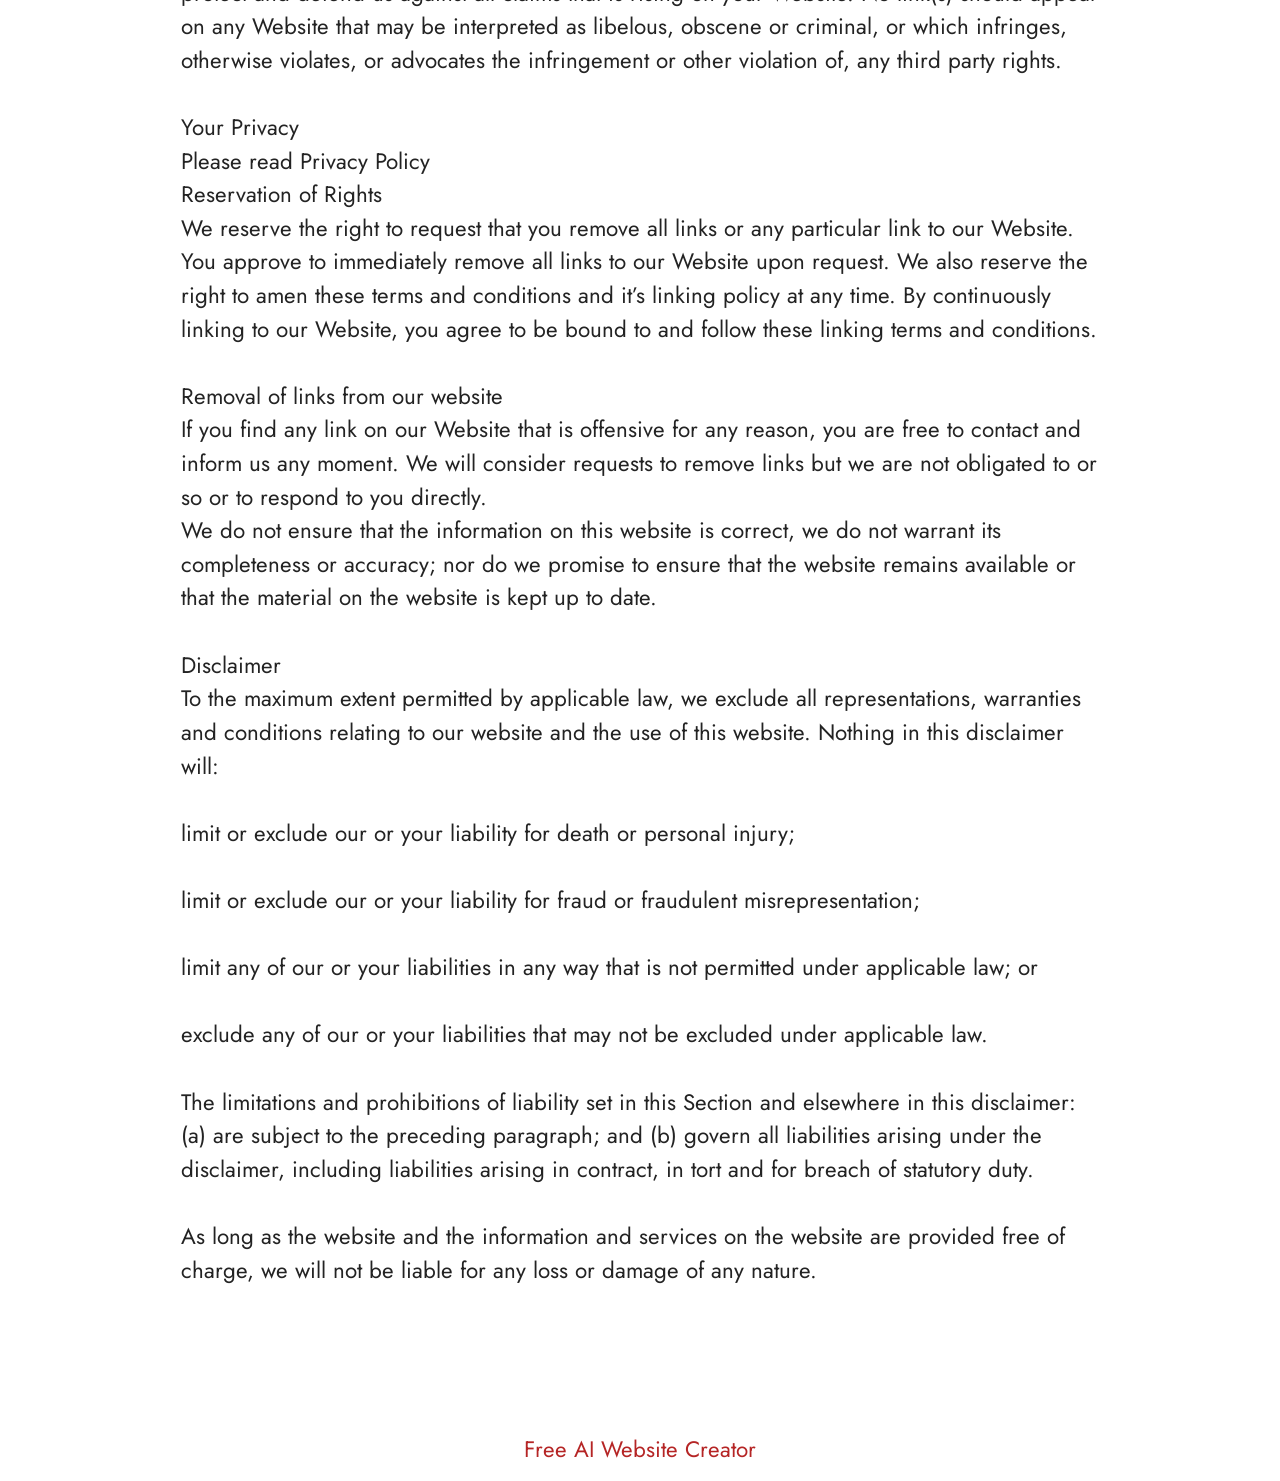
<file: Terms.html>
<!DOCTYPE html>
<html  lang="en">
<head>
  <!-- Site made with Mobirise Website Builder v6.1.12, https://mobirise.com -->
  <meta charset="UTF-8">
  <meta http-equiv="X-UA-Compatible" content="IE=edge">
  <meta name="generator" content="Mobirise v6.1.12, mobirise.com">
  <meta name="twitter:card" content="summary_large_image"/>
  <meta name="twitter:image:src" content="https://getmindsilence.com/byg/terms.php">
  <meta property="og:image" content="https://getmindsilence.com/byg/terms.php">
  <meta name="twitter:title" content="Terms">
  <meta name="viewport" content="width=device-width, initial-scale=1, minimum-scale=1">
  <link rel="shortcut icon" href="assets/images/phytomem-one-reviews-1.png-334x296-1.webp" type="image/x-icon">
  <meta name="description" content="Terms For MindSilence">
  
  
  <title>Terms</title>
  <link rel="stylesheet" href="assets/bootstrap/css/bootstrap.min.css">
  <link rel="stylesheet" href="assets/theme/css/style.css">
  <link rel="preload" href="https://fonts.googleapis.com/css?family=Jost:100,200,300,400,500,600,700,800,900,100i,200i,300i,400i,500i,600i,700i,800i,900i&display=swap" as="style" onload="this.onload=null;this.rel='stylesheet'">
  <noscript><link rel="stylesheet" href="https://fonts.googleapis.com/css?family=Jost:100,200,300,400,500,600,700,800,900,100i,200i,300i,400i,500i,600i,700i,800i,900i&display=swap"></noscript>
  <link rel="preload" as="style" href="assets/mobirise/css/mbr-additional.css?v=TeqMuy"><link rel="stylesheet" href="assets/mobirise/css/mbr-additional.css?v=TeqMuy" type="text/css">

  
  
  
</head>
<body>
  
  <section data-bs-version="5.1" class="content5 cid-tBuOj1XZ1f" id="content5-20">
    
    <div class="container">
        <div class="row justify-content-center">
            <div class="col-md-12 col-lg-10">
                <h3 class="mbr-section-title mbr-fonts-style mb-4 display-2"><strong>Terms and Conditions</strong></h3>
                <h4 class="mbr-section-subtitle mbr-fonts-style mb-4 display-5">Welcome to The GlucoTru!</h4>
                <p class="mbr-text mbr-fonts-style display-7">These terms and conditions outline the rules and regulations for the use of GlucoTru’s Website, located at https://tryGlucoTru.com/.
<br>
<br>By accessing this website we assume you accept these terms and conditions. Do not continue to use GlucoTru if you do not agree to take all of the terms and conditions stated on this page.
<br>
<br>The following terminology applies to these Terms and Conditions, Privacy Statement and Disclaimer Notice and all Agreements: “Client”, “You” and “Your” refers to you, the person log on this website and compliant to the Company’s terms and conditions. “The Company”, “Ourselves”, “We”, “Our” and “Us”, refers to our Company. “Party”, “Parties”, or “Us”, refers to both the Client and ourselves. All terms refer to the offer, acceptance and consideration of payment necessary to undertake the process of our assistance to the Client in the most appropriate manner for the express purpose of meeting the Client’s needs in respect of provision of the Company’s stated services, in accordance with and subject to, prevailing law of Netherlands. Any use of the above terminology or other words in the singular, plural, capitalization and/or he/she or they, are taken as interchangeable and therefore as referring to same.
<br>
<br>Cookies
<br>
<br>We employ the use of cookies. By accessing GlucoTru you agreed to use cookies in agreement with the GlucoTru’s Privacy Policy.
<br>
<br>Most interactive websites use cookies to let us retrieve the user’s details for each visit. Cookies are used by our website to enable the functionality of certain areas to make it easier for people visiting our website. Some of our affiliate/advertising partners may also use cookies.
<br>
<br>License
<br>
<br>Unless otherwise stated, GlucoTru and/or its licensors own the intellectual property rights for all material on GlucoTru. All intellectual property rights are reserved. You may access this from GlucoTru for your own personal use subjected to restrictions set in these terms and conditions.
<br>
<br>You must not:
<br>
<br>Republish material from GlucoTru
<br>
<br>Sell, rent or sub-license material from GlucoTru
<br>
<br>Reproduce, duplicate or copy material from GlucoTru
<br>
<br>Redistribute content from GlucoTru
<br>
<br>This Agreement shall begin on the date hereof.
<br>
<br>Parts of this website offer an opportunity for users to post and exchange opinions and information in certain areas of the website. GlucoTru does not filter, edit, publish or review Comments prior to their presence on the website. Comments do not reflect the views and opinions of GlucoTru, its agents and/or affiliates. Comments reflect the views and opinions of the person who post their views and opinions. To the extent permitted by applicable laws, GlucoTru shall not be liable for the Comments or for any liability, damages or expenses caused and/or suffered as a result of any use of and/or posting of and/or appearance of the Comments on this website.
<br>
<br>GlucoTru reserves the right to monitor all Comments and to remove any Comments which can be considered inappropriate, offensive or causes breach of these Terms and Conditions.
<br>
<br>You warrant and represent that:
<br>
<br>You are entitled to post the Comments on our website and have all necessary licenses and consents to do so;
<br>
<br>The Comments do not invade any intellectual property right, including without limitation copyright, patent or trademark of any third party;
<br>
<br>The Comments do not contain any defamatory, libelous, offensive, indecent or otherwise unlawful material which is an invasion of privacy
<br>
<br>The Comments will not be used to solicit or promote business or custom or present commercial activities or unlawful activity.
<br>
<br>You hereby grant GlucoTru a non-exclusive license to use, reproduce, edit and authorize others to use, reproduce and edit any of your Comments in any and all forms, formats or media.
<br>
<br>Hyperlinking to our Content
<br>
<br>The following organizations may link to our Website without prior written approval:
<br>
<br>Government agencies;
<br>
<br>Search engines;
<br>
<br>News organizations;
<br>
<br>Online directory distributors may link to our Website in the same manner as they hyperlink to the Websites of other listed businesses; and
<br>System wide Accredited Businesses except soliciting non-profit organizations, charity shopping malls, and charity fundraising groups which may not hyperlink to our Web site.
<br>
<br>These organizations may link to our home page, to publications or to other Website information so long as the link: (a) is not in any way deceptive; (b) does not falsely imply sponsorship, endorsement or approval of the linking party and its products and/or services; and (c) fits within the context of the linking party’s site.
<br>
<br>We may consider and approve other link requests from the following types of organizations:
<br>
<br>commonly-known consumer and/or business information sources;
<br>
<br>dot.com community sites;
<br>
<br>associations or other groups representing charities;
<br>
<br>online directory distributors;
<br>
<br>internet portals; accounting, law and consulting firms; and educational institutions and trade associations.
<br>
<br>We will approve link requests from these organizations if we decide that: (a) the link would not make us look unfavorably to ourselves or to our accredited businesses; (b) the organization does not have any negative records with us; (c) the benefit to us from the visibility of the hyperlink compensates the absence of GlucoTru; and (d) the link is in the context of general resource information.
<br>
<br>These organizations may link to our home page so long as the link: (a) is not in any way deceptive; (b) does not falsely imply sponsorship, endorsement or approval of the linking party and its products or services; and (c) fits within the context of the linking party’s site.
<br>
<br>If you are one of the organizations listed in paragraph 2 above and are interested in linking to our website, you must inform us by sending an e-mail to GlucoTru. Please include your name, your organization name, contact information as well as the URL of your site, a list of any URLs from which you intend to link to our Website, and a list of the URLs on our site to which you would like to link. Wait 2-3 weeks for a response.
<br>
<br>Approved organizations may hyperlink to our Website as follows:
<br>
<br>By use of our corporate name; or
<br>
<br>By use of the uniform resource locator being linked to; or
<br>
<br>By use of any other description of our Website being linked to that makes sense within the context and format of content on the linking party’s site.
<br>
<br>No use of GlucoTru’s logo or other artwork will be allowed for linking absent a trademark license agreement.
<br>
<br>iFrames
<br>
<br>Without prior approval and written permission, you may not create frames around our Webpages that alter in any way the visual presentation or appearance of our Website.
<br>
<br>Content Liability
<br>
<br>We shall not be hold responsible for any content that appears on your Website. You agree to protect and defend us against all claims that is rising on your Website. No link(s) should appear on any Website that may be interpreted as libelous, obscene or criminal, or which infringes, otherwise violates, or advocates the infringement or other violation of, any third party rights.
<br>
<br>Your Privacy
<br>
<br>Please read Privacy Policy
<br>
<br>Reservation of Rights
<br>
<br>We reserve the right to request that you remove all links or any particular link to our Website. You approve to immediately remove all links to our Website upon request. We also reserve the right to amen these terms and conditions and it’s linking policy at any time. By continuously linking to our Website, you agree to be bound to and follow these linking terms and conditions.
<br>
<br>Removal of links from our website
<br>
<br>If you find any link on our Website that is offensive for any reason, you are free to contact and inform us any moment. We will consider requests to remove links but we are not obligated to or so or to respond to you directly.
<br>
<br>We do not ensure that the information on this website is correct, we do not warrant its completeness or accuracy; nor do we promise to ensure that the website remains available or that the material on the website is kept up to date.
<br>
<br>Disclaimer
<br>
<br>To the maximum extent permitted by applicable law, we exclude all representations, warranties and conditions relating to our website and the use of this website. Nothing in this disclaimer will:
<br>
<br>limit or exclude our or your liability for death or personal injury;
<br>
<br>limit or exclude our or your liability for fraud or fraudulent misrepresentation;
<br>
<br>limit any of our or your liabilities in any way that is not permitted under applicable law; or
<br>
<br>exclude any of our or your liabilities that may not be excluded under applicable law.
<br>
<br>The limitations and prohibitions of liability set in this Section and elsewhere in this disclaimer: (a) are subject to the preceding paragraph; and (b) govern all liabilities arising under the disclaimer, including liabilities arising in contract, in tort and for breach of statutory duty.
<br>
<br>As long as the website and the information and services on the website are provided free of charge, we will not be liable for any loss or damage of any nature.<br>By accessing this website we assume you accept these terms and conditions. Do not continue to use Keravita Pro if you do not agree to take all of the terms and conditions stated on this page.
<br><br>The following terminology applies to these Terms and Conditions, Privacy Statement and Disclaimer Notice and all Agreements: “Client”, “You” and “Your” refers to you, the person log on this website and compliant to the Company’s terms and conditions. “The Company”, “Ourselves”, “We”, “Our” and “Us”, refers to our Company. “Party”, “Parties”, or “Us”, refers to both the Client and ourselves. All terms refer to the offer, acceptance and consideration of payment necessary to undertake the process of our assistance to the Client in the most appropriate manner for the express purpose of meeting the Client’s needs in respect of provision of the Company’s stated services, in accordance with and subject to, prevailing law of Netherlands. Any use of the above terminology or other words in the singular, plural, capitalization and/or he/she or they, are taken as interchangeable and therefore as referring to same.
<br><br>Cookies<br>We employ the use of cookies. By accessing Keravita Pro you agreed to use cookies in agreement with the Keravita Pro ’s Privacy Policy.<br>Most interactive websites use cookies to let us retrieve the user’s details for each visit. Cookies are used by our website to enable the functionality of certain areas to make it easier for people visiting our website. Some of our affiliate/advertising partners may also use cookies.
<br><br>License
<br>Unless otherwise stated, Keravita Pro and/or its licensors own the intellectual property rights for all material on Keravita Pro. All intellectual property rights are reserved. You may access this fromKeravita Pro for your own personal use subjected to restrictions set in these terms and conditions.
<br><br>You must not:
<br><br>Republish material from Keravita Pro
<br>
<br>Sell, rent or sub-license material from Keravita Pro
<br><br>Reproduce, duplicate or copy material from Keravita Pro
<br><br>Redistribute content from Keravita Pro
<br><br>This Agreement shall begin on the date hereof.
<br><br>Parts of this website offer an opportunity for users to post and exchange opinions and information in certain areas of the website. Keravita Pro does not filter, edit, publish or review Comments prior to their presence on the website. Comments do not reflect the views and opinions of Keravita Pro, its agents and/or affiliates. Comments reflect the views and opinions of the person who post their views and opinions. To the extent permitted by applicable laws, Go Bio Fit shall not be liable for the Comments or for any liability, damages or expenses caused and/or suffered as a result of any use of and/or posting of and/or appearance of the Comments on this website.
<br>
<br>Keravita Pro reserves the right to monitor all Comments and to remove any Comments which can be considered inappropriate, offensive or causes breach of these Terms and Conditions.
<br><br>You warrant and represent that:
<br>
<br>You are entitled to post the Comments on our website and have all necessary licenses and consents to do so;<br><br>The Comments do not invade any intellectual property right, including without limitation copyright, patent or trademark of any third party;
<br><br>The Comments do not contain any defamatory, libelous, offensive, indecent or otherwise unlawful material which is an invasion of privacy
<br><br>The Comments will not be used to solicit or promote business or custom or present commercial activities or unlawful activity.
<br><br>You hereby grant Keravita Pro a non-exclusive license to use, reproduce, edit and authorize others to use, reproduce and edit any of your Comments in any and all forms, formats or media.
<br><br>Hyperlinking to our Content
<br><br>The following organizations may link to our Website without prior written approval:
<br><br>Government agencies;
<br>
<br>Search engines;
<br><br>News organizations;
<br><br>Online directory distributors may link to our Website in the same manner as they hyperlink to the Websites of other listed businesses; and
<br><br>System wide Accredited Businesses except soliciting non-profit organizations, charity shopping malls, and charity fundraising groups which may not hyperlink to our Web site.
<br><br>These organizations may link to our home page, to publications or to other Website information so long as the link: (a) is not in any way deceptive; (b) does not falsely imply sponsorship, endorsement or approval of the linking party and its products and/or services; and (c) fits within the context of the linking party’s site.
<br><br>We may consider and approve other link requests from the following types of organizations:
<br>&nbsp;commonly-known consumer and/or business information sources;
<br><br>dot.com community sites;
<br>associations or other groups representing charities;<br><br>online directory distributors;
<br><br>internet portals; accounting, law and consulting firms; and educational institutions and trade associations.
<br>
<br>We will approve link requests from these organizations if we decide that: (a) the link would not make us look unfavorably to ourselves or to our accredited businesses; (b) the organization does not have any negative records with us; (c) the benefit to us from the visibility of the hyperlink compensates the absence of Keravita Pro; and (d) the link is in the context of general resource information.
<br><br>These organizations may link to our home page so long as the link: (a) is not in any way deceptive; (b) does not falsely imply sponsorship, endorsement or approval of the linking party and its products or services; and (c) fits within the context of the linking party’s site.
<br>
<br>If you are one of the organizations listed in paragraph 2 above and are interested in linking to our website, you must inform us by sending an e-mail to Keravita Pro. Please include your name, your organization name, contact information as well as the URL of your site, a list of any URLs from which you intend to link to our Website, and a list of the URLs on our site to which you would like to link. Wait 2-3 weeks for a response.
<br><br>Approved organizations may hyperlink to our Website as follows:
<br><br>By use of our corporate name; or
<br><br>By use of the uniform resource locator being linked to; or
<br><br>By use of any other description of our Website being linked to that makes sense within the context and format of content on the linking party’s site.
<br><br>No use of Keravita Pro ’s logo or other artwork will be allowed for linking absent a trademark license agreement.
<br><br>iFrames
<br><br>Without prior approval and written permission, you may not create frames around our Web pages that alter in any way the visual presentation or appearance of our Website.
<br><br>Content Liability
<br><br>We shall not be hold responsible for any content that appears on your Website. You agree to protect and defend us against all claims that is rising on your Website. No link(s) should appear on any Website that may be interpreted as libelous, obscene or criminal, or which infringes, otherwise violates, or advocates the infringement or other violation of, any third party rights.
<br>
<br>Your Privacy
<br>Please read Privacy Policy<br>Reservation of Rights<br>We reserve the right to request that you remove all links or any particular link to our Website. You approve to immediately remove all links to our Website upon request. We also reserve the right to amen these terms and conditions and it’s linking policy at any time. By continuously linking to our Website, you agree to be bound to and follow these linking terms and conditions.
<br><br>Removal of links from our website<br>If you find any link on our Website that is offensive for any reason, you are free to contact and inform us any moment. We will consider requests to remove links but we are not obligated to or so or to respond to you directly.
<br>We do not ensure that the information on this website is correct, we do not warrant its completeness or accuracy; nor do we promise to ensure that the website remains available or that the material on the website is kept up to date.
<br><br>Disclaimer<br>To the maximum extent permitted by applicable law, we exclude all representations, warranties and conditions relating to our website and the use of this website. Nothing in this disclaimer will:
<br>
<br>limit or exclude our or your liability for death or personal injury;
<br><br>limit or exclude our or your liability for fraud or fraudulent misrepresentation;
<br><br>limit any of our or your liabilities in any way that is not permitted under applicable law; or
<br>
<br>exclude any of our or your liabilities that may not be excluded under applicable law.
<br><br>The limitations and prohibitions of liability set in this Section and elsewhere in this disclaimer: (a) are subject to the preceding paragraph; and (b) govern all liabilities arising under the disclaimer, including liabilities arising in contract, in tort and for breach of statutory duty.
<br>
<br>As long as the website and the information and services on the website are provided free of charge, we will not be liable for any loss or damage of any nature.<br><br></p>
            </div>
        </div>
    </div>
</section><section class="display-7" style="padding: 0;align-items: center;justify-content: center;flex-wrap: wrap;    align-content: center;display: flex;position: relative;height: 4rem;"><a href="https://mobiri.se/4429519" style="flex: 1 1;height: 4rem;position: absolute;width: 100%;z-index: 1;"><img alt="" style="height: 4rem;" src="[data-uri]"></a><p style="margin: 0;text-align: center;" class="display-7">&#8204;</p><a style="z-index:1" href="https://mobirise.com/builder/ai-website-creator.html">Free AI Website Creator</a></section><script src="assets/bootstrap/js/bootstrap.bundle.min.js"></script>  <script src="assets/smoothscroll/smooth-scroll.js"></script>  <script src="assets/ytplayer/index.js"></script>  <script src="assets/theme/js/script.js"></script>  
  
  
</body>
</html>
</file>
<file: assets/web/assets/mobirise-icons2/mobirise2.css>
@font-face {
  font-family: 'Moririse2';
  font-display: swap;
  src:  url('mobirise2.eot?f2bix4');
  src:  url('mobirise2.eot?f2bix4#iefix') format('embedded-opentype'),
    url('mobirise2.woff2?f2bix4') format('woff2'),
    url('mobirise2.woff?f2bix4') format('woff'),
    url('mobirise2.ttf?f2bix4') format('truetype'),
    url('mobirise2.svg?f2bix4#mobirise2') format('svg');
  font-weight: normal;
  font-style: normal;
}

[class^="mobi-"], [class*=" mobi-"] {
  /* use !important to prevent issues with browser extensions that change fonts */
  font-family: 'Moririse2' !important;
  speak: none;
  font-style: normal;
  font-weight: normal;
  font-variant: normal;
  text-transform: none;
  line-height: 1;

  /* Better Font Rendering =========== */
  -webkit-font-smoothing: antialiased;
  -moz-osx-font-smoothing: grayscale;
}

.mobi-mbri-add-submenu:before {
  content: "\e900";
}
.mobi-mbri-alert:before {
  content: "\e901";
}
.mobi-mbri-align-center:before {
  content: "\e902";
}
.mobi-mbri-align-justify:before {
  content: "\e903";
}
.mobi-mbri-align-left:before {
  content: "\e904";
}
.mobi-mbri-align-right:before {
  content: "\e905";
}
.mobi-mbri-android:before {
  content: "\e906";
}
.mobi-mbri-apple:before {
  content: "\e907";
}
.mobi-mbri-arrow-down:before {
  content: "\e908";
}
.mobi-mbri-arrow-next:before {
  content: "\e909";
}
.mobi-mbri-arrow-prev:before {
  content: "\e90a";
}
.mobi-mbri-arrow-up:before {
  content: "\e90b";
}
.mobi-mbri-bold:before {
  content: "\e90c";
}
.mobi-mbri-bookmark:before {
  content: "\e90d";
}
.mobi-mbri-bootstrap:before {
  content: "\e90e";
}
.mobi-mbri-briefcase:before {
  content: "\e90f";
}
.mobi-mbri-browse:before {
  content: "\e910";
}
.mobi-mbri-bulleted-list:before {
  content: "\e911";
}
.mobi-mbri-calendar:before {
  content: "\e912";
}
.mobi-mbri-camera:before {
  content: "\e913";
}
.mobi-mbri-cart-add:before {
  content: "\e914";
}
.mobi-mbri-cart-full:before {
  content: "\e915";
}
.mobi-mbri-cash:before {
  content: "\e916";
}
.mobi-mbri-change-style:before {
  content: "\e917";
}
.mobi-mbri-chat:before {
  content: "\e918";
}
.mobi-mbri-clock:before {
  content: "\e919";
}
.mobi-mbri-close:before {
  content: "\e91a";
}
.mobi-mbri-cloud:before {
  content: "\e91b";
}
.mobi-mbri-code:before {
  content: "\e91c";
}
.mobi-mbri-contact-form:before {
  content: "\e91d";
}
.mobi-mbri-credit-card:before {
  content: "\e91e";
}
.mobi-mbri-cursor-click:before {
  content: "\e91f";
}
.mobi-mbri-cust-feedback:before {
  content: "\e920";
}
.mobi-mbri-database:before {
  content: "\e921";
}
.mobi-mbri-delivery:before {
  content: "\e922";
}
.mobi-mbri-desktop:before {
  content: "\e923";
}
.mobi-mbri-devices:before {
  content: "\e924";
}
.mobi-mbri-down:before {
  content: "\e925";
}
.mobi-mbri-download-2:before {
  content: "\e926";
}
.mobi-mbri-download:before {
  content: "\e927";
}
.mobi-mbri-drag-n-drop-2:before {
  content: "\e928";
}
.mobi-mbri-drag-n-drop:before {
  content: "\e929";
}
.mobi-mbri-edit-2:before {
  content: "\e92a";
}
.mobi-mbri-edit:before {
  content: "\e92b";
}
.mobi-mbri-error:before {
  content: "\e92c";
}
.mobi-mbri-extension:before {
  content: "\e92d";
}
.mobi-mbri-features:before {
  content: "\e92e";
}
.mobi-mbri-file:before {
  content: "\e92f";
}
.mobi-mbri-flag:before {
  content: "\e930";
}
.mobi-mbri-folder:before {
  content: "\e931";
}
.mobi-mbri-gift:before {
  content: "\e932";
}
.mobi-mbri-github:before {
  content: "\e933";
}
.mobi-mbri-globe-2:before {
  content: "\e934";
}
.mobi-mbri-globe:before {
  content: "\e935";
}
.mobi-mbri-growing-chart:before {
  content: "\e936";
}
.mobi-mbri-hearth:before {
  content: "\e937";
}
.mobi-mbri-help:before {
  content: "\e938";
}
.mobi-mbri-home:before {
  content: "\e939";
}
.mobi-mbri-hot-cup:before {
  content: "\e93a";
}
.mobi-mbri-idea:before {
  content: "\e93b";
}
.mobi-mbri-image-gallery:before {
  content: "\e93c";
}
.mobi-mbri-image-slider:before {
  content: "\e93d";
}
.mobi-mbri-info:before {
  content: "\e93e";
}
.mobi-mbri-italic:before {
  content: "\e93f";
}
.mobi-mbri-key:before {
  content: "\e940";
}
.mobi-mbri-laptop:before {
  content: "\e941";
}
.mobi-mbri-layers:before {
  content: "\e942";
}
.mobi-mbri-left-right:before {
  content: "\e943";
}
.mobi-mbri-left:before {
  content: "\e944";
}
.mobi-mbri-letter:before {
  content: "\e945";
}
.mobi-mbri-like:before {
  content: "\e946";
}
.mobi-mbri-link:before {
  content: "\e947";
}
.mobi-mbri-lock:before {
  content: "\e948";
}
.mobi-mbri-login:before {
  content: "\e949";
}
.mobi-mbri-logout:before {
  content: "\e94a";
}
.mobi-mbri-magic-stick:before {
  content: "\e94b";
}
.mobi-mbri-map-pin:before {
  content: "\e94c";
}
.mobi-mbri-menu:before {
  content: "\e94d";
}
.mobi-mbri-mobile-2:before {
  content: "\e94e";
}
.mobi-mbri-mobile-horizontal:before {
  content: "\e94f";
}
.mobi-mbri-mobile:before {
  content: "\e950";
}
.mobi-mbri-mobirise:before {
  content: "\e951";
}
.mobi-mbri-more-horizontal:before {
  content: "\e952";
}
.mobi-mbri-more-vertical:before {
  content: "\e953";
}
.mobi-mbri-music:before {
  content: "\e954";
}
.mobi-mbri-new-file:before {
  content: "\e955";
}
.mobi-mbri-numbered-list:before {
  content: "\e956";
}
.mobi-mbri-opened-folder:before {
  content: "\e957";
}
.mobi-mbri-pages:before {
  content: "\e958";
}
.mobi-mbri-paper-plane:before {
  content: "\e959";
}
.mobi-mbri-paperclip:before {
  content: "\e95a";
}
.mobi-mbri-phone:before {
  content: "\e95b";
}
.mobi-mbri-photo:before {
  content: "\e95c";
}
.mobi-mbri-photos:before {
  content: "\e95d";
}
.mobi-mbri-pin:before {
  content: "\e95e";
}
.mobi-mbri-play:before {
  content: "\e95f";
}
.mobi-mbri-plus:before {
  content: "\e960";
}
.mobi-mbri-preview:before {
  content: "\e961";
}
.mobi-mbri-print:before {
  content: "\e962";
}
.mobi-mbri-protect:before {
  content: "\e963";
}
.mobi-mbri-question:before {
  content: "\e964";
}
.mobi-mbri-quote-left:before {
  content: "\e965";
}
.mobi-mbri-quote-right:before {
  content: "\e966";
}
.mobi-mbri-redo:before {
  content: "\e967";
}
.mobi-mbri-refresh:before {
  content: "\e968";
}
.mobi-mbri-responsive-2:before {
  content: "\e969";
}
.mobi-mbri-responsive:before {
  content: "\e96a";
}
.mobi-mbri-right:before {
  content: "\e96b";
}
.mobi-mbri-rocket:before {
  content: "\e96c";
}
.mobi-mbri-sad-face:before {
  content: "\e96d";
}
.mobi-mbri-sale:before {
  content: "\e96e";
}
.mobi-mbri-save:before {
  content: "\e96f";
}
.mobi-mbri-search:before {
  content: "\e970";
}
.mobi-mbri-setting-2:before {
  content: "\e971";
}
.mobi-mbri-setting-3:before {
  content: "\e972";
}
.mobi-mbri-setting:before {
  content: "\e973";
}
.mobi-mbri-share:before {
  content: "\e974";
}
.mobi-mbri-shopping-bag:before {
  content: "\e975";
}
.mobi-mbri-shopping-basket:before {
  content: "\e976";
}
.mobi-mbri-shopping-cart:before {
  content: "\e977";
}
.mobi-mbri-sites:before {
  content: "\e978";
}
.mobi-mbri-smile-face:before {
  content: "\e979";
}
.mobi-mbri-speed:before {
  content: "\e97a";
}
.mobi-mbri-star:before {
  content: "\e97b";
}
.mobi-mbri-success:before {
  content: "\e97c";
}
.mobi-mbri-sun:before {
  content: "\e97d";
}
.mobi-mbri-sun2:before {
  content: "\e97e";
}
.mobi-mbri-tablet-vertical:before {
  content: "\e97f";
}
.mobi-mbri-tablet:before {
  content: "\e980";
}
.mobi-mbri-target:before {
  content: "\e981";
}
.mobi-mbri-timer:before {
  content: "\e982";
}
.mobi-mbri-to-ftp:before {
  content: "\e983";
}
.mobi-mbri-to-local-drive:before {
  content: "\e984";
}
.mobi-mbri-touch-swipe:before {
  content: "\e985";
}
.mobi-mbri-touch:before {
  content: "\e986";
}
.mobi-mbri-trash:before {
  content: "\e987";
}
.mobi-mbri-underline:before {
  content: "\e988";
}
.mobi-mbri-undo:before {
  content: "\e989";
}
.mobi-mbri-unlink:before {
  content: "\e98a";
}
.mobi-mbri-unlock:before {
  content: "\e98b";
}
.mobi-mbri-up-down:before {
  content: "\e98c";
}
.mobi-mbri-up:before {
  content: "\e98d";
}
.mobi-mbri-update:before {
  content: "\e98e";
}
.mobi-mbri-upload-2:before {
  content: "\e98f";
}
.mobi-mbri-upload:before {
  content: "\e990";
}
.mobi-mbri-user-2:before {
  content: "\e991";
}
.mobi-mbri-user:before {
  content: "\e992";
}
.mobi-mbri-users:before {
  content: "\e993";
}
.mobi-mbri-video-play:before {
  content: "\e994";
}
.mobi-mbri-video:before {
  content: "\e995";
}
.mobi-mbri-watch:before {
  content: "\e996";
}
.mobi-mbri-website-theme-2:before {
  content: "\e997";
}
.mobi-mbri-website-theme:before {
  content: "\e998";
}
.mobi-mbri-wifi:before {
  content: "\e999";
}
.mobi-mbri-windows:before {
  content: "\e99a";
}
.mobi-mbri-zoom-in:before {
  content: "\e99b";
}
.mobi-mbri-zoom-out:before {
  content: "\e99c";
}
</file>
<file: assets/web/assets/mobirise-icons/mobirise-icons.css>
@font-face {
  font-family: 'MobiriseIcons';
  src:  url('mobirise-icons.eot?spat4u');
  src:  url('mobirise-icons.eot?spat4u#iefix') format('embedded-opentype'),
    url('mobirise-icons.woff2?spat4u') format('woff2'),
    url('mobirise-icons.woff?spat4u') format('woff'),
    url('mobirise-icons.ttf?spat4u') format('truetype'),
    url('mobirise-icons.svg?spat4u#MobiriseIcons') format('svg');
  font-weight: normal;
  font-style: normal;
  font-display: swap;
}

[class^="mbri-"], [class*=" mbri-"] {
  /* use !important to prevent issues with browser extensions that change fonts */
  font-family: MobiriseIcons !important;
  speak: none;
  font-style: normal;
  font-weight: normal;
  font-variant: normal;
  text-transform: none;
  line-height: 1;

  /* Better Font Rendering =========== */
  -webkit-font-smoothing: antialiased;
  -moz-osx-font-smoothing: grayscale;
}

.mbri-add-submenu:before {
  content: "\e900";
}
.mbri-alert:before {
  content: "\e901";
}
.mbri-align-center:before {
  content: "\e902";
}
.mbri-align-justify:before {
  content: "\e903";
}
.mbri-align-left:before {
  content: "\e904";
}
.mbri-align-right:before {
  content: "\e905";
}
.mbri-android:before {
  content: "\e906";
}
.mbri-apple:before {
  content: "\e907";
}
.mbri-arrow-down:before {
  content: "\e908";
}
.mbri-arrow-next:before {
  content: "\e909";
}
.mbri-arrow-prev:before {
  content: "\e90a";
}
.mbri-arrow-up:before {
  content: "\e90b";
}
.mbri-bold:before {
  content: "\e90c";
}
.mbri-bookmark:before {
  content: "\e90d";
}
.mbri-bootstrap:before {
  content: "\e90e";
}
.mbri-briefcase:before {
  content: "\e90f";
}
.mbri-browse:before {
  content: "\e910";
}
.mbri-bulleted-list:before {
  content: "\e911";
}
.mbri-calendar:before {
  content: "\e912";
}
.mbri-camera:before {
  content: "\e913";
}
.mbri-cart-add:before {
  content: "\e914";
}
.mbri-cart-full:before {
  content: "\e915";
}
.mbri-cash:before {
  content: "\e916";
}
.mbri-change-style:before {
  content: "\e917";
}
.mbri-chat:before {
  content: "\e918";
}
.mbri-clock:before {
  content: "\e919";
}
.mbri-close:before {
  content: "\e91a";
}
.mbri-cloud:before {
  content: "\e91b";
}
.mbri-code:before {
  content: "\e91c";
}
.mbri-contact-form:before {
  content: "\e91d";
}
.mbri-credit-card:before {
  content: "\e91e";
}
.mbri-cursor-click:before {
  content: "\e91f";
}
.mbri-cust-feedback:before {
  content: "\e920";
}
.mbri-database:before {
  content: "\e921";
}
.mbri-delivery:before {
  content: "\e922";
}
.mbri-desktop:before {
  content: "\e923";
}
.mbri-devices:before {
  content: "\e924";
}
.mbri-down:before {
  content: "\e925";
}
.mbri-download:before {
  content: "\e989";
}
.mbri-drag-n-drop:before {
  content: "\e927";
}
.mbri-drag-n-drop2:before {
  content: "\e928";
}
.mbri-edit:before {
  content: "\e929";
}
.mbri-edit2:before {
  content: "\e92a";
}
.mbri-error:before {
  content: "\e92b";
}
.mbri-extension:before {
  content: "\e92c";
}
.mbri-features:before {
  content: "\e92d";
}
.mbri-file:before {
  content: "\e92e";
}
.mbri-flag:before {
  content: "\e92f";
}
.mbri-folder:before {
  content: "\e930";
}
.mbri-gift:before {
  content: "\e931";
}
.mbri-github:before {
  content: "\e932";
}
.mbri-globe:before {
  content: "\e933";
}
.mbri-globe-2:before {
  content: "\e934";
}
.mbri-growing-chart:before {
  content: "\e935";
}
.mbri-hearth:before {
  content: "\e936";
}
.mbri-help:before {
  content: "\e937";
}
.mbri-home:before {
  content: "\e938";
}
.mbri-hot-cup:before {
  content: "\e939";
}
.mbri-idea:before {
  content: "\e93a";
}
.mbri-image-gallery:before {
  content: "\e93b";
}
.mbri-image-slider:before {
  content: "\e93c";
}
.mbri-info:before {
  content: "\e93d";
}
.mbri-italic:before {
  content: "\e93e";
}
.mbri-key:before {
  content: "\e93f";
}
.mbri-laptop:before {
  content: "\e940";
}
.mbri-layers:before {
  content: "\e941";
}
.mbri-left-right:before {
  content: "\e942";
}
.mbri-left:before {
  content: "\e943";
}
.mbri-letter:before {
  content: "\e944";
}
.mbri-like:before {
  content: "\e945";
}
.mbri-link:before {
  content: "\e946";
}
.mbri-lock:before {
  content: "\e947";
}
.mbri-login:before {
  content: "\e948";
}
.mbri-logout:before {
  content: "\e949";
}
.mbri-magic-stick:before {
  content: "\e94a";
}
.mbri-map-pin:before {
  content: "\e94b";
}
.mbri-menu:before {
  content: "\e94c";
}
.mbri-mobile:before {
  content: "\e94d";
}
.mbri-mobile2:before {
  content: "\e94e";
}
.mbri-mobirise:before {
  content: "\e94f";
}
.mbri-more-horizontal:before {
  content: "\e950";
}
.mbri-more-vertical:before {
  content: "\e951";
}
.mbri-music:before {
  content: "\e952";
}
.mbri-new-file:before {
  content: "\e953";
}
.mbri-numbered-list:before {
  content: "\e954";
}
.mbri-opened-folder:before {
  content: "\e955";
}
.mbri-pages:before {
  content: "\e956";
}
.mbri-paper-plane:before {
  content: "\e957";
}
.mbri-paperclip:before {
  content: "\e958";
}
.mbri-photo:before {
  content: "\e959";
}
.mbri-photos:before {
  content: "\e95a";
}
.mbri-pin:before {
  content: "\e95b";
}
.mbri-play:before {
  content: "\e95c";
}
.mbri-plus:before {
  content: "\e95d";
}
.mbri-preview:before {
  content: "\e95e";
}
.mbri-print:before {
  content: "\e95f";
}
.mbri-protect:before {
  content: "\e960";
}
.mbri-question:before {
  content: "\e961";
}
.mbri-quote-left:before {
  content: "\e962";
}
.mbri-quote-right:before {
  content: "\e963";
}
.mbri-refresh:before {
  content: "\e964";
}
.mbri-responsive:before {
  content: "\e965";
}
.mbri-right:before {
  content: "\e966";
}
.mbri-rocket:before {
  content: "\e967";
}
.mbri-sad-face:before {
  content: "\e968";
}
.mbri-sale:before {
  content: "\e969";
}
.mbri-save:before {
  content: "\e96a";
}
.mbri-search:before {
  content: "\e96b";
}
.mbri-setting:before {
  content: "\e96c";
}
.mbri-setting2:before {
  content: "\e96d";
}
.mbri-setting3:before {
  content: "\e96e";
}
.mbri-share:before {
  content: "\e96f";
}
.mbri-shopping-bag:before {
  content: "\e970";
}
.mbri-shopping-basket:before {
  content: "\e971";
}
.mbri-shopping-cart:before {
  content: "\e972";
}
.mbri-sites:before {
  content: "\e973";
}
.mbri-smile-face:before {
  content: "\e974";
}
.mbri-speed:before {
  content: "\e975";
}
.mbri-star:before {
  content: "\e976";
}
.mbri-success:before {
  content: "\e977";
}
.mbri-sun:before {
  content: "\e978";
}
.mbri-sun2:before {
  content: "\e979";
}
.mbri-tablet:before {
  content: "\e97a";
}
.mbri-tablet-vertical:before {
  content: "\e97b";
}
.mbri-target:before {
  content: "\e97c";
}
.mbri-timer:before {
  content: "\e97d";
}
.mbri-to-ftp:before {
  content: "\e97e";
}
.mbri-to-local-drive:before {
  content: "\e97f";
}
.mbri-touch-swipe:before {
  content: "\e980";
}
.mbri-touch:before {
  content: "\e981";
}
.mbri-trash:before {
  content: "\e982";
}
.mbri-underline:before {
  content: "\e983";
}
.mbri-unlink:before {
  content: "\e984";
}
.mbri-unlock:before {
  content: "\e985";
}
.mbri-up-down:before {
  content: "\e986";
}
.mbri-up:before {
  content: "\e987";
}
.mbri-update:before {
  content: "\e988";
}
.mbri-upload:before {
 content: "\e926"; 
}
.mbri-user:before {
  content: "\e98a";
}
.mbri-user2:before {
  content: "\e98b";
}
.mbri-users:before {
  content: "\e98c";
}
.mbri-video:before {
  content: "\e98d";
}
.mbri-video-play:before {
  content: "\e98e";
}
.mbri-watch:before {
  content: "\e98f";
}
.mbri-website-theme:before {
  content: "\e990";
}
.mbri-wifi:before {
  content: "\e991";
}
.mbri-windows:before {
  content: "\e992";
}
.mbri-zoom-out:before {
  content: "\e993";
}
.mbri-redo:before {
  content: "\e994";
}
.mbri-undo:before {
  content: "\e995";
}
</file>
<file: assets/dropdown/css/style.css>
.navbar-dropdown {
  left: 0;
  padding: 0;
  position: absolute;
  right: 0;
  top: 0;
  transition: all 0.45s ease;
  z-index: 1030;
  background: #282828; }
  .navbar-dropdown .navbar-logo {
    margin-right: 0.8rem;
    transition: margin 0.3s ease-in-out;
    vertical-align: middle; }
    .navbar-dropdown .navbar-logo img {
      height: 3.125rem;
      transition: all 0.3s ease-in-out; }
    .navbar-dropdown .navbar-logo.mbr-iconfont {
      font-size: 3.125rem;
      line-height: 3.125rem; }
  .navbar-dropdown .navbar-caption {
    font-weight: 700;
    white-space: normal;
    vertical-align: -4px;
    line-height: 3.125rem !important; }
    .navbar-dropdown .navbar-caption, .navbar-dropdown .navbar-caption:hover {
      color: inherit;
      text-decoration: none; }
  .navbar-dropdown .mbr-iconfont + .navbar-caption {
    vertical-align: -1px; }
  .navbar-dropdown.navbar-fixed-top {
    position: fixed; }
  .navbar-dropdown .navbar-brand span {
    vertical-align: -4px; }
  .navbar-dropdown.bg-color.transparent {
    background: none; }
  .navbar-dropdown.navbar-short .navbar-brand {
    padding: 0.625rem 0; }
    .navbar-dropdown.navbar-short .navbar-brand span {
      vertical-align: -1px; }
  .navbar-dropdown.navbar-short .navbar-caption {
    line-height: 2.375rem !important;
    vertical-align: -2px; }
  .navbar-dropdown.navbar-short .navbar-logo {
    margin-right: 0.5rem; }
    .navbar-dropdown.navbar-short .navbar-logo img {
      height: 2.375rem; }
    .navbar-dropdown.navbar-short .navbar-logo.mbr-iconfont {
      font-size: 2.375rem;
      line-height: 2.375rem; }
  .navbar-dropdown.navbar-short .mbr-table-cell {
    height: 3.625rem; }
  .navbar-dropdown .navbar-close {
    left: 0.6875rem;
    position: fixed;
    top: 0.75rem;
    z-index: 1000; }
  .navbar-dropdown .hamburger-icon {
    content: "";
    display: inline-block;
    vertical-align: middle;
    width: 16px;
    -webkit-box-shadow: 0 -6px 0 1px #282828,0 0 0 1px #282828,0 6px 0 1px #282828;
    -moz-box-shadow: 0 -6px 0 1px #282828,0 0 0 1px #282828,0 6px 0 1px #282828;
    box-shadow: 0 -6px 0 1px #282828,0 0 0 1px #282828,0 6px 0 1px #282828; }

.dropdown-menu .dropdown-toggle[data-toggle="dropdown-submenu"]::after {
  border-bottom: 0.35em solid transparent;
  border-left: 0.35em solid;
  border-right: 0;
  border-top: 0.35em solid transparent;
  margin-left: 0.3rem; }

.dropdown-menu .dropdown-item:focus {
  outline: 0; }

.nav-dropdown {
  font-size: 0.75rem;
  font-weight: 500;
  height: auto !important; }
  .nav-dropdown .nav-btn {
    padding-left: 1rem; }
  .nav-dropdown .link {
    margin: .667em 1.667em;
    font-weight: 500;
    padding: 0;
    transition: color .2s ease-in-out; }
    .nav-dropdown .link.dropdown-toggle {
      margin-right: 2.583em; }
      .nav-dropdown .link.dropdown-toggle::after {
        margin-left: .25rem;
        border-top: 0.35em solid;
        border-right: 0.35em solid transparent;
        border-left: 0.35em solid transparent;
        border-bottom: 0; }
      .nav-dropdown .link.dropdown-toggle[aria-expanded="true"] {
        margin: 0;
        padding: 0.667em 3.263em  0.667em 1.667em; }
  .nav-dropdown .link::after,
  .nav-dropdown .dropdown-item::after {
    color: inherit; }
  .nav-dropdown .btn {
    font-size: 0.75rem;
    font-weight: 700;
    letter-spacing: 0;
    margin-bottom: 0;
    padding-left: 1.25rem;
    padding-right: 1.25rem; }
  .nav-dropdown .dropdown-menu {
    border-radius: 0;
    border: 0;
    left: 0;
    margin: 0;
    padding-bottom: 1.25rem;
    padding-top: 1.25rem;
    position: relative; }
  .nav-dropdown .dropdown-submenu {
    margin-left: 0.125rem;
    top: 0; }
  .nav-dropdown .dropdown-item {
    font-weight: 500;
    line-height: 2;
    padding: 0.3846em 4.615em 0.3846em 1.5385em;
    position: relative;
    transition: color .2s ease-in-out, background-color .2s ease-in-out; }
    .nav-dropdown .dropdown-item::after {
      margin-top: -0.3077em;
      position: absolute;
      right: 1.1538em;
      top: 50%; }
    .nav-dropdown .dropdown-item:focus, .nav-dropdown .dropdown-item:hover {
      background: none; }

@media (max-width: 767px) {
  .nav-dropdown.navbar-toggleable-sm {
    bottom: 0;
    display: none;
    left: 0;
    overflow-x: hidden;
    position: fixed;
    top: 0;
    transform: translateX(-100%);
    -ms-transform: translateX(-100%);
    -webkit-transform: translateX(-100%);
    width: 18.75rem;
    z-index: 999; } }
.nav-dropdown.navbar-toggleable-xl {
  bottom: 0;
  display: none;
  left: 0;
  overflow-x: hidden;
  position: fixed;
  top: 0;
  transform: translateX(-100%);
  -ms-transform: translateX(-100%);
  -webkit-transform: translateX(-100%);
  width: 18.75rem;
  z-index: 999; }

.nav-dropdown-sm {
  display: block !important;
  overflow-x: hidden;
  overflow: auto;
  padding-top: 3.875rem; }
  .nav-dropdown-sm::after {
    content: "";
    display: block;
    height: 3rem;
    width: 100%; }
  .nav-dropdown-sm.collapse.in ~ .navbar-close {
    display: block !important; }
  .nav-dropdown-sm.collapsing, .nav-dropdown-sm.collapse.in {
    transform: translateX(0);
    -ms-transform: translateX(0);
    -webkit-transform: translateX(0);
    transition: all 0.25s ease-out;
    -webkit-transition: all 0.25s ease-out;
    background: #282828; }
  .nav-dropdown-sm.collapsing[aria-expanded="false"] {
    transform: translateX(-100%);
    -ms-transform: translateX(-100%);
    -webkit-transform: translateX(-100%); }
  .nav-dropdown-sm .nav-item {
    display: block;
    margin-left: 0 !important;
    padding-left: 0; }
  .nav-dropdown-sm .link,
  .nav-dropdown-sm .dropdown-item {
    border-top: 1px dotted rgba(255, 255, 255, 0.1);
    font-size: 0.8125rem;
    line-height: 1.6;
    margin: 0 !important;
    padding: 0.875rem 2.4rem 0.875rem 1.5625rem !important;
    position: relative;
    white-space: normal; }
    .nav-dropdown-sm .link:focus, .nav-dropdown-sm .link:hover,
    .nav-dropdown-sm .dropdown-item:focus,
    .nav-dropdown-sm .dropdown-item:hover {
      background: rgba(0, 0, 0, 0.2) !important;
      color: #c0a375; }
  .nav-dropdown-sm .nav-btn {
    position: relative;
    padding: 1.5625rem 1.5625rem 0 1.5625rem; }
    .nav-dropdown-sm .nav-btn::before {
      border-top: 1px dotted rgba(255, 255, 255, 0.1);
      content: "";
      left: 0;
      position: absolute;
      top: 0;
      width: 100%; }
    .nav-dropdown-sm .nav-btn + .nav-btn {
      padding-top: 0.625rem; }
      .nav-dropdown-sm .nav-btn + .nav-btn::before {
        display: none; }
  .nav-dropdown-sm .btn {
    padding: 0.625rem 0; }
  .nav-dropdown-sm .dropdown-toggle[data-toggle="dropdown-submenu"]::after {
    margin-left: .25rem;
    border-top: 0.35em solid;
    border-right: 0.35em solid transparent;
    border-left: 0.35em solid transparent;
    border-bottom: 0; }
  .nav-dropdown-sm .dropdown-toggle[data-toggle="dropdown-submenu"][aria-expanded="true"]::after {
    border-top: 0;
    border-right: 0.35em solid transparent;
    border-left: 0.35em solid transparent;
    border-bottom: 0.35em solid; }
  .nav-dropdown-sm .dropdown-menu {
    margin: 0;
    padding: 0;
    position: relative;
    top: 0;
    left: 0;
    width: 100%;
    border: 0;
    float: none;
    border-radius: 0;
    background: none; }
  .nav-dropdown-sm .dropdown-submenu {
    left: 100%;
    margin-left: 0.125rem;
    margin-top: -1.25rem;
    top: 0; }

.navbar-toggleable-sm .nav-dropdown .dropdown-menu {
  position: absolute; }

.navbar-toggleable-sm .nav-dropdown .dropdown-submenu {
  left: 100%;
  margin-left: 0.125rem;
  margin-top: -1.25rem;
  top: 0; }

.navbar-toggleable-sm.opened .nav-dropdown .dropdown-menu {
  position: relative; }

.navbar-toggleable-sm.opened .nav-dropdown .dropdown-submenu {
  left: 0;
  margin-left: 00rem;
  margin-top: 0rem;
  top: 0; }

.is-builder .nav-dropdown.collapsing {
  transition: none !important; }
</file>
<file: assets/socicon/css/styles.css>
@charset "UTF-8";

@font-face {
  font-family: 'Socicon';
  src:  url('../fonts/socicon.eot');
  src:  url('../fonts/socicon.eot?#iefix') format('embedded-opentype'),
    url('../fonts/socicon.woff2') format('woff2'),
    url('../fonts/socicon.ttf') format('truetype'),
    url('../fonts/socicon.woff') format('woff'),
    url('../fonts/socicon.svg#socicon') format('svg');
  font-weight: normal;
  font-style: normal;
  font-display: swap;
}

[data-icon]:before {
  font-family: "socicon" !important;
  content: attr(data-icon);
  font-style: normal !important;
  font-weight: normal !important;
  font-variant: normal !important;
  text-transform: none !important;
  speak: none;
  line-height: 1;
  -webkit-font-smoothing: antialiased;
  -moz-osx-font-smoothing: grayscale;
}

[class^="socicon-"], [class*=" socicon-"] {
  /* use !important to prevent issues with browser extensions that change fonts */
  font-family: 'Socicon' !important;
  speak: none;
  font-style: normal;
  font-weight: normal;
  font-variant: normal;
  text-transform: none;
  line-height: 1;

  /* Better Font Rendering =========== */
  -webkit-font-smoothing: antialiased;
  -moz-osx-font-smoothing: grayscale;
}

.socicon-500px:before {
  content: "\e000";
}
.socicon-8tracks:before {
  content: "\e001";
}
.socicon-airbnb:before {
  content: "\e002";
}
.socicon-alliance:before {
  content: "\e003";
}
.socicon-amazon:before {
  content: "\e004";
}
.socicon-amplement:before {
  content: "\e005";
}
.socicon-android:before {
  content: "\e006";
}
.socicon-angellist:before {
  content: "\e007";
}
.socicon-apple:before {
  content: "\e008";
}
.socicon-appnet:before {
  content: "\e009";
}
.socicon-baidu:before {
  content: "\e00a";
}
.socicon-bandcamp:before {
  content: "\e00b";
}
.socicon-battlenet:before {
  content: "\e00c";
}
.socicon-mixer:before {
  content: "\e00d";
}
.socicon-bebee:before {
  content: "\e00e";
}
.socicon-bebo:before {
  content: "\e00f";
}
.socicon-behance:before {
  content: "\e010";
}
.socicon-blizzard:before {
  content: "\e011";
}
.socicon-blogger:before {
  content: "\e012";
}
.socicon-buffer:before {
  content: "\e013";
}
.socicon-chrome:before {
  content: "\e014";
}
.socicon-coderwall:before {
  content: "\e015";
}
.socicon-curse:before {
  content: "\e016";
}
.socicon-dailymotion:before {
  content: "\e017";
}
.socicon-deezer:before {
  content: "\e018";
}
.socicon-delicious:before {
  content: "\e019";
}
.socicon-deviantart:before {
  content: "\e01a";
}
.socicon-diablo:before {
  content: "\e01b";
}
.socicon-digg:before {
  content: "\e01c";
}
.socicon-discord:before {
  content: "\e01d";
}
.socicon-disqus:before {
  content: "\e01e";
}
.socicon-douban:before {
  content: "\e01f";
}
.socicon-draugiem:before {
  content: "\e020";
}
.socicon-dribbble:before {
  content: "\e021";
}
.socicon-drupal:before {
  content: "\e022";
}
.socicon-ebay:before {
  content: "\e023";
}
.socicon-ello:before {
  content: "\e024";
}
.socicon-endomodo:before {
  content: "\e025";
}
.socicon-envato:before {
  content: "\e026";
}
.socicon-etsy:before {
  content: "\e027";
}
.socicon-facebook:before {
  content: "\e028";
}
.socicon-feedburner:before {
  content: "\e029";
}
.socicon-filmweb:before {
  content: "\e02a";
}
.socicon-firefox:before {
  content: "\e02b";
}
.socicon-flattr:before {
  content: "\e02c";
}
.socicon-flickr:before {
  content: "\e02d";
}
.socicon-formulr:before {
  content: "\e02e";
}
.socicon-forrst:before {
  content: "\e02f";
}
.socicon-foursquare:before {
  content: "\e030";
}
.socicon-friendfeed:before {
  content: "\e031";
}
.socicon-github:before {
  content: "\e032";
}
.socicon-goodreads:before {
  content: "\e033";
}
.socicon-google:before {
  content: "\e034";
}
.socicon-googlescholar:before {
  content: "\e035";
}
.socicon-googlegroups:before {
  content: "\e036";
}
.socicon-googlephotos:before {
  content: "\e037";
}
.socicon-googleplus:before {
  content: "\e038";
}
.socicon-grooveshark:before {
  content: "\e039";
}
.socicon-hackerrank:before {
  content: "\e03a";
}
.socicon-hearthstone:before {
  content: "\e03b";
}
.socicon-hellocoton:before {
  content: "\e03c";
}
.socicon-heroes:before {
  content: "\e03d";
}
.socicon-smashcast:before {
  content: "\e03e";
}
.socicon-horde:before {
  content: "\e03f";
}
.socicon-houzz:before {
  content: "\e040";
}
.socicon-icq:before {
  content: "\e041";
}
.socicon-identica:before {
  content: "\e042";
}
.socicon-imdb:before {
  content: "\e043";
}
.socicon-instagram:before {
  content: "\e044";
}
.socicon-issuu:before {
  content: "\e045";
}
.socicon-istock:before {
  content: "\e046";
}
.socicon-itunes:before {
  content: "\e047";
}
.socicon-keybase:before {
  content: "\e048";
}
.socicon-lanyrd:before {
  content: "\e049";
}
.socicon-lastfm:before {
  content: "\e04a";
}
.socicon-line:before {
  content: "\e04b";
}
.socicon-linkedin:before {
  content: "\e04c";
}
.socicon-livejournal:before {
  content: "\e04d";
}
.socicon-lyft:before {
  content: "\e04e";
}
.socicon-macos:before {
  content: "\e04f";
}
.socicon-mail:before {
  content: "\e050";
}
.socicon-medium:before {
  content: "\e051";
}
.socicon-meetup:before {
  content: "\e052";
}
.socicon-mixcloud:before {
  content: "\e053";
}
.socicon-modelmayhem:before {
  content: "\e054";
}
.socicon-mumble:before {
  content: "\e055";
}
.socicon-myspace:before {
  content: "\e056";
}
.socicon-newsvine:before {
  content: "\e057";
}
.socicon-nintendo:before {
  content: "\e058";
}
.socicon-npm:before {
  content: "\e059";
}
.socicon-odnoklassniki:before {
  content: "\e05a";
}
.socicon-openid:before {
  content: "\e05b";
}
.socicon-opera:before {
  content: "\e05c";
}
.socicon-outlook:before {
  content: "\e05d";
}
.socicon-overwatch:before {
  content: "\e05e";
}
.socicon-patreon:before {
  content: "\e05f";
}
.socicon-paypal:before {
  content: "\e060";
}
.socicon-periscope:before {
  content: "\e061";
}
.socicon-persona:before {
  content: "\e062";
}
.socicon-pinterest:before {
  content: "\e063";
}
.socicon-play:before {
  content: "\e064";
}
.socicon-player:before {
  content: "\e065";
}
.socicon-playstation:before {
  content: "\e066";
}
.socicon-pocket:before {
  content: "\e067";
}
.socicon-qq:before {
  content: "\e068";
}
.socicon-quora:before {
  content: "\e069";
}
.socicon-raidcall:before {
  content: "\e06a";
}
.socicon-ravelry:before {
  content: "\e06b";
}
.socicon-reddit:before {
  content: "\e06c";
}
.socicon-renren:before {
  content: "\e06d";
}
.socicon-researchgate:before {
  content: "\e06e";
}
.socicon-residentadvisor:before {
  content: "\e06f";
}
.socicon-reverbnation:before {
  content: "\e070";
}
.socicon-rss:before {
  content: "\e071";
}
.socicon-sharethis:before {
  content: "\e072";
}
.socicon-skype:before {
  content: "\e073";
}
.socicon-slideshare:before {
  content: "\e074";
}
.socicon-smugmug:before {
  content: "\e075";
}
.socicon-snapchat:before {
  content: "\e076";
}
.socicon-songkick:before {
  content: "\e077";
}
.socicon-soundcloud:before {
  content: "\e078";
}
.socicon-spotify:before {
  content: "\e079";
}
.socicon-stackexchange:before {
  content: "\e07a";
}
.socicon-stackoverflow:before {
  content: "\e07b";
}
.socicon-starcraft:before {
  content: "\e07c";
}
.socicon-stayfriends:before {
  content: "\e07d";
}
.socicon-steam:before {
  content: "\e07e";
}
.socicon-storehouse:before {
  content: "\e07f";
}
.socicon-strava:before {
  content: "\e080";
}
.socicon-streamjar:before {
  content: "\e081";
}
.socicon-stumbleupon:before {
  content: "\e082";
}
.socicon-swarm:before {
  content: "\e083";
}
.socicon-teamspeak:before {
  content: "\e084";
}
.socicon-teamviewer:before {
  content: "\e085";
}
.socicon-technorati:before {
  content: "\e086";
}
.socicon-telegram:before {
  content: "\e087";
}
.socicon-tripadvisor:before {
  content: "\e088";
}
.socicon-tripit:before {
  content: "\e089";
}
.socicon-triplej:before {
  content: "\e08a";
}
.socicon-tumblr:before {
  content: "\e08b";
}
.socicon-twitch:before {
  content: "\e08c";
}
.socicon-twitter:before {
  content: "\e08d";
}
.socicon-uber:before {
  content: "\e08e";
}
.socicon-ventrilo:before {
  content: "\e08f";
}
.socicon-viadeo:before {
  content: "\e090";
}
.socicon-viber:before {
  content: "\e091";
}
.socicon-viewbug:before {
  content: "\e092";
}
.socicon-vimeo:before {
  content: "\e093";
}
.socicon-vine:before {
  content: "\e094";
}
.socicon-vkontakte:before {
  content: "\e095";
}
.socicon-warcraft:before {
  content: "\e096";
}
.socicon-wechat:before {
  content: "\e097";
}
.socicon-weibo:before {
  content: "\e098";
}
.socicon-whatsapp:before {
  content: "\e099";
}
.socicon-wikipedia:before {
  content: "\e09a";
}
.socicon-windows:before {
  content: "\e09b";
}
.socicon-wordpress:before {
  content: "\e09c";
}
.socicon-wykop:before {
  content: "\e09d";
}
.socicon-xbox:before {
  content: "\e09e";
}
.socicon-xing:before {
  content: "\e09f";
}
.socicon-yahoo:before {
  content: "\e0a0";
}
.socicon-yammer:before {
  content: "\e0a1";
}
.socicon-yandex:before {
  content: "\e0a2";
}
.socicon-yelp:before {
  content: "\e0a3";
}
.socicon-younow:before {
  content: "\e0a4";
}
.socicon-youtube:before {
  content: "\e0a5";
}
.socicon-zapier:before {
  content: "\e0a6";
}
.socicon-zerply:before {
  content: "\e0a7";
}
.socicon-zomato:before {
  content: "\e0a8";
}
.socicon-zynga:before {
  content: "\e0a9";
}
.socicon-bluesky:before {
  content: "\e0aa";
}
.socicon-threads:before {
  content: "\e0ab";
}
.socicon-spreadshirt:before {
  content: "\e901";
}
.socicon-gamejolt:before {
  content: "\e902";
}
.socicon-trello:before {
  content: "\e903";
}
.socicon-tunein:before {
  content: "\e904";
}
.socicon-bloglovin:before {
  content: "\e905";
}
.socicon-gamewisp:before {
  content: "\e906";
}
.socicon-messenger:before {
  content: "\e907";
}
.socicon-pandora:before {
  content: "\e908";
}
.socicon-augment:before {
  content: "\e909";
}
.socicon-bitbucket:before {
  content: "\e90a";
}
.socicon-fyuse:before {
  content: "\e90b";
}
.socicon-yt-gaming:before {
  content: "\e90c";
}
.socicon-sketchfab:before {
  content: "\e90d";
}
.socicon-mobcrush:before {
  content: "\e90e";
}
.socicon-microsoft:before {
  content: "\e90f";
}
.socicon-realtor:before {
  content: "\e910";
}
.socicon-tidal:before {
  content: "\e911";
}
.socicon-qobuz:before {
  content: "\e912";
}
.socicon-natgeo:before {
  content: "\e913";
}
.socicon-mastodon:before {
  content: "\e914";
}
.socicon-unsplash:before {
  content: "\e915";
}
.socicon-homeadvisor:before {
  content: "\e916";
}
.socicon-angieslist:before {
  content: "\e917";
}
.socicon-codepen:before {
  content: "\e918";
}
.socicon-slack:before {
  content: "\e919";
}
.socicon-openaigym:before {
  content: "\e91a";
}
.socicon-logmein:before {
  content: "\e91b";
}
.socicon-fiverr:before {
  content: "\e91c";
}
.socicon-gotomeeting:before {
  content: "\e91d";
}
.socicon-aliexpress:before {
  content: "\e91e";
}
.socicon-guru:before {
  content: "\e91f";
}
.socicon-appstore:before {
  content: "\e920";
}
.socicon-homes:before {
  content: "\e921";
}
.socicon-zoom:before {
  content: "\e922";
}
.socicon-alibaba:before {
  content: "\e923";
}
.socicon-craigslist:before {
  content: "\e924";
}
.socicon-wix:before {
  content: "\e925";
}
.socicon-redfin:before {
  content: "\e926";
}
.socicon-googlecalendar:before {
  content: "\e927";
}
.socicon-shopify:before {
  content: "\e928";
}
.socicon-freelancer:before {
  content: "\e929";
}
.socicon-seedrs:before {
  content: "\e92a";
}
.socicon-bing:before {
  content: "\e92b";
}
.socicon-doodle:before {
  content: "\e92c";
}
.socicon-bonanza:before {
  content: "\e92d";
}
.socicon-squarespace:before {
  content: "\e92e";
}
.socicon-toptal:before {
  content: "\e92f";
}
.socicon-gust:before {
  content: "\e930";
}
.socicon-ask:before {
  content: "\e931";
}
.socicon-trulia:before {
  content: "\e932";
}
.socicon-loomly:before {
  content: "\e933";
}
.socicon-ghost:before {
  content: "\e934";
}
.socicon-upwork:before {
  content: "\e935";
}
.socicon-fundable:before {
  content: "\e936";
}
.socicon-booking:before {
  content: "\e937";
}
.socicon-googlemaps:before {
  content: "\e938";
}
.socicon-zillow:before {
  content: "\e939";
}
.socicon-niconico:before {
  content: "\e93a";
}
.socicon-toneden:before {
  content: "\e93b";
}
.socicon-crunchbase:before {
  content: "\e93c";
}
.socicon-homefy:before {
  content: "\e93d";
}
.socicon-calendly:before {
  content: "\e93e";
}
.socicon-livemaster:before {
  content: "\e93f";
}
.socicon-udemy:before {
  content: "\e940";
}
.socicon-codered:before {
  content: "\e941";
}
.socicon-origin:before {
  content: "\e942";
}
.socicon-nextdoor:before {
  content: "\e943";
}
.socicon-portfolio:before {
  content: "\e944";
}
.socicon-instructables:before {
  content: "\e945";
}
.socicon-gitlab:before {
  content: "\e946";
}
.socicon-hackernews:before {
  content: "\e947";
}
.socicon-smashwords:before {
  content: "\e948";
}
.socicon-kobo:before {
  content: "\e949";
}
.socicon-bookbub:before {
  content: "\e94a";
}
.socicon-mailru:before {
  content: "\e94b";
}
.socicon-moddb:before {
  content: "\e94c";
}
.socicon-indiedb:before {
  content: "\e94d";
}
.socicon-traxsource:before {
  content: "\e94e";
}
.socicon-gamefor:before {
  content: "\e94f";
}
.socicon-pixiv:before {
  content: "\e950";
}
.socicon-myanimelist:before {
  content: "\e951";
}
.socicon-blackberry:before {
  content: "\e952";
}
.socicon-wickr:before {
  content: "\e953";
}
.socicon-spip:before {
  content: "\e954";
}
.socicon-napster:before {
  content: "\e955";
}
.socicon-beatport:before {
  content: "\e956";
}
.socicon-hackerone:before {
  content: "\e957";
}
.socicon-internet:before {
  content: "\e958";
}
.socicon-ubuntu:before {
  content: "\e959";
}
.socicon-artstation:before {
  content: "\e95a";
}
.socicon-invision:before {
  content: "\e95b";
}
.socicon-torial:before {
  content: "\e95c";
}
.socicon-collectorz:before {
  content: "\e95d";
}
.socicon-seenthis:before {
  content: "\e95e";
}
.socicon-googleplaymusic:before {
  content: "\e95f";
}
.socicon-debian:before {
  content: "\e960";
}
.socicon-filmfreeway:before {
  content: "\e961";
}
.socicon-gnome:before {
  content: "\e962";
}
.socicon-itchio:before {
  content: "\e963";
}
.socicon-jamendo:before {
  content: "\e964";
}
.socicon-mix:before {
  content: "\e965";
}
.socicon-sharepoint:before {
  content: "\e966";
}
.socicon-tinder:before {
  content: "\e967";
}
.socicon-windguru:before {
  content: "\e968";
}
.socicon-cdbaby:before {
  content: "\e969";
}
.socicon-elementaryos:before {
  content: "\e96a";
}
.socicon-stage32:before {
  content: "\e96b";
}
.socicon-tiktok:before {
  content: "\e96c";
}
.socicon-gitter:before {
  content: "\e96d";
}
.socicon-letterboxd:before {
  content: "\e96e";
}
.socicon-threema:before {
  content: "\e96f";
}
.socicon-splice:before {
  content: "\e970";
}
.socicon-metapop:before {
  content: "\e971";
}
.socicon-naver:before {
  content: "\e972";
}
.socicon-remote:before {
  content: "\e973";
}
.socicon-flipboard:before {
  content: "\e974";
}
.socicon-googlehangouts:before {
  content: "\e975";
}
.socicon-dlive:before {
  content: "\e976";
}
.socicon-vsco:before {
  content: "\e977";
}
.socicon-stitcher:before {
  content: "\e978";
}
.socicon-avvo:before {
  content: "\e979";
}
.socicon-redbubble:before {
  content: "\e97a";
}
.socicon-society6:before {
  content: "\e97b";
}
.socicon-zazzle:before {
  content: "\e97c";
}
.socicon-eitaa:before {
  content: "\e97d";
}
.socicon-soroush:before {
  content: "\e97e";
}
.socicon-bale:before {
  content: "\e97f";
}
</file>
<file: assets/theme/css/style.css>
@charset "UTF-8";
section {
  background-color: #ffffff;
}

body {
  font-style: normal;
  line-height: 1.5;
  font-weight: 400;
  color: #232323;
  position: relative;
}

button {
  background-color: transparent;
  border-color: transparent;
}

section,
.container,
.container-fluid {
  position: relative;
  word-wrap: break-word;
}

a.mbr-iconfont:hover {
  text-decoration: none;
}

.article .lead p,
.article .lead ul,
.article .lead ol,
.article .lead pre,
.article .lead blockquote {
  margin-bottom: 0;
}

a {
  font-style: normal;
  font-weight: 400;
  cursor: pointer;
}
a, a:hover {
  text-decoration: none;
}

.mbr-section-title {
  font-style: normal;
  line-height: 1.3;
}

.mbr-section-subtitle {
  line-height: 1.3;
}

.mbr-text {
  font-style: normal;
  line-height: 1.7;
}

h1,
h2,
h3,
h4,
h5,
h6,
.display-1,
.display-2,
.display-4,
.display-5,
.display-7,
span,
p,
a {
  line-height: 1;
  word-break: break-word;
  word-wrap: break-word;
  font-weight: 400;
}

b,
strong {
  font-weight: bold;
}

input:-webkit-autofill, input:-webkit-autofill:hover, input:-webkit-autofill:focus, input:-webkit-autofill:active {
  transition-delay: 9999s;
  -webkit-transition-property: background-color, color;
  transition-property: background-color, color;
}

textarea[type=hidden] {
  display: none;
}

section {
  background-position: 50% 50%;
  background-repeat: no-repeat;
  background-size: cover;
}
section .mbr-background-video,
section .mbr-background-video-preview {
  position: absolute;
  bottom: 0;
  left: 0;
  right: 0;
  top: 0;
}

.hidden {
  visibility: hidden;
}

.mbr-z-index20 {
  z-index: 20;
}

/*! Base colors */
.mbr-white {
  color: #ffffff;
}

.mbr-black {
  color: #111111;
}

.mbr-bg-white {
  background-color: #ffffff;
}

.mbr-bg-black {
  background-color: #000000;
}

/*! Text-aligns */
.align-left {
  text-align: left;
}

.align-center {
  text-align: center;
}

.align-right {
  text-align: right;
}

/*! Font-weight  */
.mbr-light {
  font-weight: 300;
}

.mbr-regular {
  font-weight: 400;
}

.mbr-semibold {
  font-weight: 500;
}

.mbr-bold {
  font-weight: 700;
}

/*! Media  */
.media-content {
  flex-basis: 100%;
}

.media-container-row {
  display: flex;
  flex-direction: row;
  flex-wrap: wrap;
  justify-content: center;
  align-content: center;
  align-items: start;
}
.media-container-row .media-size-item {
  width: 400px;
}

.media-container-column {
  display: flex;
  flex-direction: column;
  flex-wrap: wrap;
  justify-content: center;
  align-content: center;
  align-items: stretch;
}
.media-container-column > * {
  width: 100%;
}

@media (min-width: 992px) {
  .media-container-row {
    flex-wrap: nowrap;
  }
}
figure {
  margin-bottom: 0;
  overflow: hidden;
}

figure[mbr-media-size] {
  transition: width 0.1s;
}

img,
iframe {
  display: block;
  width: 100%;
}

.card {
  background-color: transparent;
  border: none;
}

.card-box {
  width: 100%;
}

.card-img {
  text-align: center;
  flex-shrink: 0;
  -webkit-flex-shrink: 0;
}

.media {
  max-width: 100%;
  margin: 0 auto;
}

.mbr-figure {
  align-self: center;
}

.media-container > div {
  max-width: 100%;
}

.mbr-figure img,
.card-img img {
  width: 100%;
}

@media (max-width: 991px) {
  .media-size-item {
    width: auto !important;
  }

  .media {
    width: auto;
  }

  .mbr-figure {
    width: 100% !important;
  }
}
/*! Buttons */
.mbr-section-btn {
  margin-left: -0.6rem;
  margin-right: -0.6rem;
  font-size: 0;
}

.btn {
  font-weight: 600;
  border-width: 1px;
  font-style: normal;
  margin: 0.6rem 0.6rem;
  white-space: normal;
  transition: all 0.2s ease-in-out;
  display: inline-flex;
  align-items: center;
  justify-content: center;
  word-break: break-word;
}

.btn-sm {
  font-weight: 600;
  letter-spacing: 0px;
  transition: all 0.3s ease-in-out;
}

.btn-md {
  font-weight: 600;
  letter-spacing: 0px;
  transition: all 0.3s ease-in-out;
}

.btn-lg {
  font-weight: 600;
  letter-spacing: 0px;
  transition: all 0.3s ease-in-out;
}

.btn-form {
  margin: 0;
}
.btn-form:hover {
  cursor: pointer;
}

nav .mbr-section-btn {
  margin-left: 0rem;
  margin-right: 0rem;
}

/*! Btn icon margin */
.btn .mbr-iconfont,
.btn.btn-sm .mbr-iconfont {
  order: 1;
  cursor: pointer;
  margin-left: 0.5rem;
  vertical-align: sub;
}

.btn.btn-md .mbr-iconfont,
.btn.btn-md .mbr-iconfont {
  margin-left: 0.8rem;
}

.mbr-regular {
  font-weight: 400;
}

.mbr-semibold {
  font-weight: 500;
}

.mbr-bold {
  font-weight: 700;
}

[type=submit] {
  -webkit-appearance: none;
}

/*! Full-screen */
.mbr-fullscreen .mbr-overlay {
  min-height: 100vh;
}

.mbr-fullscreen {
  display: flex;
  display: -moz-flex;
  display: -ms-flex;
  display: -o-flex;
  align-items: center;
  min-height: 100vh;
  padding-top: 3rem;
  padding-bottom: 3rem;
}

/*! Map */
.map {
  height: 25rem;
  position: relative;
}
.map iframe {
  width: 100%;
  height: 100%;
}

/*! Scroll to top arrow */
.mbr-arrow-up {
  bottom: 25px;
  right: 90px;
  position: fixed;
  text-align: right;
  z-index: 5000;
  color: #ffffff;
  font-size: 22px;
}

.mbr-arrow-up a {
  background: rgba(0, 0, 0, 0.2);
  border-radius: 50%;
  color: #fff;
  display: inline-block;
  height: 60px;
  width: 60px;
  border: 2px solid #fff;
  outline-style: none !important;
  position: relative;
  text-decoration: none;
  transition: all 0.3s ease-in-out;
  cursor: pointer;
  text-align: center;
}
.mbr-arrow-up a:hover {
  background-color: rgba(0, 0, 0, 0.4);
}
.mbr-arrow-up a i {
  line-height: 60px;
}

.mbr-arrow-up-icon {
  display: block;
  color: #fff;
}

.mbr-arrow-up-icon::before {
  content: "›";
  display: inline-block;
  font-family: serif;
  font-size: 22px;
  line-height: 1;
  font-style: normal;
  position: relative;
  top: 6px;
  left: -4px;
  transform: rotate(-90deg);
}

/*! Arrow Down */
.mbr-arrow {
  position: absolute;
  bottom: 45px;
  left: 50%;
  width: 60px;
  height: 60px;
  cursor: pointer;
  background-color: rgba(80, 80, 80, 0.5);
  border-radius: 50%;
  transform: translateX(-50%);
}
@media (max-width: 767px) {
  .mbr-arrow {
    display: none;
  }
}
.mbr-arrow > a {
  display: inline-block;
  text-decoration: none;
  outline-style: none;
  -webkit-animation: arrowdown 1.7s ease-in-out infinite;
          animation: arrowdown 1.7s ease-in-out infinite;
  color: #ffffff;
}
.mbr-arrow > a > i {
  position: absolute;
  top: -2px;
  left: 15px;
  font-size: 2rem;
}

#scrollToTop a i::before {
  content: "";
  position: absolute;
  display: block;
  border-bottom: 2.5px solid #fff;
  border-left: 2.5px solid #fff;
  width: 27.8%;
  height: 27.8%;
  left: 50%;
  top: 51%;
  transform: translateY(-30%) translateX(-50%) rotate(135deg);
}

@keyframes arrowdown {
  0% {
    transform: translateY(0px);
  }
  50% {
    transform: translateY(-5px);
  }
  100% {
    transform: translateY(0px);
  }
}
@-webkit-keyframes arrowdown {
  0% {
    transform: translateY(0px);
  }
  50% {
    transform: translateY(-5px);
  }
  100% {
    transform: translateY(0px);
  }
}
@media (max-width: 500px) {
  .mbr-arrow-up {
    left: 0;
    right: 0;
    text-align: center;
  }
}
/*Gradients animation*/
@keyframes gradient-animation {
  from {
    background-position: 0% 100%;
    -webkit-animation-timing-function: ease-in-out;
            animation-timing-function: ease-in-out;
  }
  to {
    background-position: 100% 0%;
    -webkit-animation-timing-function: ease-in-out;
            animation-timing-function: ease-in-out;
  }
}
@-webkit-keyframes gradient-animation {
  from {
    background-position: 0% 100%;
    -webkit-animation-timing-function: ease-in-out;
            animation-timing-function: ease-in-out;
  }
  to {
    background-position: 100% 0%;
    -webkit-animation-timing-function: ease-in-out;
            animation-timing-function: ease-in-out;
  }
}
.bg-gradient {
  background-size: 200% 200%;
  animation: gradient-animation 5s infinite alternate;
  -webkit-animation: gradient-animation 5s infinite alternate;
}

.menu .navbar-brand {
  display: -webkit-flex;
}
.menu .navbar-brand span {
  display: flex;
  display: -webkit-flex;
}
.menu .navbar-brand .navbar-caption-wrap {
  display: -webkit-flex;
}
.menu .navbar-brand .navbar-logo img {
  display: -webkit-flex;
  width: auto;
}
@media (min-width: 768px) and (max-width: 991px) {
  .menu .navbar-toggleable-sm .navbar-nav {
    display: -ms-flexbox;
  }
}
@media (max-width: 991px) {
  .menu .navbar-collapse {
    max-height: 93.5vh;
  }
  .menu .navbar-collapse.show {
    overflow: auto;
  }
}
@media (min-width: 992px) {
  .menu .navbar-nav.nav-dropdown {
    display: -webkit-flex;
  }
  .menu .navbar-toggleable-sm .navbar-collapse {
    display: -webkit-flex !important;
  }
  .menu .collapsed .navbar-collapse {
    max-height: 93.5vh;
  }
  .menu .collapsed .navbar-collapse.show {
    overflow: auto;
  }
}
@media (max-width: 767px) {
  .menu .navbar-collapse {
    max-height: 80vh;
  }
}

.nav-link .mbr-iconfont {
  margin-right: 0.5rem;
}

.navbar {
  display: -webkit-flex;
  -webkit-flex-wrap: wrap;
  -webkit-align-items: center;
  -webkit-justify-content: space-between;
}

.navbar-collapse {
  -webkit-flex-basis: 100%;
  -webkit-flex-grow: 1;
  -webkit-align-items: center;
}

.nav-dropdown .link {
  padding: 0.667em 1.667em !important;
  margin: 0 !important;
}

.nav {
  display: -webkit-flex;
  -webkit-flex-wrap: wrap;
}

.row {
  display: -webkit-flex;
  -webkit-flex-wrap: wrap;
}

.justify-content-center {
  -webkit-justify-content: center;
}

.form-inline {
  display: -webkit-flex;
}

.card-wrapper {
  -webkit-flex: 1;
}

.carousel-control {
  z-index: 10;
  display: -webkit-flex;
}

.carousel-controls {
  display: -webkit-flex;
}

.media {
  display: -webkit-flex;
}

.form-group:focus {
  outline: none;
}

.jq-selectbox__select {
  padding: 7px 0;
  position: relative;
}

.jq-selectbox__dropdown {
  overflow: hidden;
  border-radius: 10px;
  position: absolute;
  top: 100%;
  left: 0 !important;
  width: 100% !important;
}

.jq-selectbox__trigger-arrow {
  right: 0;
  transform: translateY(-50%);
}

.jq-selectbox li {
  padding: 1.07em 0.5em;
}

input[type=range] {
  padding-left: 0 !important;
  padding-right: 0 !important;
}

.modal-dialog,
.modal-content {
  height: 100%;
}

.modal-dialog .carousel-inner {
  height: calc(100vh - 1.75rem);
}
@media (max-width: 575px) {
  .modal-dialog .carousel-inner {
    height: calc(100vh - 1rem);
  }
}

.carousel-item {
  text-align: center;
}

.carousel-item img {
  margin: auto;
}

.navbar-toggler {
  align-self: flex-start;
  padding: 0.25rem 0.75rem;
  font-size: 1.25rem;
  line-height: 1;
  background: transparent;
  border: 1px solid transparent;
  border-radius: 0.25rem;
}

.navbar-toggler:focus,
.navbar-toggler:hover {
  text-decoration: none;
  box-shadow: none;
}

.navbar-toggler-icon {
  display: inline-block;
  width: 1.5em;
  height: 1.5em;
  vertical-align: middle;
  content: "";
  background: no-repeat center center;
  background-size: 100% 100%;
}

.navbar-toggler-left {
  position: absolute;
  left: 1rem;
}

.navbar-toggler-right {
  position: absolute;
  right: 1rem;
}

.card-img {
  width: auto;
}

.menu .navbar.collapsed:not(.beta-menu) {
  flex-direction: column;
}

.carousel-item.active,
.carousel-item-next,
.carousel-item-prev {
  display: flex;
}

.note-air-layout .dropup .dropdown-menu,
.note-air-layout .navbar-fixed-bottom .dropdown .dropdown-menu {
  bottom: initial !important;
}

html,
body {
  height: auto;
  min-height: 100vh;
}

.dropup .dropdown-toggle::after {
  display: none;
}

.form-asterisk {
  font-family: initial;
  position: absolute;
  top: -2px;
  font-weight: normal;
}

.form-control-label {
  position: relative;
  cursor: pointer;
  margin-bottom: 0.357em;
  padding: 0;
}

.alert {
  color: #ffffff;
  border-radius: 0;
  border: 0;
  font-size: 1.1rem;
  line-height: 1.5;
  margin-bottom: 1.875rem;
  padding: 1.25rem;
  position: relative;
  text-align: center;
}
.alert.alert-form::after {
  background-color: inherit;
  bottom: -7px;
  content: "";
  display: block;
  height: 14px;
  left: 50%;
  margin-left: -7px;
  position: absolute;
  transform: rotate(45deg);
  width: 14px;
}

.form-control {
  background-color: #ffffff;
  background-clip: border-box;
  color: #232323;
  line-height: 1rem !important;
  height: auto;
  padding: 0.6rem 1.2rem;
  transition: border-color 0.25s ease 0s;
  border: 1px solid transparent !important;
  border-radius: 4px;
  box-shadow: rgba(0, 0, 0, 0.07) 0px 1px 1px 0px, rgba(0, 0, 0, 0.07) 0px 1px 3px 0px, rgba(0, 0, 0, 0.03) 0px 0px 0px 1px;
}
.form-active .form-control:invalid {
  border-color: red;
}

form .row {
  margin-left: -0.6rem;
  margin-right: -0.6rem;
}
form .row [class*=col] {
  padding-left: 0.6rem;
  padding-right: 0.6rem;
}

form .mbr-section-btn {
  margin: 0;
  padding-left: 0.6rem;
  padding-right: 0.6rem;
}

form .btn {
  display: flex;
  padding: 0.6rem 1.2rem;
  margin: 0;
}

form .form-check-input {
  margin-top: 0.5;
}

textarea.form-control {
  line-height: 1.5rem !important;
}

.form-group {
  margin-bottom: 1.2rem;
}

.form-control,
form .btn {
  min-height: 48px;
}

.gdpr-block label span.textGDPR input[name=gdpr] {
  top: 7px;
}

.form-control:focus {
  box-shadow: none;
}

:focus {
  outline: none;
}

.mbr-overlay {
  background-color: #000;
  bottom: 0;
  left: 0;
  opacity: 0.5;
  position: absolute;
  right: 0;
  top: 0;
  z-index: 0;
  pointer-events: none;
}

blockquote {
  font-style: italic;
  padding: 3rem;
  font-size: 1.09rem;
  position: relative;
  border-left: 3px solid;
}

ul,
ol,
pre,
blockquote {
  margin-bottom: 2.3125rem;
}

.mt-4 {
  margin-top: 2rem !important;
}

.mb-4 {
  margin-bottom: 2rem !important;
}

@media (min-width: 992px) {
  .container {
    padding-left: 16px;
    padding-right: 16px;
  }

  .row {
    margin-left: -16px;
    margin-right: -16px;
  }
  .row > [class*=col] {
    padding-left: 16px;
    padding-right: 16px;
  }
}
@media (min-width: 768px) {
  .container-fluid {
    padding-left: 32px;
    padding-right: 32px;
  }
}
@media (min-width: 768px) and (max-width: 991px) {
  .mbr-container {
    padding-left: 32px;
    padding-right: 32px;
  }
}
@media (max-width: 767px) {
  .mbr-container {
    padding-left: 16px;
    padding-right: 16px;
  }
}
.card-wrapper,
.item-wrapper {
  overflow: hidden;
}

.app-video-wrapper > img {
  opacity: 1;
}

.item {
  position: relative;
}

.dropdown-menu .dropdown-menu {
  left: 100%;
}

.dropdown-item + .dropdown-menu {
  display: none;
}

.dropdown-item:hover + .dropdown-menu,
.dropdown-menu:hover {
  display: block;
}

@media (min-aspect-ratio: 16/9) {
  .mbr-video-foreground {
    height: 300% !important;
    top: -100% !important;
  }
}
@media (max-aspect-ratio: 16/9) {
  .mbr-video-foreground {
    width: 300% !important;
    left: -100% !important;
  }
}.engine {
	position: absolute;
	text-indent: -2400px;
	text-align: center;
	padding: 0;
	top: 0;
	left: -2400px;
}
</file>
<file: assets/mobirise/css/mbr-additional.css>
body {
  font-family: Jost;
}
.display-1 {
  font-family: 'Jost', sans-serif;
  font-size: 3.2rem;
  line-height: 1.1;
}
.display-1 > .mbr-iconfont {
  font-size: 4rem;
}
.display-2 {
  font-family: 'Jost', sans-serif;
  font-size: 2.4rem;
  line-height: 1.1;
}
.display-2 > .mbr-iconfont {
  font-size: 3rem;
}
.display-4 {
  font-family: 'Jost', sans-serif;
  font-size: 1.1rem;
  line-height: 1.5;
}
.display-4 > .mbr-iconfont {
  font-size: 1.375rem;
}
.display-5 {
  font-family: 'Jost', sans-serif;
  font-size: 1.4rem;
  line-height: 1.5;
}
.display-5 > .mbr-iconfont {
  font-size: 1.75rem;
}
.display-7 {
  font-family: 'Jost', sans-serif;
  font-size: 1.4rem;
  line-height: 1.5;
}
.display-7 > .mbr-iconfont {
  font-size: 1.75rem;
}
/* ---- Fluid typography for mobile devices ---- */
/* 1.4 - font scale ratio ( bootstrap == 1.42857 ) */
/* 100vw - current viewport width */
/* (48 - 20)  48 == 48rem == 768px, 20 == 20rem == 320px(minimal supported viewport) */
/* 0.65 - min scale variable, may vary */
@media (max-width: 992px) {
  .display-1 {
    font-size: 2.56rem;
  }
}
@media (max-width: 768px) {
  .display-1 {
    font-size: 2.24rem;
    font-size: calc( 1.77rem + (3.2 - 1.77) * ((100vw - 20rem) / (48 - 20)));
    line-height: calc( 1.1 * (1.77rem + (3.2 - 1.77) * ((100vw - 20rem) / (48 - 20))));
  }
  .display-2 {
    font-size: 1.92rem;
    font-size: calc( 1.49rem + (2.4 - 1.49) * ((100vw - 20rem) / (48 - 20)));
    line-height: calc( 1.3 * (1.49rem + (2.4 - 1.49) * ((100vw - 20rem) / (48 - 20))));
  }
  .display-4 {
    font-size: 0.88rem;
    font-size: calc( 1.0350000000000001rem + (1.1 - 1.0350000000000001) * ((100vw - 20rem) / (48 - 20)));
    line-height: calc( 1.4 * (1.0350000000000001rem + (1.1 - 1.0350000000000001) * ((100vw - 20rem) / (48 - 20))));
  }
  .display-5 {
    font-size: 1.12rem;
    font-size: calc( 1.14rem + (1.4 - 1.14) * ((100vw - 20rem) / (48 - 20)));
    line-height: calc( 1.4 * (1.14rem + (1.4 - 1.14) * ((100vw - 20rem) / (48 - 20))));
  }
  .display-7 {
    font-size: 1.12rem;
    font-size: calc( 1.14rem + (1.4 - 1.14) * ((100vw - 20rem) / (48 - 20)));
    line-height: calc( 1.4 * (1.14rem + (1.4 - 1.14) * ((100vw - 20rem) / (48 - 20))));
  }
}
/* Buttons */
.btn {
  padding: 0.6rem 1.2rem;
  border-radius: 4px;
}
.btn-sm {
  padding: 0.6rem 1.2rem;
  border-radius: 4px;
}
.btn-md {
  padding: 0.6rem 1.2rem;
  border-radius: 4px;
}
.btn-lg {
  padding: 1rem 2.6rem;
  border-radius: 4px;
}
.bg-primary {
  background-color: #b52525 !important;
}
.bg-success {
  background-color: #40b0bf !important;
}
.bg-info {
  background-color: #47b5ed !important;
}
.bg-warning {
  background-color: #ffe161 !important;
}
.bg-danger {
  background-color: #ff5500 !important;
}
.btn-primary,
.btn-primary:active {
  background-color: #b52525 !important;
  border-color: #b52525 !important;
  color: #ffffff !important;
  box-shadow: 0 2px 2px 0 rgba(0, 0, 0, 0.2);
}
.btn-primary:hover,
.btn-primary:focus,
.btn-primary.focus,
.btn-primary.active {
  color: #ffffff !important;
  background-color: #6d1616 !important;
  border-color: #6d1616 !important;
  box-shadow: 0 2px 5px 0 rgba(0, 0, 0, 0.2);
}
.btn-primary.disabled,
.btn-primary:disabled {
  color: #ffffff !important;
  background-color: #6d1616 !important;
  border-color: #6d1616 !important;
}
.btn-secondary,
.btn-secondary:active {
  background-color: #ff6666 !important;
  border-color: #ff6666 !important;
  color: #ffffff !important;
  box-shadow: 0 2px 2px 0 rgba(0, 0, 0, 0.2);
}
.btn-secondary:hover,
.btn-secondary:focus,
.btn-secondary.focus,
.btn-secondary.active {
  color: #ffffff !important;
  background-color: #ff0f0f !important;
  border-color: #ff0f0f !important;
  box-shadow: 0 2px 5px 0 rgba(0, 0, 0, 0.2);
}
.btn-secondary.disabled,
.btn-secondary:disabled {
  color: #ffffff !important;
  background-color: #ff0f0f !important;
  border-color: #ff0f0f !important;
}
.btn-info,
.btn-info:active {
  background-color: #47b5ed !important;
  border-color: #47b5ed !important;
  color: #ffffff !important;
  box-shadow: 0 2px 2px 0 rgba(0, 0, 0, 0.2);
}
.btn-info:hover,
.btn-info:focus,
.btn-info.focus,
.btn-info.active {
  color: #ffffff !important;
  background-color: #148cca !important;
  border-color: #148cca !important;
  box-shadow: 0 2px 5px 0 rgba(0, 0, 0, 0.2);
}
.btn-info.disabled,
.btn-info:disabled {
  color: #ffffff !important;
  background-color: #148cca !important;
  border-color: #148cca !important;
}
.btn-success,
.btn-success:active {
  background-color: #40b0bf !important;
  border-color: #40b0bf !important;
  color: #ffffff !important;
  box-shadow: 0 2px 2px 0 rgba(0, 0, 0, 0.2);
}
.btn-success:hover,
.btn-success:focus,
.btn-success.focus,
.btn-success.active {
  color: #ffffff !important;
  background-color: #2a747e !important;
  border-color: #2a747e !important;
  box-shadow: 0 2px 5px 0 rgba(0, 0, 0, 0.2);
}
.btn-success.disabled,
.btn-success:disabled {
  color: #ffffff !important;
  background-color: #2a747e !important;
  border-color: #2a747e !important;
}
.btn-warning,
.btn-warning:active {
  background-color: #ffe161 !important;
  border-color: #ffe161 !important;
  color: #614f00 !important;
  box-shadow: 0 2px 2px 0 rgba(0, 0, 0, 0.2);
}
.btn-warning:hover,
.btn-warning:focus,
.btn-warning.focus,
.btn-warning.active {
  color: #0a0800 !important;
  background-color: #ffd10a !important;
  border-color: #ffd10a !important;
  box-shadow: 0 2px 5px 0 rgba(0, 0, 0, 0.2);
}
.btn-warning.disabled,
.btn-warning:disabled {
  color: #614f00 !important;
  background-color: #ffd10a !important;
  border-color: #ffd10a !important;
}
.btn-danger,
.btn-danger:active {
  background-color: #ff5500 !important;
  border-color: #ff5500 !important;
  color: #ffffff !important;
  box-shadow: 0 2px 2px 0 rgba(0, 0, 0, 0.2);
}
.btn-danger:hover,
.btn-danger:focus,
.btn-danger.focus,
.btn-danger.active {
  color: #ffffff !important;
  background-color: #a83800 !important;
  border-color: #a83800 !important;
  box-shadow: 0 2px 5px 0 rgba(0, 0, 0, 0.2);
}
.btn-danger.disabled,
.btn-danger:disabled {
  color: #ffffff !important;
  background-color: #a83800 !important;
  border-color: #a83800 !important;
}
.btn-white,
.btn-white:active {
  background-color: #fafafa !important;
  border-color: #fafafa !important;
  color: #7a7a7a !important;
  box-shadow: 0 2px 2px 0 rgba(0, 0, 0, 0.2);
}
.btn-white:hover,
.btn-white:focus,
.btn-white.focus,
.btn-white.active {
  color: #4f4f4f !important;
  background-color: #cfcfcf !important;
  border-color: #cfcfcf !important;
  box-shadow: 0 2px 5px 0 rgba(0, 0, 0, 0.2);
}
.btn-white.disabled,
.btn-white:disabled {
  color: #7a7a7a !important;
  background-color: #cfcfcf !important;
  border-color: #cfcfcf !important;
}
.btn-black,
.btn-black:active {
  background-color: #232323 !important;
  border-color: #232323 !important;
  color: #ffffff !important;
  box-shadow: 0 2px 2px 0 rgba(0, 0, 0, 0.2);
}
.btn-black:hover,
.btn-black:focus,
.btn-black.focus,
.btn-black.active {
  color: #ffffff !important;
  background-color: #000000 !important;
  border-color: #000000 !important;
  box-shadow: 0 2px 5px 0 rgba(0, 0, 0, 0.2);
}
.btn-black.disabled,
.btn-black:disabled {
  color: #ffffff !important;
  background-color: #000000 !important;
  border-color: #000000 !important;
}
.btn-primary-outline,
.btn-primary-outline:active {
  background-color: transparent !important;
  border-color: transparent;
  color: #b52525;
}
.btn-primary-outline:hover,
.btn-primary-outline:focus,
.btn-primary-outline.focus,
.btn-primary-outline.active {
  color: #6d1616 !important;
  background-color: transparent!important;
  border-color: transparent!important;
  box-shadow: none!important;
}
.btn-primary-outline.disabled,
.btn-primary-outline:disabled {
  color: #ffffff !important;
  background-color: #b52525 !important;
  border-color: #b52525 !important;
}
.btn-secondary-outline,
.btn-secondary-outline:active {
  background-color: transparent !important;
  border-color: transparent;
  color: #ff6666;
}
.btn-secondary-outline:hover,
.btn-secondary-outline:focus,
.btn-secondary-outline.focus,
.btn-secondary-outline.active {
  color: #ff0f0f !important;
  background-color: transparent!important;
  border-color: transparent!important;
  box-shadow: none!important;
}
.btn-secondary-outline.disabled,
.btn-secondary-outline:disabled {
  color: #ffffff !important;
  background-color: #ff6666 !important;
  border-color: #ff6666 !important;
}
.btn-info-outline,
.btn-info-outline:active {
  background-color: transparent !important;
  border-color: transparent;
  color: #47b5ed;
}
.btn-info-outline:hover,
.btn-info-outline:focus,
.btn-info-outline.focus,
.btn-info-outline.active {
  color: #148cca !important;
  background-color: transparent!important;
  border-color: transparent!important;
  box-shadow: none!important;
}
.btn-info-outline.disabled,
.btn-info-outline:disabled {
  color: #ffffff !important;
  background-color: #47b5ed !important;
  border-color: #47b5ed !important;
}
.btn-success-outline,
.btn-success-outline:active {
  background-color: transparent !important;
  border-color: transparent;
  color: #40b0bf;
}
.btn-success-outline:hover,
.btn-success-outline:focus,
.btn-success-outline.focus,
.btn-success-outline.active {
  color: #2a747e !important;
  background-color: transparent!important;
  border-color: transparent!important;
  box-shadow: none!important;
}
.btn-success-outline.disabled,
.btn-success-outline:disabled {
  color: #ffffff !important;
  background-color: #40b0bf !important;
  border-color: #40b0bf !important;
}
.btn-warning-outline,
.btn-warning-outline:active {
  background-color: transparent !important;
  border-color: transparent;
  color: #ffe161;
}
.btn-warning-outline:hover,
.btn-warning-outline:focus,
.btn-warning-outline.focus,
.btn-warning-outline.active {
  color: #ffd10a !important;
  background-color: transparent!important;
  border-color: transparent!important;
  box-shadow: none!important;
}
.btn-warning-outline.disabled,
.btn-warning-outline:disabled {
  color: #614f00 !important;
  background-color: #ffe161 !important;
  border-color: #ffe161 !important;
}
.btn-danger-outline,
.btn-danger-outline:active {
  background-color: transparent !important;
  border-color: transparent;
  color: #ff5500;
}
.btn-danger-outline:hover,
.btn-danger-outline:focus,
.btn-danger-outline.focus,
.btn-danger-outline.active {
  color: #a83800 !important;
  background-color: transparent!important;
  border-color: transparent!important;
  box-shadow: none!important;
}
.btn-danger-outline.disabled,
.btn-danger-outline:disabled {
  color: #ffffff !important;
  background-color: #ff5500 !important;
  border-color: #ff5500 !important;
}
.btn-black-outline,
.btn-black-outline:active {
  background-color: transparent !important;
  border-color: transparent;
  color: #232323;
}
.btn-black-outline:hover,
.btn-black-outline:focus,
.btn-black-outline.focus,
.btn-black-outline.active {
  color: #000000 !important;
  background-color: transparent!important;
  border-color: transparent!important;
  box-shadow: none!important;
}
.btn-black-outline.disabled,
.btn-black-outline:disabled {
  color: #ffffff !important;
  background-color: #232323 !important;
  border-color: #232323 !important;
}
.btn-white-outline,
.btn-white-outline:active {
  background-color: transparent !important;
  border-color: transparent;
  color: #fafafa;
}
.btn-white-outline:hover,
.btn-white-outline:focus,
.btn-white-outline.focus,
.btn-white-outline.active {
  color: #cfcfcf !important;
  background-color: transparent!important;
  border-color: transparent!important;
  box-shadow: none!important;
}
.btn-white-outline.disabled,
.btn-white-outline:disabled {
  color: #7a7a7a !important;
  background-color: #fafafa !important;
  border-color: #fafafa !important;
}
.text-primary {
  color: #b52525 !important;
}
.text-secondary {
  color: #ff6666 !important;
}
.text-success {
  color: #40b0bf !important;
}
.text-info {
  color: #47b5ed !important;
}
.text-warning {
  color: #ffe161 !important;
}
.text-danger {
  color: #ff5500 !important;
}
.text-white {
  color: #fafafa !important;
}
.text-black {
  color: #232323 !important;
}
a.text-primary:hover,
a.text-primary:focus,
a.text-primary.active {
  color: #601414 !important;
}
a.text-secondary:hover,
a.text-secondary:focus,
a.text-secondary.active {
  color: #ff0000 !important;
}
a.text-success:hover,
a.text-success:focus,
a.text-success.active {
  color: #266a73 !important;
}
a.text-info:hover,
a.text-info:focus,
a.text-info.active {
  color: #1283bc !important;
}
a.text-warning:hover,
a.text-warning:focus,
a.text-warning.active {
  color: #facb00 !important;
}
a.text-danger:hover,
a.text-danger:focus,
a.text-danger.active {
  color: #993300 !important;
}
a.text-white:hover,
a.text-white:focus,
a.text-white.active {
  color: #c7c7c7 !important;
}
a.text-black:hover,
a.text-black:focus,
a.text-black.active {
  color: #000000 !important;
}
a[class*="text-"]:not(.nav-link):not(.dropdown-item):not([role]):not(.navbar-caption) {
  position: relative;
  background-image: transparent;
  background-size: 10000px 2px;
  background-repeat: no-repeat;
  background-position: 0px 1.2em;
  background-position: -10000px 1.2em;
}
a[class*="text-"]:not(.nav-link):not(.dropdown-item):not([role]):not(.navbar-caption):hover {
  transition: background-position 2s ease-in-out;
  background-image: linear-gradient(currentColor 50%, currentColor 50%);
  background-position: 0px 1.2em;
}
.nav-tabs .nav-link.active {
  color: #b52525;
}
.nav-tabs .nav-link:not(.active) {
  color: #232323;
}
.alert-success {
  background-color: #70c770;
}
.alert-info {
  background-color: #47b5ed;
}
.alert-warning {
  background-color: #ffe161;
}
.alert-danger {
  background-color: #ff5500;
}
.mbr-gallery-filter li.active .btn {
  background-color: #b52525;
  border-color: #b52525;
  color: #ffffff;
}
.mbr-gallery-filter li.active .btn:focus {
  box-shadow: none;
}
a,
a:hover {
  color: #b52525;
}
.mbr-plan-header.bg-primary .mbr-plan-subtitle,
.mbr-plan-header.bg-primary .mbr-plan-price-desc {
  color: #e37676;
}
.mbr-plan-header.bg-success .mbr-plan-subtitle,
.mbr-plan-header.bg-success .mbr-plan-price-desc {
  color: #a0d8df;
}
.mbr-plan-header.bg-info .mbr-plan-subtitle,
.mbr-plan-header.bg-info .mbr-plan-price-desc {
  color: #ffffff;
}
.mbr-plan-header.bg-warning .mbr-plan-subtitle,
.mbr-plan-header.bg-warning .mbr-plan-price-desc {
  color: #ffffff;
}
.mbr-plan-header.bg-danger .mbr-plan-subtitle,
.mbr-plan-header.bg-danger .mbr-plan-price-desc {
  color: #ffddcc;
}
/* Scroll to top button*/
.scrollToTop_wraper {
  display: none;
}
.form-control {
  font-family: 'Jost', sans-serif;
  font-size: 1.1rem;
  line-height: 1.5;
  font-weight: 400;
}
.form-control > .mbr-iconfont {
  font-size: 1.375rem;
}
.form-control:hover,
.form-control:focus {
  box-shadow: rgba(0, 0, 0, 0.07) 0px 1px 1px 0px, rgba(0, 0, 0, 0.07) 0px 1px 3px 0px, rgba(0, 0, 0, 0.03) 0px 0px 0px 1px;
  border-color: #b52525 !important;
}
.form-control:-webkit-input-placeholder {
  font-family: 'Jost', sans-serif;
  font-size: 1.1rem;
  line-height: 1.5;
  font-weight: 400;
}
.form-control:-webkit-input-placeholder > .mbr-iconfont {
  font-size: 1.375rem;
}
blockquote {
  border-color: #b52525;
}
/* Forms */
.jq-selectbox li:hover,
.jq-selectbox li.selected {
  background-color: #b52525;
  color: #ffffff;
}
.jq-number__spin {
  transition: 0.25s ease;
}
.jq-number__spin:hover {
  border-color: #b52525;
}
.jq-selectbox .jq-selectbox__trigger-arrow,
.jq-number__spin.minus:after,
.jq-number__spin.plus:after {
  transition: 0.4s;
  border-top-color: #353535;
  border-bottom-color: #353535;
}
.jq-selectbox:hover .jq-selectbox__trigger-arrow,
.jq-number__spin.minus:hover:after,
.jq-number__spin.plus:hover:after {
  border-top-color: #b52525;
  border-bottom-color: #b52525;
}
.xdsoft_datetimepicker .xdsoft_calendar td.xdsoft_default,
.xdsoft_datetimepicker .xdsoft_calendar td.xdsoft_current,
.xdsoft_datetimepicker .xdsoft_timepicker .xdsoft_time_box > div > div.xdsoft_current {
  color: #ffffff !important;
  background-color: #b52525 !important;
  box-shadow: none !important;
}
.xdsoft_datetimepicker .xdsoft_calendar td:hover,
.xdsoft_datetimepicker .xdsoft_timepicker .xdsoft_time_box > div > div:hover {
  color: #000000 !important;
  background: #ff6666 !important;
  box-shadow: none !important;
}
.lazy-bg {
  background-image: none !important;
}
.lazy-placeholder:not(section),
.lazy-none {
  display: block;
  position: relative;
  padding-bottom: 56.25%;
  width: 100%;
  height: auto;
}
iframe.lazy-placeholder,
.lazy-placeholder:after {
  content: '';
  position: absolute;
  width: 200px;
  height: 200px;
  background: transparent no-repeat center;
  background-size: contain;
  top: 50%;
  left: 50%;
  transform: translateX(-50%) translateY(-50%);
  background-image: url("data:image/svg+xml;charset=UTF-8,%3csvg width='32' height='32' viewBox='0 0 64 64' xmlns='http://www.w3.org/2000/svg' stroke='%23b52525' %3e%3cg fill='none' fill-rule='evenodd'%3e%3cg transform='translate(16 16)' stroke-width='2'%3e%3ccircle stroke-opacity='.5' cx='16' cy='16' r='16'/%3e%3cpath d='M32 16c0-9.94-8.06-16-16-16'%3e%3canimateTransform attributeName='transform' type='rotate' from='0 16 16' to='360 16 16' dur='1s' repeatCount='indefinite'/%3e%3c/path%3e%3c/g%3e%3c/g%3e%3c/svg%3e");
}
section.lazy-placeholder:after {
  opacity: 0.5;
}
body {
  overflow-x: hidden;
}
a {
  transition: color 0.6s;
}
*:focus-visible {
  outline: red solid 2px !important;
  outline-offset: 2px !important;
  transition: outline 0.2s ease-in-out;
}
.cid-tB0YZQqaCG .navbar-dropdown {
  position: relative !important;
}
.cid-tB0YZQqaCG .navbar-dropdown {
  position: absolute !important;
}
.cid-tB0YZQqaCG .dropdown-item:before {
  font-family: Moririse2 !important;
  content: "\e966";
  display: inline-block;
  width: 0;
  position: absolute;
  left: 1rem;
  top: 0.5rem;
  margin-right: 0.5rem;
  line-height: 1;
  font-size: inherit;
  vertical-align: middle;
  text-align: center;
  overflow: hidden;
  transform: scale(0, 1);
  transition: all 0.25s ease-in-out;
}
.cid-tB0YZQqaCG .dropdown-menu {
  padding: 0;
  border-radius: 4px;
  box-shadow: 0 1px 3px 0 rgba(0, 0, 0, 0.1);
}
.cid-tB0YZQqaCG .dropdown-item {
  border-bottom: 1px solid #e6e6e6;
}
.cid-tB0YZQqaCG .dropdown-item:hover,
.cid-tB0YZQqaCG .dropdown-item:focus {
  background: #b52525 !important;
  color: white !important;
}
.cid-tB0YZQqaCG .dropdown-item:hover span {
  color: white;
}
.cid-tB0YZQqaCG .dropdown-item:first-child {
  border-top-left-radius: 4px;
  border-top-right-radius: 4px;
}
.cid-tB0YZQqaCG .dropdown-item:last-child {
  border-bottom: none;
  border-bottom-left-radius: 4px;
  border-bottom-right-radius: 4px;
}
.cid-tB0YZQqaCG .nav-dropdown .link {
  padding: 0 0.3em !important;
  margin: 0.667em 1em !important;
}
.cid-tB0YZQqaCG .nav-dropdown .link.dropdown-toggle::after {
  margin-left: 0.5rem;
  margin-top: 0.2rem;
}
.cid-tB0YZQqaCG .nav-link {
  position: relative;
}
.cid-tB0YZQqaCG .container {
  display: flex;
  margin: auto;
  flex-wrap: nowrap;
}
@media (max-width: 991px) {
  .cid-tB0YZQqaCG .container {
    flex-wrap: wrap;
  }
}
.cid-tB0YZQqaCG .container-fluid {
  flex-wrap: nowrap;
}
@media (max-width: 991px) {
  .cid-tB0YZQqaCG .container-fluid {
    flex-wrap: wrap;
  }
}
.cid-tB0YZQqaCG .iconfont-wrapper {
  color: #000000 !important;
  font-size: 1.5rem;
  padding-right: 0.5rem;
}
.cid-tB0YZQqaCG .dropdown-menu,
.cid-tB0YZQqaCG .navbar.opened {
  background: #ff5500 !important;
}
.cid-tB0YZQqaCG .nav-item:focus,
.cid-tB0YZQqaCG .nav-link:focus {
  outline: none;
}
.cid-tB0YZQqaCG .dropdown .dropdown-menu .dropdown-item {
  width: auto;
  transition: all 0.25s ease-in-out;
}
.cid-tB0YZQqaCG .dropdown .dropdown-menu .dropdown-item::after {
  right: 0.5rem;
}
.cid-tB0YZQqaCG .dropdown .dropdown-menu .dropdown-item .mbr-iconfont {
  margin-right: 0.5rem;
  vertical-align: sub;
}
.cid-tB0YZQqaCG .dropdown .dropdown-menu .dropdown-item .mbr-iconfont:before {
  display: inline-block;
  transform: scale(1, 1);
  transition: all 0.25s ease-in-out;
}
.cid-tB0YZQqaCG .collapsed .dropdown-menu .dropdown-item:before {
  display: none;
}
.cid-tB0YZQqaCG .collapsed .dropdown .dropdown-menu .dropdown-item {
  padding: 0.235em 1.5em 0.235em 1.5em !important;
  transition: none;
  margin: 0 !important;
}
.cid-tB0YZQqaCG .navbar {
  min-height: 70px;
  transition: all 0.3s;
  border-bottom: 1px solid transparent;
  position: absolute;
  background: rgba(255, 85, 0, 0.7);
}
.cid-tB0YZQqaCG .navbar.opened {
  transition: all 0.3s;
}
.cid-tB0YZQqaCG .navbar .dropdown-item {
  padding: 0.5rem 1.8rem;
}
.cid-tB0YZQqaCG .navbar .navbar-logo img {
  width: auto;
}
.cid-tB0YZQqaCG .navbar .navbar-collapse {
  justify-content: flex-end;
  z-index: 1;
}
.cid-tB0YZQqaCG .navbar.collapsed {
  justify-content: center;
}
.cid-tB0YZQqaCG .navbar.collapsed .nav-item .nav-link::before {
  display: none;
}
.cid-tB0YZQqaCG .navbar.collapsed.opened .dropdown-menu {
  top: 0;
}
.cid-tB0YZQqaCG .navbar.collapsed .dropdown-menu .dropdown-submenu {
  left: 0 !important;
}
.cid-tB0YZQqaCG .navbar.collapsed .dropdown-menu .dropdown-item:after {
  right: auto;
}
.cid-tB0YZQqaCG .navbar.collapsed .dropdown-menu .dropdown-toggle[data-toggle="dropdown-submenu"]:after {
  margin-left: 0.5rem;
  margin-top: 0.2rem;
  border-top: 0.35em solid;
  border-right: 0.35em solid transparent;
  border-left: 0.35em solid transparent;
  border-bottom: 0;
  top: 41%;
}
.cid-tB0YZQqaCG .navbar.collapsed ul.navbar-nav li {
  margin: auto;
}
.cid-tB0YZQqaCG .navbar.collapsed .dropdown-menu .dropdown-item {
  padding: 0.25rem 1.5rem;
  text-align: center;
}
.cid-tB0YZQqaCG .navbar.collapsed .icons-menu {
  padding-left: 0;
  padding-right: 0;
  padding-top: 0.5rem;
  padding-bottom: 0.5rem;
}
@media (max-width: 991px) {
  .cid-tB0YZQqaCG .navbar .nav-item .nav-link::before {
    display: none;
  }
  .cid-tB0YZQqaCG .navbar.opened .dropdown-menu {
    top: 0;
  }
  .cid-tB0YZQqaCG .navbar .dropdown-menu .dropdown-submenu {
    left: 0 !important;
  }
  .cid-tB0YZQqaCG .navbar .dropdown-menu .dropdown-item:after {
    right: auto;
  }
  .cid-tB0YZQqaCG .navbar .dropdown-menu .dropdown-toggle[data-toggle="dropdown-submenu"]:after {
    margin-left: 0.5rem;
    margin-top: 0.2rem;
    border-top: 0.35em solid;
    border-right: 0.35em solid transparent;
    border-left: 0.35em solid transparent;
    border-bottom: 0;
    top: 40%;
  }
  .cid-tB0YZQqaCG .navbar .navbar-logo img {
    height: 3rem !important;
  }
  .cid-tB0YZQqaCG .navbar ul.navbar-nav li {
    margin: auto;
  }
  .cid-tB0YZQqaCG .navbar .dropdown-menu .dropdown-item {
    padding: 0.25rem 1.5rem !important;
    text-align: center;
  }
  .cid-tB0YZQqaCG .navbar .navbar-brand {
    flex-shrink: initial;
    flex-basis: auto;
    word-break: break-word;
    padding-right: 2rem;
  }
  .cid-tB0YZQqaCG .navbar .navbar-toggler {
    flex-basis: auto;
  }
  .cid-tB0YZQqaCG .navbar .icons-menu {
    padding-left: 0;
    padding-top: 0.5rem;
    padding-bottom: 0.5rem;
  }
}
@media (max-width: 991px) and (max-width: 767px) {
  .cid-tB0YZQqaCG .navbar .navbar-brand {
    width: calc(100% - 31px);
  }
}
.cid-tB0YZQqaCG .navbar.navbar-short {
  min-height: 60px;
}
.cid-tB0YZQqaCG .navbar.navbar-short .navbar-logo img {
  height: 2.5rem !important;
}
.cid-tB0YZQqaCG .navbar.navbar-short .navbar-brand {
  min-height: 60px;
  padding: 0;
}
.cid-tB0YZQqaCG .navbar-brand {
  min-height: 70px;
  flex-shrink: 0;
  align-items: center;
  margin-right: 0;
  padding: 10px 0;
  transition: all 0.3s;
  word-break: break-word;
  z-index: 1;
}
.cid-tB0YZQqaCG .navbar-brand .navbar-caption {
  line-height: inherit !important;
}
.cid-tB0YZQqaCG .navbar-brand .navbar-logo a {
  outline: none;
}
.cid-tB0YZQqaCG .dropdown-item.active,
.cid-tB0YZQqaCG .dropdown-item:active {
  background-color: transparent;
}
.cid-tB0YZQqaCG .navbar-expand-lg .navbar-nav .nav-link {
  padding: 0;
}
.cid-tB0YZQqaCG .nav-dropdown .link.dropdown-toggle {
  margin-right: 1.667em;
}
.cid-tB0YZQqaCG .nav-dropdown .link.dropdown-toggle[aria-expanded="true"] {
  margin-right: 0;
  padding: 0.667em 1.667em;
}
.cid-tB0YZQqaCG .navbar.navbar-expand-lg .dropdown .dropdown-menu {
  background: #ff5500;
}
.cid-tB0YZQqaCG .navbar.navbar-expand-lg .dropdown .dropdown-menu .dropdown-submenu {
  margin: 0;
  left: 100%;
}
.cid-tB0YZQqaCG .navbar .dropdown.open > .dropdown-menu {
  display: block;
}
.cid-tB0YZQqaCG ul.navbar-nav {
  flex-wrap: wrap;
}
.cid-tB0YZQqaCG .navbar-buttons {
  text-align: center;
  min-width: 170px;
}
.cid-tB0YZQqaCG button.navbar-toggler {
  outline: none;
  width: 31px;
  height: 20px;
  cursor: pointer;
  transition: all 0.2s;
  position: relative;
  align-self: center;
}
.cid-tB0YZQqaCG button.navbar-toggler .hamburger span {
  position: absolute;
  right: 0;
  width: 30px;
  height: 2px;
  border-right: 5px;
  background-color: #b52525;
}
.cid-tB0YZQqaCG button.navbar-toggler .hamburger span:nth-child(1) {
  top: 0;
  transition: all 0.2s;
}
.cid-tB0YZQqaCG button.navbar-toggler .hamburger span:nth-child(2) {
  top: 8px;
  transition: all 0.15s;
}
.cid-tB0YZQqaCG button.navbar-toggler .hamburger span:nth-child(3) {
  top: 8px;
  transition: all 0.15s;
}
.cid-tB0YZQqaCG button.navbar-toggler .hamburger span:nth-child(4) {
  top: 16px;
  transition: all 0.2s;
}
.cid-tB0YZQqaCG nav.opened .hamburger span:nth-child(1) {
  top: 8px;
  width: 0;
  opacity: 0;
  right: 50%;
  transition: all 0.2s;
}
.cid-tB0YZQqaCG nav.opened .hamburger span:nth-child(2) {
  transform: rotate(45deg);
  transition: all 0.25s;
}
.cid-tB0YZQqaCG nav.opened .hamburger span:nth-child(3) {
  transform: rotate(-45deg);
  transition: all 0.25s;
}
.cid-tB0YZQqaCG nav.opened .hamburger span:nth-child(4) {
  top: 8px;
  width: 0;
  opacity: 0;
  right: 50%;
  transition: all 0.2s;
}
.cid-tB0YZQqaCG .navbar-dropdown {
  padding: 0 1rem;
}
.cid-tB0YZQqaCG a.nav-link {
  display: flex;
  align-items: center;
  justify-content: center;
}
.cid-tB0YZQqaCG .icons-menu {
  flex-wrap: nowrap;
  display: flex;
  justify-content: center;
  padding-left: 1rem;
  padding-right: 1rem;
  padding-top: 0.3rem;
  text-align: center;
}
@media screen and (-ms-high-contrast: active), (-ms-high-contrast: none) {
  .cid-tB0YZQqaCG .navbar {
    height: 70px;
  }
  .cid-tB0YZQqaCG .navbar.opened {
    height: auto;
  }
  .cid-tB0YZQqaCG .nav-item .nav-link:hover::before {
    width: 175%;
    max-width: calc(100% + 2rem);
    left: -1rem;
  }
}
.cid-tB10ubWVri {
  padding-top: 5rem;
  padding-bottom: 0rem;
  background-color: #ffffff;
}
.cid-tB10ubWVri .mbr-fallback-image.disabled {
  display: none;
}
.cid-tB10ubWVri .mbr-fallback-image {
  display: block;
  background-size: cover;
  background-position: center center;
  width: 100%;
  height: 100%;
  position: absolute;
  top: 0;
}
.cid-tB10ubWVri .mbr-section-title {
  color: #000000;
}
.cid-vsFuxaL0VE {
  padding-top: 1rem;
  padding-bottom: 5rem;
  background-color: #ffffff;
}
.cid-vsFuxaL0VE .mbr-fallback-image.disabled {
  display: none;
}
.cid-vsFuxaL0VE .mbr-fallback-image {
  display: block;
  background-size: cover;
  background-position: center center;
  width: 100%;
  height: 100%;
  position: absolute;
  top: 0;
}
.cid-vsFuxaL0VE .oldcost {
  text-decoration: line-through;
  color: #353535;
}
.cid-vsFuxaL0VE .currentcost {
  color: #232323;
}
.cid-vsFuxaL0VE .card-wrapper {
  border-radius: 4px;
  background: #ffffff;
}
@media (min-width: 992px) {
  .cid-vsFuxaL0VE .text-box {
    padding: 2rem;
    padding-right: 4rem;
  }
}
@media (max-width: 991px) {
  .cid-vsFuxaL0VE .text-box {
    padding: 2rem;
  }
}
@media (max-width: 767px) {
  .cid-vsFuxaL0VE .text-box {
    padding: 1rem;
  }
}
.cid-vsFuxaL0VE .image-wrapper img {
  width: 100%;
  object-fit: cover;
}
.cid-vsFuxaL0VE .mbr-text,
.cid-vsFuxaL0VE .cost,
.cid-vsFuxaL0VE .mbr-section-btn {
  color: #000000;
}
.cid-vsFuxaL0VE .mbr-title {
  color: #000000;
}
.cid-vszOKZhpDv {
  padding-top: 2rem;
  padding-bottom: 0rem;
  background-color: #ff5500;
}
.cid-vszOKZhpDv .mbr-fallback-image.disabled {
  display: none;
}
.cid-vszOKZhpDv .mbr-fallback-image {
  display: block;
  background-size: cover;
  background-position: center center;
  width: 100%;
  height: 100%;
  position: absolute;
  top: 0;
}
.cid-vszOKZhpDv .mbr-section-subtitle {
  color: #ffffff;
}
.cid-vszOlzmzra {
  padding-top: 2rem;
  padding-bottom: 1rem;
  background-color: #ffffff;
}
.cid-vszOlzmzra .mbr-fallback-image.disabled {
  display: none;
}
.cid-vszOlzmzra .mbr-fallback-image {
  display: block;
  background-size: cover;
  background-position: center center;
  width: 100%;
  height: 100%;
  position: absolute;
  top: 0;
}
.cid-vszOlzmzra .item {
  padding-bottom: 2rem;
}
.cid-vszOlzmzra .item-wrapper {
  position: relative;
}
.cid-vszOlzmzra .item-wrapper .icon-wrapper {
  pointer-events: none;
  position: absolute;
  width: 60px;
  height: 60px;
  font-size: 22px;
  left: 50%;
  top: 50%;
  display: flex;
  align-items: center;
  justify-content: center;
  border: 2px solid #ffffff;
  border-radius: 50%;
  opacity: 0;
  color: #ffffff;
  transform: translateX(-50%) translateY(-50%);
  background-color: #1b1b1b;
  transition: 0.2s;
}
.cid-vszOlzmzra .item-wrapper:hover .icon-wrapper {
  opacity: 0.7;
}
.cid-vszOlzmzra .carousel-control,
.cid-vszOlzmzra .close {
  background: #1b1b1b;
}
.cid-vszOlzmzra .carousel-control-prev {
  margin-left: 2.5rem;
}
.cid-vszOlzmzra .carousel-control-prev span {
  margin-right: 5px;
}
.cid-vszOlzmzra .carousel-control-next {
  margin-right: 2.5rem;
}
.cid-vszOlzmzra .carousel-control-next span {
  margin-left: 5px;
}
.cid-vszOlzmzra .close {
  position: fixed;
  opacity: 0.5;
  font-size: 22px;
  font-weight: 300;
  width: 60px;
  height: 60px;
  border-radius: 50%;
  color: #fff;
  top: 2.5rem;
  right: 2.5rem;
  border: 2px solid #fff;
  text-shadow: none;
  z-index: 5;
  transition: opacity 0.3s ease;
  font-family: 'Moririse2';
  align-items: center;
  justify-content: center;
  display: flex;
}
.cid-vszOlzmzra .close::before {
  content: '\e91a';
}
.cid-vszOlzmzra .close:hover {
  opacity: 1;
  background: #000;
  color: #fff;
}
.cid-vszOlzmzra .carousel-control {
  display: flex;
  top: 50%;
  width: 60px;
  height: 60px;
  margin-top: -1.5rem;
  font-size: 22px;
  background-color: rgba(0, 0, 0, 0.5);
  border: 2px solid #fff;
  border-radius: 50%;
  transition: all 0.3s;
}
.cid-vszOlzmzra .carousel-control.carousel-control-prev {
  left: 0;
  margin-left: 2.5rem;
}
.cid-vszOlzmzra .carousel-control.carousel-control-next {
  right: 0;
  margin-right: 2.5rem;
}
@media (max-width: 767px) {
  .cid-vszOlzmzra .carousel-control {
    top: auto;
    bottom: 1rem;
  }
}
.cid-vszOlzmzra .carousel-indicators {
  position: absolute;
  bottom: 0;
  margin-bottom: 3px;
}
.cid-vszOlzmzra .carousel-indicators li {
  max-width: 15px;
  height: 15px;
  width: 15px;
  max-height: 15px;
  margin: 3px;
  background-color: rgba(0, 0, 0, 0.5);
  border: 2px solid #fff;
  border-radius: 50%;
  opacity: 0.5;
  transition: all 0.3s;
}
.cid-vszOlzmzra .carousel-indicators li.active,
.cid-vszOlzmzra .carousel-indicators li:hover {
  opacity: 0.9;
}
.cid-vszOlzmzra .carousel-indicators li::after,
.cid-vszOlzmzra .carousel-indicators li::before {
  content: none;
}
.cid-vszOlzmzra .carousel-indicators.ie-fix {
  left: 50%;
  display: block;
  width: 60%;
  margin-left: -30%;
  text-align: center;
}
@media (max-width: 768px) {
  .cid-vszOlzmzra .carousel-indicators {
    display: none !important;
  }
}
@media (max-width: 991px) {
  .cid-vszOlzmzra .carousel-indicators {
    margin-bottom: 3.625rem !important;
    padding-left: 2.5rem;
    padding-right: 2.5rem;
  }
}
@media (max-width: 767px) {
  .cid-vszOlzmzra .carousel-indicators {
    display: none;
  }
}
.cid-vszOlzmzra .carousel-inner {
  display: flex;
  align-items: center;
}
.cid-vszOlzmzra .carousel-inner > .active {
  display: block;
}
.cid-vszOlzmzra .carousel-control.left {
  left: 0;
  margin-left: 2.5rem;
}
.cid-vszOlzmzra .carousel-control.right {
  right: 0;
  margin-right: 2.5rem;
}
.cid-vszOlzmzra .carousel-control:hover {
  background: #1b1b1b;
  color: #fff;
  opacity: 1;
}
@media (max-width: 768px) {
  .cid-vszOlzmzra .carousel-control,
  .cid-vszOlzmzra .carousel-indicators,
  .cid-vszOlzmzra .modal .close {
    position: fixed;
  }
}
@media (max-width: 767px) {
  .cid-vszOlzmzra .mbr-slider .carousel-control {
    top: auto;
    bottom: 20px;
  }
  .cid-vszOlzmzra .mbr-slider > .container .carousel-control {
    margin-bottom: 0;
  }
}
.cid-vszOlzmzra .carousel-indicators .active,
.cid-vszOlzmzra .carousel-indicators li {
  width: 7px;
  height: 7px;
  margin: 3px;
  background: #000000;
  opacity: 0.5;
  border: 4px solid #000000;
}
.cid-vszOlzmzra .carousel-indicators .active {
  background: #fff;
}
.cid-vszOlzmzra .carousel-indicators li {
  max-width: 15px;
  max-height: 15px;
  border-radius: 50%;
}
.cid-vszOlzmzra .modal {
  padding-left: 0 !important;
  position: fixed;
  overflow: hidden;
  padding-right: 0 !important;
}
.cid-vszOlzmzra .modal-dialog {
  margin: 0 auto;
  max-width: 100%;
  padding-left: 1rem;
  padding-right: 1rem;
}
.cid-vszOlzmzra .modal-content {
  border-radius: 0;
  border: none;
  background: transparent;
}
.cid-vszOlzmzra .modal-body {
  padding: 0;
  display: flex;
  align-items: center;
}
.cid-vszOlzmzra .modal-body img {
  width: 100%;
  object-fit: contain;
  max-height: calc(100vh - 1.75rem);
}
.cid-vszOlzmzra .carousel {
  width: 100%;
}
.cid-vszOlzmzra .modal-backdrop.in {
  opacity: 0.8;
}
.cid-vszOlzmzra .modal.fade .modal-dialog {
  transition: margin-top 0.3s ease-out;
}
.cid-vszOlzmzra .modal.fade .modal-dialog,
.cid-vszOlzmzra .modal.in .modal-dialog {
  transform: none;
}
.cid-vszOlzmzra .mbr-gallery .item-wrapper {
  cursor: pointer;
}
.cid-vszOlzmzra H6 {
  text-align: center;
}
.cid-vwJ9Uq9fAi {
  padding-top: 4rem;
  padding-bottom: 0rem;
  background-color: #ffffff;
}
.cid-vwJ9Uq9fAi .item-wrapper img {
  width: 80px;
  height: 80px;
  object-fit: cover;
  border-radius: 50% !important;
}
.cid-vwJ9Uq9fAi .item-wrapper {
  background: #ff5500;
  margin-bottom: 2rem;
  padding: 2.25rem;
}
@media (min-width: 992px) and (max-width: 1200px) {
  .cid-vwJ9Uq9fAi .item-wrapper {
    padding: 1.5rem;
    margin-bottom: 2rem;
  }
}
@media (max-width: 767px) {
  .cid-vwJ9Uq9fAi .item-wrapper {
    padding: 1.5rem;
    margin-bottom: 1rem;
  }
}
.cid-vwJ9Uq9fAi .card-title,
.cid-vwJ9Uq9fAi .iconfont-wrapper {
  color: #000000;
}
.cid-vwJ9Uq9fAi .card-text {
  color: #ffffff;
  text-align: left;
}
.cid-vwJ9Uq9fAi .content-head {
  max-width: 800px;
}
.cid-vwJ9Uq9fAi .mbr-section-title {
  color: #000000;
}
.cid-vwJ9Uq9fAi .card-title,
.cid-vwJ9Uq9fAi .img-wrapper {
  text-align: center;
  color: #ffffff;
}
.cid-vwJ9Uq9fAi .img-wrapper {
  display: flex;
  justify-content: center;
}
.cid-tB83YwBUMj {
  padding-top: 2rem;
  padding-bottom: 0rem;
  background-color: #ff5500;
}
.cid-tB83YwBUMj .mbr-fallback-image.disabled {
  display: none;
}
.cid-tB83YwBUMj .mbr-fallback-image {
  display: block;
  background-size: cover;
  background-position: center center;
  width: 100%;
  height: 100%;
  position: absolute;
  top: 0;
}
.cid-tB83YwBUMj .mbr-section-subtitle {
  color: #ffffff;
}
.cid-tB1vWdJbT6 {
  padding-top: 2rem;
  padding-bottom: 4rem;
  background-color: #ffffff;
}
.cid-tB1vWdJbT6 .mbr-fallback-image.disabled {
  display: none;
}
.cid-tB1vWdJbT6 .mbr-fallback-image {
  display: block;
  background-size: cover;
  background-position: center center;
  width: 100%;
  height: 100%;
  position: absolute;
  top: 0;
}
.cid-tB1vWdJbT6 .row {
  align-items: center;
}
@media (max-width: 991px) {
  .cid-tB1vWdJbT6 .image-wrapper {
    padding: 1rem;
  }
}
@media (min-width: 992px) {
  .cid-tB1vWdJbT6 .text-wrapper {
    padding: 0 2rem;
  }
}
.cid-tB1vWdJbT6 .mbr-text,
.cid-tB1vWdJbT6 .mbr-section-btn {
  text-align: justify;
}
.cid-tB85bPoWQz {
  padding-top: 2rem;
  padding-bottom: 0rem;
  background-color: #ff5500;
}
.cid-tB85bPoWQz .mbr-fallback-image.disabled {
  display: none;
}
.cid-tB85bPoWQz .mbr-fallback-image {
  display: block;
  background-size: cover;
  background-position: center center;
  width: 100%;
  height: 100%;
  position: absolute;
  top: 0;
}
.cid-tB85bPoWQz .mbr-section-subtitle {
  color: #ffffff;
}
.cid-tB1xoWzrbk {
  padding-top: 5rem;
  padding-bottom: 0rem;
  background-color: #ffffff;
}
.cid-tB1xoWzrbk .mbr-fallback-image.disabled {
  display: none;
}
.cid-tB1xoWzrbk .mbr-fallback-image {
  display: block;
  background-size: cover;
  background-position: center center;
  width: 100%;
  height: 100%;
  position: absolute;
  top: 0;
}
.cid-tB1xoWzrbk .mbr-section-subtitle {
  text-align: left;
}
.cid-tB1yuhcVVi {
  padding-top: 2rem;
  padding-bottom: 0rem;
  background-color: #ff5500;
}
.cid-tB1yuhcVVi .mbr-fallback-image.disabled {
  display: none;
}
.cid-tB1yuhcVVi .mbr-fallback-image {
  display: block;
  background-size: cover;
  background-position: center center;
  width: 100%;
  height: 100%;
  position: absolute;
  top: 0;
}
.cid-tB1yuhcVVi .mbr-section-title {
  color: #ffffff;
}
.cid-tB1yuhcVVi .mbr-section-subtitle {
  color: #ffffff;
}
.cid-tB1z7NONXX {
  padding-top: 1rem;
  padding-bottom: 0rem;
  background: #fafafa;
}
.cid-tB1z7NONXX .mbr-fallback-image.disabled {
  display: none;
}
.cid-tB1z7NONXX .mbr-fallback-image {
  display: block;
  background-size: cover;
  background-position: center center;
  width: 100%;
  height: 100%;
  position: absolute;
  top: 0;
}
.cid-tB1z7NONXX .team-card {
  margin-bottom: 2rem;
  transition: all 0.3s;
}
.cid-tB1z7NONXX .team-card:hover {
  transform: translateY(-10px);
}
.cid-tB1z7NONXX .card-wrap {
  background: #ffffff;
  border-radius: 4px;
}
@media (max-width: 991px) {
  .cid-tB1z7NONXX .card-wrap {
    margin-bottom: 2rem;
  }
}
.cid-tB1z7NONXX .card-wrap .image-wrap img {
  width: 100%;
}
@media (min-width: 768px) {
  .cid-tB1z7NONXX .card-wrap .content-wrap {
    padding: 2rem;
  }
}
@media (max-width: 767px) {
  .cid-tB1z7NONXX .card-wrap .content-wrap {
    padding: 1rem;
  }
}
.cid-tB1z7NONXX .social-row {
  text-align: center;
}
.cid-tB1z7NONXX .social-row .soc-item {
  display: inline-block;
  text-align: center;
  border-radius: 50%;
  margin-right: 0.6rem;
  margin-bottom: 1rem;
  padding: 0.5rem;
  border: 2px solid #6592e6;
  transition: all 0.3s;
}
.cid-tB1z7NONXX .social-row .soc-item .mbr-iconfont {
  transition: all 0.3s;
  display: flex;
  justify-content: center;
  align-content: center;
  color: #6592e6;
  font-size: 1.5rem;
}
.cid-tB1z7NONXX .social-row .soc-item:hover {
  background-color: #6592e6;
}
.cid-tB1z7NONXX .social-row .soc-item:hover .mbr-iconfont {
  color: #ffffff;
}
.cid-tB1zGVstSm {
  padding-top: 0rem;
  padding-bottom: 0rem;
  background-color: #ffffff;
}
.cid-tB1zGVstSm .mbr-fallback-image.disabled {
  display: none;
}
.cid-tB1zGVstSm .mbr-fallback-image {
  display: block;
  background-size: cover;
  background-position: center center;
  width: 100%;
  height: 100%;
  position: absolute;
  top: 0;
}
@media (max-width: 991px) {
  .cid-tB1zGVstSm .image-wrapper {
    margin-bottom: 1rem;
  }
}
.cid-tB1zGVstSm .row {
  flex-direction: row-reverse;
}
.cid-tB1zGVstSm img {
  width: 100%;
}
.cid-vxalfhOqH1 {
  padding-top: 2rem;
  padding-bottom: 0rem;
  background-color: #ff5500;
}
.cid-vxalfhOqH1 .mbr-fallback-image.disabled {
  display: none;
}
.cid-vxalfhOqH1 .mbr-fallback-image {
  display: block;
  background-size: cover;
  background-position: center center;
  width: 100%;
  height: 100%;
  position: absolute;
  top: 0;
}
.cid-vxalfhOqH1 .mbr-section-subtitle {
  color: #ffffff;
}
.cid-vxcjLGFDti {
  padding-top: 4rem;
  padding-bottom: 0rem;
  background-image: url("../../../assets/images/gemini-generated-image-zg17ilzg17ilzg17-1408x768.png");
}
.cid-vxcjLGFDti .mbr-fallback-image.disabled {
  display: none;
}
.cid-vxcjLGFDti .mbr-fallback-image {
  display: block;
  background-size: cover;
  background-position: center center;
  width: 100%;
  height: 100%;
  position: absolute;
  top: 0;
}
.cid-vxcjLGFDti .top-line {
  display: flex;
  justify-content: space-between;
}
.cid-vxcjLGFDti .mbr-section-title,
.cid-vxcjLGFDti .mbr-section-subtitle {
  text-align: center;
}
.cid-vxcjLGFDti .item:not(:nth-last-child(1)) {
  margin-bottom: 2rem;
}
.cid-vxcjLGFDti .item-wrapper {
  border-radius: 4px;
  background-color: #819ccc;
}
.cid-vxcjLGFDti .image-wrapper img {
  width: 100%;
  object-fit: cover;
}
@media (max-width: 767px) {
  .cid-vxcjLGFDti .card-box {
    padding: 1rem;
  }
}
@media (min-width: 768px) {
  .cid-vxcjLGFDti .card-box {
    padding-right: 2rem;
  }
}
@media (min-width: 992px) {
  .cid-vxcjLGFDti .card-box {
    padding-left: 2rem;
    padding-right: 4rem;
  }
}
.cid-vxcjLGFDti .cost {
  color: #819ccc;
}
.cid-vxcjLGFDti .card-title {
  text-align: justify;
}
.cid-vxcjQSUv7x {
  padding-top: 1rem;
  padding-bottom: 5rem;
  background-image: url("../../../assets/images/gemini-generated-image-zg17ilzg17ilzg17-1408x768.png");
}
.cid-vxcjQSUv7x .mbr-fallback-image.disabled {
  display: none;
}
.cid-vxcjQSUv7x .mbr-fallback-image {
  display: block;
  background-size: cover;
  background-position: center center;
  width: 100%;
  height: 100%;
  position: absolute;
  top: 0;
}
.cid-vxcjQSUv7x .top-line {
  display: flex;
  justify-content: space-between;
}
.cid-vxcjQSUv7x .mbr-section-title,
.cid-vxcjQSUv7x .mbr-section-subtitle {
  text-align: center;
}
.cid-vxcjQSUv7x .item:not(:nth-last-child(1)) {
  margin-bottom: 2rem;
}
.cid-vxcjQSUv7x .item-wrapper {
  border-radius: 4px;
  background-color: #819ccc;
}
.cid-vxcjQSUv7x .image-wrapper img {
  width: 100%;
  object-fit: cover;
}
@media (max-width: 767px) {
  .cid-vxcjQSUv7x .card-box {
    padding: 1rem;
  }
}
@media (min-width: 768px) {
  .cid-vxcjQSUv7x .card-box {
    padding-right: 2rem;
  }
}
@media (min-width: 992px) {
  .cid-vxcjQSUv7x .card-box {
    padding-left: 2rem;
    padding-right: 4rem;
  }
}
.cid-vxcjQSUv7x .cost {
  color: #819ccc;
}
.cid-vxcjQSUv7x .card-title {
  text-align: justify;
}
.cid-tB85MvgqdZ {
  padding-top: 2rem;
  padding-bottom: 0rem;
  background-color: #ff5500;
}
.cid-tB85MvgqdZ .mbr-fallback-image.disabled {
  display: none;
}
.cid-tB85MvgqdZ .mbr-fallback-image {
  display: block;
  background-size: cover;
  background-position: center center;
  width: 100%;
  height: 100%;
  position: absolute;
  top: 0;
}
.cid-tB85MvgqdZ .mbr-section-subtitle {
  color: #ffffff;
}
.cid-tB1AZH7rno {
  padding-top: 2rem;
  padding-bottom: 0rem;
  background-color: #ffffff;
}
.cid-tB6Rwx4pqH {
  padding-top: 1rem;
  padding-bottom: 0rem;
  background-color: #ffffff;
}
.cid-tB6Rwx4pqH .mbr-fallback-image.disabled {
  display: none;
}
.cid-tB6Rwx4pqH .mbr-fallback-image {
  display: block;
  background-size: cover;
  background-position: center center;
  width: 100%;
  height: 100%;
  position: absolute;
  top: 0;
}
.cid-tB6Rwx4pqH .item {
  display: flex;
  align-items: center;
  margin-bottom: 2rem;
  align-items: flex-start;
}
@media (min-width: 991px) {
  .cid-tB6Rwx4pqH .item {
    margin-bottom: 4rem;
  }
}
.cid-tB6Rwx4pqH .item:last-child .icon-box:before {
  display: none;
}
.cid-tB6Rwx4pqH .item.last .icon-box:before {
  display: none;
}
.cid-tB6Rwx4pqH .icon-box {
  background: #ff5500;
  width: 60px;
  min-width: 60px;
  height: 60px;
  border-radius: 50%;
  margin-right: 2rem;
  display: flex;
  justify-content: center;
  align-items: center;
  position: relative;
}
@media (max-width: 768px) {
  .cid-tB6Rwx4pqH .icon-box {
    margin-right: 1rem;
  }
}
.cid-tB6Rwx4pqH span {
  font-size: 2rem;
  color: #ffffff;
}
@media (max-width: 991px) {
  .cid-tB6Rwx4pqH .card {
    margin-bottom: 2rem;
  }
  .cid-tB6Rwx4pqH .card-wrapper {
    margin-bottom: 2rem;
  }
}
.cid-tB70oq8oqH {
  padding-top: 0rem;
  padding-bottom: 0rem;
  background-color: #ffffff;
}
.cid-tB70oq8oqH .mbr-fallback-image.disabled {
  display: none;
}
.cid-tB70oq8oqH .mbr-fallback-image {
  display: block;
  background-size: cover;
  background-position: center center;
  width: 100%;
  height: 100%;
  position: absolute;
  top: 0;
}
.cid-tB70oq8oqH .content-wrapper {
  background: #8caff0;
}
@media (max-width: 991px) {
  .cid-tB70oq8oqH .content-wrapper .image-wrapper {
    margin-bottom: 2rem;
  }
}
@media (max-width: 767px) {
  .cid-tB70oq8oqH .content-wrapper {
    padding: 1rem;
  }
}
@media (min-width: 768px) and (max-width: 991px) {
  .cid-tB70oq8oqH .content-wrapper {
    padding: 2rem;
  }
}
@media (min-width: 992px) {
  .cid-tB70oq8oqH .content-wrapper {
    padding: 5rem 3rem;
  }
  .cid-tB70oq8oqH .content-wrapper .text-wrapper {
    padding-left: 2rem;
  }
}
.cid-tB70oq8oqH .image-wrapper img {
  width: 100%;
  object-fit: cover;
}
.cid-tB70oq8oqH .card-title {
  text-align: center;
  color: #ffffff;
}
.cid-tB70oq8oqH .mbr-text,
.cid-tB70oq8oqH .mbr-section-btn {
  color: #ffffff;
}
.cid-tB85KfdIqc {
  padding-top: 3rem;
  padding-bottom: 2rem;
  background-color: #ff5500;
}
.cid-tB85KfdIqc .mbr-fallback-image.disabled {
  display: none;
}
.cid-tB85KfdIqc .mbr-fallback-image {
  display: block;
  background-size: cover;
  background-position: center center;
  width: 100%;
  height: 100%;
  position: absolute;
  top: 0;
}
.cid-tB85KfdIqc .mbr-section-subtitle {
  color: #ffffff;
}
.cid-vsCrrF8To7 {
  padding-top: 1rem;
  padding-bottom: 0rem;
  background-color: #ffffff;
}
.cid-vsCrrF8To7 .mbr-fallback-image.disabled {
  display: none;
}
.cid-vsCrrF8To7 .mbr-fallback-image {
  display: block;
  background-size: cover;
  background-position: center center;
  width: 100%;
  height: 100%;
  position: absolute;
  top: 0;
}
.cid-vsCrrF8To7 .mbr-section-title {
  color: #16538c;
}
.cid-vsCrrF8To7 .mbr-section-subtitle {
  text-align: left;
}
.cid-tB76Gmn59F {
  padding-top: 2rem;
  padding-bottom: 0rem;
  background-color: #ff5500;
}
.cid-tB76Gmn59F .mbr-fallback-image.disabled {
  display: none;
}
.cid-tB76Gmn59F .mbr-fallback-image {
  display: block;
  background-size: cover;
  background-position: center center;
  width: 100%;
  height: 100%;
  position: absolute;
  top: 0;
}
.cid-tB76Gmn59F .card-box {
  z-index: 10;
  position: relative;
}
@media (min-width: 1500px) {
  .cid-tB76Gmn59F .container {
    max-width: 1400px;
  }
}
.cid-tB76Gmn59F .card {
  margin: auto;
}
.cid-tB76Gmn59F .mbr-iconfont {
  display: block;
  font-size: 5rem;
  color: #6592e6;
  margin-bottom: 2rem;
}
.cid-tB76Gmn59F .card-wrapper {
  display: flex;
  justify-content: center;
  align-items: center;
}
.cid-tB76Gmn59F .row {
  justify-content: center;
}
.cid-tB76Gmn59F H3 {
  color: #ffffff;
}
.cid-tB77tvzDI1 {
  padding-top: 2rem;
  padding-bottom: 1rem;
  background: #fafafa;
}
.cid-tB77tvzDI1 .mbr-fallback-image.disabled {
  display: none;
}
.cid-tB77tvzDI1 .mbr-fallback-image {
  display: block;
  background-size: cover;
  background-position: center center;
  width: 100%;
  height: 100%;
  position: absolute;
  top: 0;
}
.cid-tB77tvzDI1 .team-card {
  margin-bottom: 2rem;
  transition: all 0.3s;
}
.cid-tB77tvzDI1 .team-card:hover {
  transform: translateY(-10px);
}
.cid-tB77tvzDI1 .card-wrap {
  background: #ffffff;
  border-radius: 4px;
}
@media (max-width: 991px) {
  .cid-tB77tvzDI1 .card-wrap {
    margin-bottom: 2rem;
  }
}
.cid-tB77tvzDI1 .card-wrap .image-wrap img {
  width: 100%;
}
@media (min-width: 768px) {
  .cid-tB77tvzDI1 .card-wrap .content-wrap {
    padding: 2rem;
  }
}
@media (max-width: 767px) {
  .cid-tB77tvzDI1 .card-wrap .content-wrap {
    padding: 1rem;
  }
}
.cid-tB77tvzDI1 .social-row {
  text-align: center;
}
.cid-tB77tvzDI1 .social-row .soc-item {
  display: inline-block;
  text-align: center;
  border-radius: 50%;
  margin-right: 0.6rem;
  margin-bottom: 1rem;
  padding: 0.5rem;
  border: 2px solid #6592e6;
  transition: all 0.3s;
}
.cid-tB77tvzDI1 .social-row .soc-item .mbr-iconfont {
  transition: all 0.3s;
  display: flex;
  justify-content: center;
  align-content: center;
  color: #6592e6;
  font-size: 1.5rem;
}
.cid-tB77tvzDI1 .social-row .soc-item:hover {
  background-color: #6592e6;
}
.cid-tB77tvzDI1 .social-row .soc-item:hover .mbr-iconfont {
  color: #ffffff;
}
.cid-tB78xBYzBD {
  padding-top: 0rem;
  padding-bottom: 0rem;
  background-color: #ffffff;
}
.cid-tB78xBYzBD .mbr-fallback-image.disabled {
  display: none;
}
.cid-tB78xBYzBD .mbr-fallback-image {
  display: block;
  background-size: cover;
  background-position: center center;
  width: 100%;
  height: 100%;
  position: absolute;
  top: 0;
}
@media (max-width: 991px) {
  .cid-tB78xBYzBD .image-wrapper {
    margin-bottom: 1rem;
  }
}
.cid-tB78xBYzBD .row {
  flex-direction: row-reverse;
}
.cid-tB78xBYzBD img {
  width: 100%;
}
.cid-tB88MG5MRU {
  padding-top: 2rem;
  padding-bottom: 0rem;
  background-color: #ff5500;
}
.cid-tB88MG5MRU .mbr-fallback-image.disabled {
  display: none;
}
.cid-tB88MG5MRU .mbr-fallback-image {
  display: block;
  background-size: cover;
  background-position: center center;
  width: 100%;
  height: 100%;
  position: absolute;
  top: 0;
}
.cid-tB88MG5MRU .mbr-section-subtitle {
  color: #ffffff;
}
.cid-vsCvjWYpuU {
  padding-top: 4rem;
  padding-bottom: 4rem;
  background-color: #ffffff;
}
.cid-vsCvjWYpuU .mbr-fallback-image.disabled {
  display: none;
}
.cid-vsCvjWYpuU .mbr-fallback-image {
  display: block;
  background-size: cover;
  background-position: center center;
  width: 100%;
  height: 100%;
  position: absolute;
  top: 0;
}
.cid-vsCvjWYpuU .card .card-header {
  background-color: transparent;
  margin-bottom: 0;
}
.cid-vsCvjWYpuU .panel-title {
  display: flex;
  align-items: center;
  justify-content: space-between;
}
.cid-vsCvjWYpuU .mbr-iconfont {
  padding-left: 1rem;
  font-family: 'Moririse2' !important;
  font-size: 1.4rem !important;
  color: #b52525;
}
.cid-vsCvjWYpuU .panel-body,
.cid-vsCvjWYpuU .card-header {
  padding: 1rem 0;
}
.cid-vsCvjWYpuU .panel-title-edit {
  color: #000000;
}
.cid-vx6JhXk9jo {
  padding-top: 2rem;
  padding-bottom: 0rem;
  background-color: #ff5500;
}
.cid-vx6JhXk9jo .mbr-fallback-image.disabled {
  display: none;
}
.cid-vx6JhXk9jo .mbr-fallback-image {
  display: block;
  background-size: cover;
  background-position: center center;
  width: 100%;
  height: 100%;
  position: absolute;
  top: 0;
}
.cid-vx6JhXk9jo .mbr-section-subtitle {
  color: #ffffff;
}
.cid-vx6JgmE3oT {
  padding-top: 2rem;
  padding-bottom: 2rem;
  background-color: #ffffff;
}
.cid-vx6JgmE3oT .image-wrap img {
  width: 100%;
}
@media (min-width: 992px) {
  .cid-vx6JgmE3oT .image-wrap img {
    display: block;
    margin: auto;
    width: 100%;
  }
}
.cid-vx6JgmE3oT .mbr-section-title {
  color: #232323;
}
.cid-vwVthzHwZU {
  padding-top: 1rem;
  padding-bottom: 0rem;
  background-color: #ffffff;
}
.cid-vwVthzHwZU .mbr-fallback-image.disabled {
  display: none;
}
.cid-vwVthzHwZU .mbr-fallback-image {
  display: block;
  background-size: cover;
  background-position: center center;
  width: 100%;
  height: 100%;
  position: absolute;
  top: 0;
}
.cid-vwVthzHwZU .item {
  display: flex;
  align-items: center;
  margin-bottom: 2rem;
}
@media (min-width: 991px) {
  .cid-vwVthzHwZU .item {
    margin-bottom: 4rem;
  }
}
.cid-vwVthzHwZU .item:last-child .icon-box:before {
  display: none;
}
.cid-vwVthzHwZU .item.last .icon-box:before {
  display: none;
}
.cid-vwVthzHwZU .icon-box {
  background: #ff5500;
  width: 60px;
  min-width: 60px;
  height: 60px;
  border-radius: 50%;
  margin-right: 2rem;
  display: flex;
  justify-content: center;
  align-items: center;
  position: relative;
}
@media (max-width: 768px) {
  .cid-vwVthzHwZU .icon-box {
    margin-right: 1rem;
  }
}
.cid-vwVthzHwZU .icon-box::before {
  content: "\e925";
  font-family: Moririse2 !important;
  position: absolute;
  font-size: 32px;
  left: 50%;
  top: 120%;
  top: 100%;
  color: #ff5500;
  transform: translate(-50%, 0);
}
.cid-vwVthzHwZU span {
  font-size: 2rem;
  color: #ffffff;
}
@media (max-width: 991px) {
  .cid-vwVthzHwZU .card {
    margin-bottom: 2rem;
  }
  .cid-vwVthzHwZU .card-wrapper {
    margin-bottom: 2rem;
  }
  .cid-vwVthzHwZU .icon-box::before {
    top: 141%;
    top: 123%;
  }
}
@media (max-width: 768px) {
  .cid-vwVthzHwZU .icon-box::before {
    top: 114%;
  }
}
.cid-vwJqqcA75P {
  padding-top: 2rem;
  padding-bottom: 0rem;
  background-color: #ff5500;
}
.cid-vwJqqcA75P .mbr-fallback-image.disabled {
  display: none;
}
.cid-vwJqqcA75P .mbr-fallback-image {
  display: block;
  background-size: cover;
  background-position: center center;
  width: 100%;
  height: 100%;
  position: absolute;
  top: 0;
}
.cid-vwJqqcA75P .mbr-section-subtitle {
  color: #ffffff;
}
.cid-vwJqmmd5Yq {
  padding-top: 0rem;
  padding-bottom: 0rem;
  background-color: #ffffff;
}
.cid-vwJqmmd5Yq .image-wrap img {
  width: 100%;
}
@media (min-width: 992px) {
  .cid-vwJqmmd5Yq .image-wrap img {
    display: block;
    margin: auto;
    width: 50%;
  }
}
.cid-vwJqmmd5Yq .mbr-section-title {
  color: #ffffff;
}
.cid-vwJqmmd5Yq .mbr-text,
.cid-vwJqmmd5Yq .mbr-section-btn {
  color: #000000;
}
.cid-tB7Yu884tX {
  padding-top: 0rem;
  padding-bottom: 0rem;
  background-color: #dc5115;
}
.cid-tB7Yu884tX .mbr-fallback-image.disabled {
  display: none;
}
.cid-tB7Yu884tX .mbr-fallback-image {
  display: block;
  background-size: cover;
  background-position: center center;
  width: 100%;
  height: 100%;
  position: absolute;
  top: 0;
}
.cid-tB7Yu884tX ul {
  list-style: none;
  margin: 0;
  padding-left: 2.5rem;
}
.cid-tB7Yu884tX li {
  position: relative;
  margin-bottom: 1rem;
}
.cid-tB7Yu884tX ul li::before {
  position: absolute;
  left: -1.6rem;
  content: "\2022";
  color: #dc5115;
  font-weight: bold;
  font-size: 2rem;
  width: 1.6rem;
}
.cid-tB7Yu884tX .list {
  color: #ffffff;
}
.cid-tB7Zpny08V {
  padding-top: 2rem;
  padding-bottom: 0rem;
  background-color: #232323;
}
.cid-tB7Zpny08V .mbr-fallback-image.disabled {
  display: none;
}
.cid-tB7Zpny08V .mbr-fallback-image {
  display: block;
  background-size: cover;
  background-position: center center;
  width: 100%;
  height: 100%;
  position: absolute;
  top: 0;
}
.cid-tB7Zpny08V .mbr-section-subtitle {
  color: #ffffff;
  text-align: center;
}
.cid-tB7Zpny08V .mbr-section-title {
  color: #ffffff;
}
.cid-tBuMPzdHFY {
  padding-top: 5rem;
  padding-bottom: 5rem;
  background-color: #ffffff;
}
.cid-tBuMPzdHFY .mbr-section-title {
  text-align: center;
}
.cid-tBuMj9hDkk {
  padding-top: 5rem;
  padding-bottom: 5rem;
  background-color: #ffffff;
}
.cid-tBuMj9hDkk .mbr-section-title {
  text-align: center;
}
.cid-tBuOj1XZ1f {
  padding-top: 5rem;
  padding-bottom: 5rem;
  background-color: #ffffff;
}
.cid-tBuOj1XZ1f .mbr-section-title {
  text-align: center;
}
</file>
